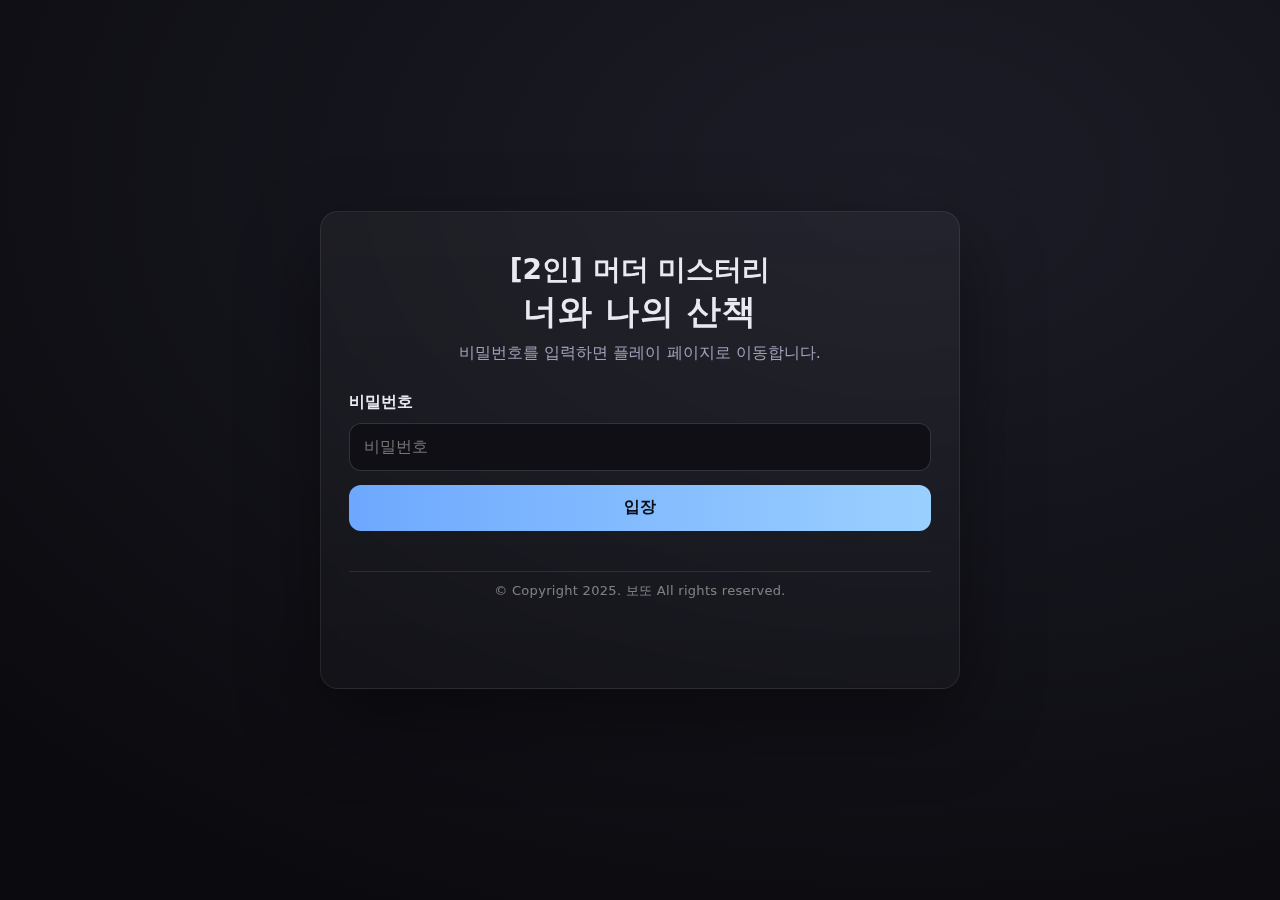
<file: index.html>
<!DOCTYPE html>
<html lang="ko">
<head>
<meta charset="UTF-8" />
<meta name="viewport" content="width=device-width, initial-scale=1" />
<title>너와 나의 산책 — 입장</title>
<link rel="stylesheet" href="style.css" />
</head>
<body>
<main class="container">
<div class="card">
<h1 class="title">[2인] 머더 미스터리<br><span class="em">너와 나의 산책</span></h1>
<p class="desc">비밀번호를 입력하면 플레이 페이지로 이동합니다.</p>
<form id="gate-form" autocomplete="off">
<label for="pw" class="label">비밀번호</label>
<input id="pw" name="pw" type="password" inputmode="text" placeholder="비밀번호" required aria-label="비밀번호" />
<button type="submit" class="btn">입장</button>
<hr class="custom-hr">
<section>
    <p class="made"> &copy; Copyright 2025. 보또 All rights reserved. </p>
</section>

<p id="msg" class="msg" role="alert" aria-live="assertive"></p>
</form>
</div>
</main>

<script type="module" src="gate.js"></script>
</body>
</html>
</file>
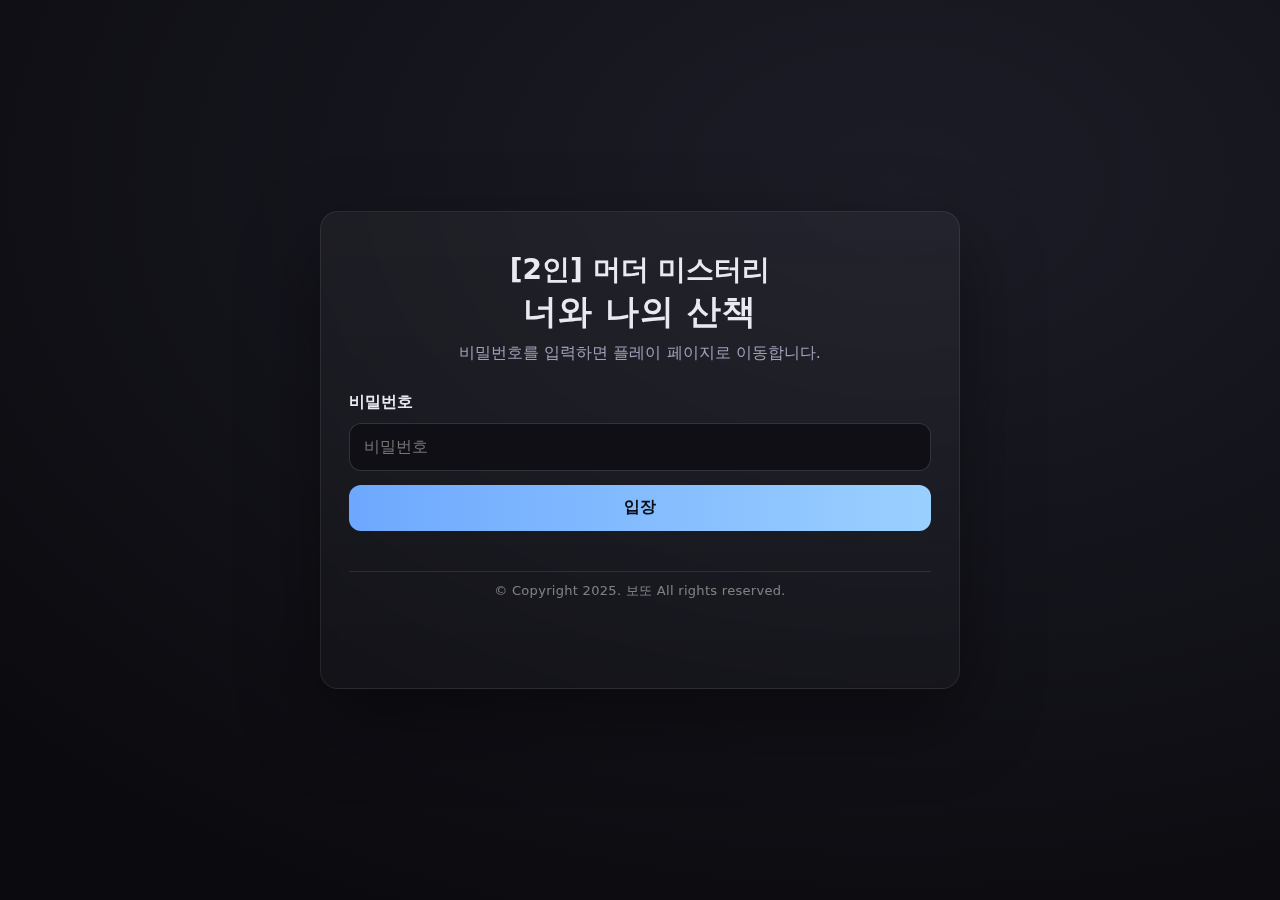
<file: page2.html>
<!-- page2.html -->
<!DOCTYPE html>
<html lang="ko">
<head>
<meta charset="UTF-8" />
<meta name="viewport" content="width=device-width, initial-scale=1" />
<title>너와 나의 산책 — 진행 순서</title>
<link rel="stylesheet" href="style.css?v=10" />
</head>
<body>
<main class="container">
  <div class="card">
    <p class="desc">BODDO SNACK MYSTERY</p>
    <br>
    <h1 class="title"><span class="em yellow">진행 순서</span></h1>

    <div class="section">
      <ol>
        <li>
          <h3><strong>배경 및 규칙 확인</strong></h3>
          <p>플레이어들은 &lt;사건의 배경&gt;, &lt;기본 규칙&gt;, &lt;진행 순서&gt;를 확인해 주세요.</p>
        </li>

        <li>
          <h3><strong>담당 캐릭터 선택</strong></h3>
          <p>캐릭터 설명을 확인한 후, 플레이할 캐릭터를 상의하여 결정해 주세요.<br />
             플레이 가능한 역할은 <span class="yellow">【우즈】, 【띠띠】</span>입니다.</p>
          <p>진행 순서 확인 후, 하단의 [다음]을 눌러 플레이 [캐릭터 설명]페이지에서 진행합니다.</p>
        </li>

        <li>
          <h3><strong>1차 대본 읽기</strong></h3>
          <p>지시에 따라 1차 대본 읽기를 진행해 주세요.</p>
        </li>

        <li>
          <h3><strong>기본 설정서 확인 <span class="yellow">【10분】</span></strong></h3>
          <p>플레이어들은 「자신의 설정서」를 숙지해 주세요.</p>
        </li>

        <li>
          <h3><strong>2차 대본 읽기</strong></h3>
          <p>지시에 따라 2차 대본 읽기를 진행해 주세요.</p>
        </li>

        <li>
          <h3><strong>1차 조사 및 논의 <span class="yellow">【30분】</span></strong></h3>
          <p>플레이어들은 자신이 조사 가능한 내용을 확인한 후
          <br>자유롭게 대화를 나눠 주세요. (거짓말 가능합니다.)</p>
        </li>

        <li>
          <h3><strong>추가 자료 확인 <span class="yellow">【10분】</span></strong></h3>
          <p>플레이어들은 「추가 자료」를 숙지해 주세요.</p>
        </li>

        <li>
          <h3><strong>2차 조사 및 논의 <span class="yellow">【30분】</span></strong></h3>
          <p>플레이어들은 자신이 조사 가능한 내용을 확인한 후
          <br>자유롭게 대화를 나눠 주세요. (거짓말 가능합니다.)</p>
        </li>

        <li>
          <h3><strong>투표 및 엔딩 확인</strong></h3>
          <p>헤일리를 살해한 범인이라고 생각되는 인물에게 투표해 주세요.<br />
             후보: 【우즈】, 【띠띠】, 【제이슨】, 【톰】, 【마크】, 【레오】, 【루카스】<br />
             투표 결과에 따른 엔딩을 확인합니다.</p>
        </li>
      </ol>

      <hr class="divider" />

      <!-- 내비게이션: a태그로 안전 이동 -->
      <div class="nav-buttons">
        <a class="nav-btn prev" href="walk.html">이전(배경·규칙)</a>
        <a class="nav-btn" href="page3.html">다음(캐릭터 설명)</a>
      </div>
    </div>

    <hr class="custom-hr" />
    <section>
      <p class="made">© Copyright 2025. 보또 All rights reserved.</p>
    </section>
  </div>
</main>

<script type="module">
import { guard, logout } from "./gate.js";
guard();
document.querySelector('#logout')?.addEventListener('click', (e) => {
  e.preventDefault();
  logout();
});
</script>
</body>
</html>
</file>
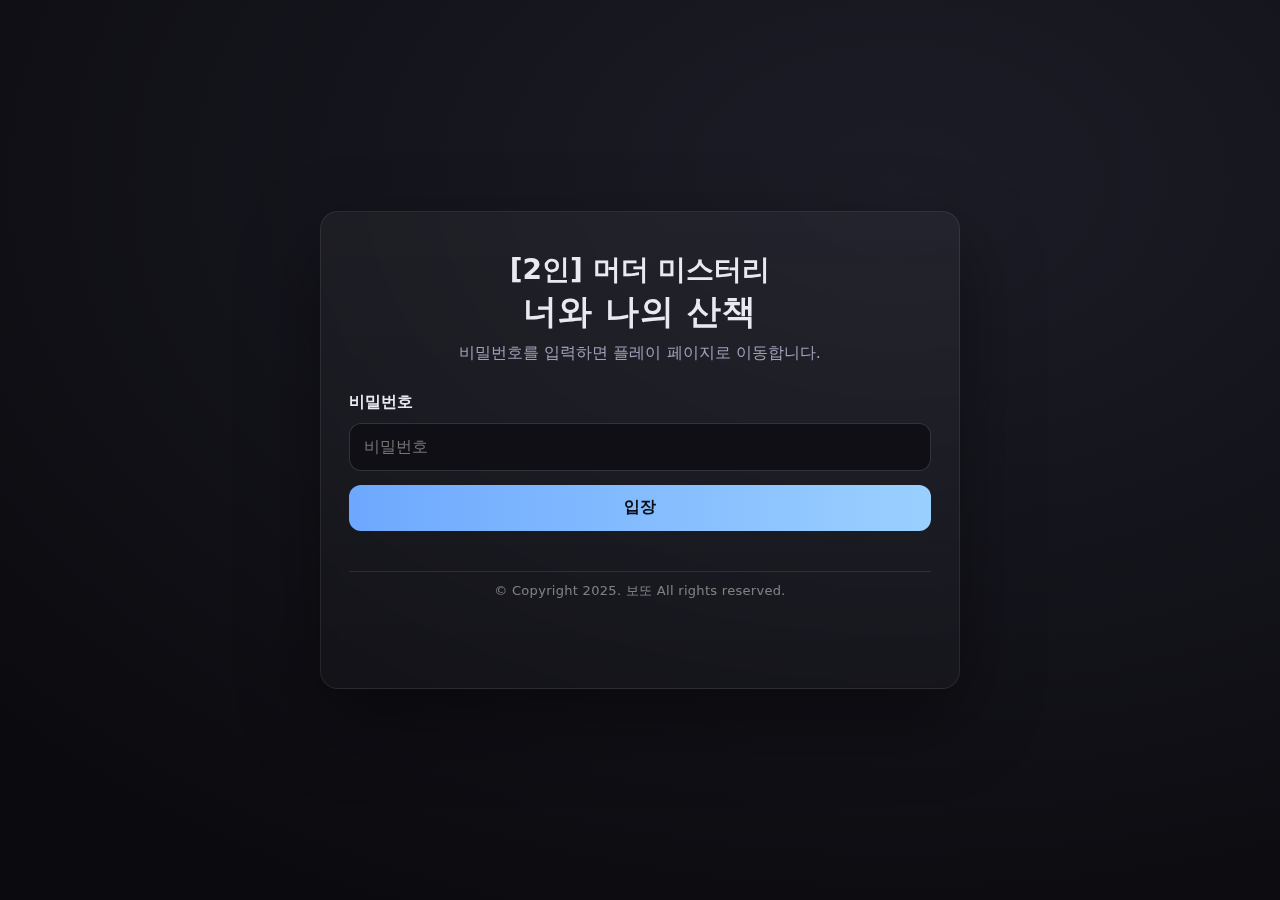
<file: page2.html .html>
<!-- page2.html -->
<!DOCTYPE html>
<html lang="ko">
<head>
<meta charset="UTF-8" />
<meta name="viewport" content="width=device-width, initial-scale=1" />
<title>너와 나의 산책 — 진행 순서</title>
<link rel="stylesheet" href="style.css" />
</head>
<body>
<main class="container">
  <div class="card">
    <div class="toolbar">
      <a class="link" href="#" id="logout">나가기</a>
    </div>

    <h1 class="title"><span class="em yellow">진행 순서</span></h1>

    <div class="section">
      <ol>
        <li><strong>배경 및 규칙 확인</strong></li>
        <P>플레이어들은 <사건의 배경>, <기본 규칙>, <진행 순서>를 확인해 주세요.</p>
            <br>
        <li><strong>담당 캐릭터 선택</strong></li>
        <P>캐릭터 설명을 확인한 후, 플레이 할 캐릭터를 상의하여 결정해 주세요.<br>
           플레이 가능한 역할은 「우즈」, 「띠띠」입니다.</P>
        <p>진행 순서 확인 후, 하단의 [다음]을 눌러 [다음 페이지]에서 진행합니다.</p>
           <br>
        <li><strong>1차 대본 읽기</strong></li>
        <p> 지시에 따라 1차 대본 읽기를 진행해 주세요.</p>
            <br>
        <li><strong>기본 설정서 확인 【10분】</strong></li>
        <p> 플레이어들은 「자신의 설정서」를 숙지해 주세요.</p>
            <br>
        <li><strong>2차 대본 읽기</strong></li>
        <p> 지시에 따라 2차 대본 읽기를 진행해 주세요.</p>
            <br>
        <li><strong>1차 조사 및 논의 【20분】</strong></li>
        <p> 플레이어들은 자신이 조사 가능한 내용을 확인한 후<br>
            자유롭게 대화를 나눠주세요. (거짓말 가능합니다.)</p>
            <br>
        <li><strong>3차 대본 읽기</strong></li>
        <p> 지시에 따라 3차 대본 읽기를 진행해 주세요.</p>
            <br>
        <li><strong>추가 자료 확인 【10분】</strong></li>
        <p> 플레이어들은 「추가 자료」를 숙지해 주세요.</p>
            <br>
        <li><strong>2차 조사 및 논의 【20분】</strong></li>
        <p> 플레이어들은 자신이 조사 가능한 내용을 확인한 후<br>
            자유롭게 대화를 나눠주세요. (거짓말 가능합니다.)</p>
            <br>
        <li><strong>투표 및 엔딩 확인</strong></li>
        <p> 헤일리를 살해한 범인이라고 생각되는 인물에게 투표해주세요.<br>
            후보는 【우즈】, 【띠띠】, 【제이슨】, 【톰】, 【마크】, 【레오】, 【루카스】입니다.<br>
            투표 결과에 따른 엔딩을 확인합니다.</p>
      </ol>

      <hr class="divider" />

      <!-- 내비게이션 -->
      <div class="nav-buttons">
        <button class="nav-btn prev" id="prev">이전(배경·규칙)</button>
        <button class="nav-btn" id="next">다음(캐릭터 설명)</button>
      </div>
    </div>

    <hr class="custom-hr" />
    <section>
      <p class="made">© Copyright 2025. 보또 All rights reserved.</p>
    </section>
  </div>
</main>

<script type="module">
import { guard, logout } from "./gate.js";
guard();

document.querySelector('#logout')?.addEventListener('click', (e) => {
  e.preventDefault();
  logout();
});

document.querySelector('#prev')?.addEventListener('click', () => {
  location.href = "walk.html";
});

document.querySelector('#next')?.addEventListener('click', () => {
  location.href = "page3.html"; // 다음 페이지 이름은 원하는 대로
});
</script>
</body>
</html>
</file>
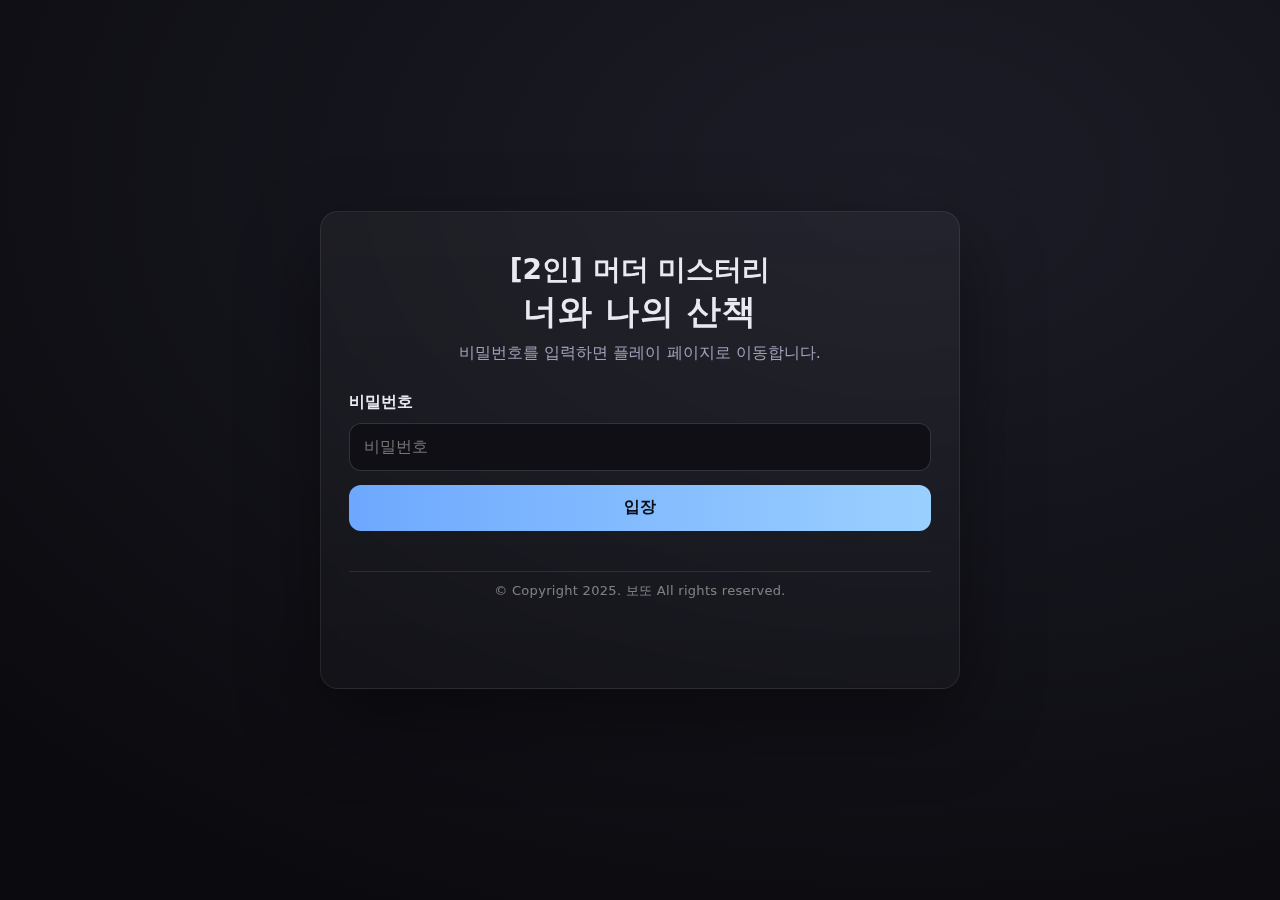
<file: page3.html>
<!-- page3.html -->
<!DOCTYPE html>
<html lang="ko">
<head>
<meta charset="UTF-8" />
<meta name="viewport" content="width=device-width, initial-scale=1" />
<title>너와 나의 산책 — 캐릭터 설명</title>
<link rel="stylesheet" href="style.css?v=11" />
</head>
<body>
<main class="container">
  <div class="card">
    <p class="desc">BODDO SNAK MYSTERY</p>
    <br>
    <h1 class="title"><span class="em yellow">캐릭터 설명</span></h1>
    <br>
    <div class="section">
      <h3><strong>담당 캐릭터 선택</strong></h3>
      <p>
      각 플레이어는 <span class="yellow">【우즈】, 【띠띠】</span> 중에 플레이할 캐릭터를 선택해 주세요.
      </p>

      <hr class="divider" />

      <!-- 0. 헤일리 -->
      <h3><strong>0. 헤일리 (28세)</strong></h3>
      <p>살해당한 피해자.
        <br>우즈의 아내이자, 갓 태어난 띠띠를 14년간 키워온 인물.
        <br>최근 떠오르는 모델. 성별은 여성.</p>

      <!-- 1. 우즈 -->
      <h3><strong><span class="yellow">1. 우즈 (31세)</span></strong></h3>
      <p>헤일리의 남편.
         <br>5년 연애 끝에 헤일리와 결혼했고, 띠띠와 함께 산 지 3년째인 인물.
         <br>실력 있는 사진작가. 성별은 남성</p>
         <p>*본 작품에서 우즈와 띠띠는 대화가 가능해진다는 설정입니다.</p>
      <a class="nav-btn" href="woods.html">우즈 캐릭터 선택</a>
      
      <br>

      <!-- 2. 띠띠 -->
      <h3><strong><span class="yellow">2. 띠띠 (14세)</span></strong></h3>
      <p>골든 리트리버.
        <br>태어나자마자 헤일리에게 입양된 골든 리트리버.
        <br>한때 천재견으로 불렸으나 지금은 쇠약해진 노견. 성별은 수컷.</p>
        <p>*본 작품에서 띠띠와 우즈는 대화가 가능해진다는 설정입니다.</p>
      <a class="nav-btn" href="ttiti.html">띠띠 캐릭터 선택</a>

      <hr class="divider" />

      <!-- 3~7 NPC -->
      <h3><strong>3. 제이슨 (28세) <span class="yellow">*NPC</span></strong></h3>
      <p>헤일리의 고교 동창.
        <br>헤일리가 우즈와 사귀기 전 마지막 연인으로 알려진 인물.
        <br>성격 좋은 프리랜서. 성별은 남성.</p>

      <h3><strong>4. 톰 (31세) <span class="yellow">*NPC</span></strong></h3>
      <p>헤일리의 친오빠.
        <br>시골 마을 인근 소규모 병원에서 근무하는 인물.
        <br>까칠한 외과의사. 성별은 남성.</p>

      <h3><strong>5. 마크 (33세) <span class="yellow">*NPC</span></strong></h3>
      <p>우즈의 직장 동료.
        <br>우즈의 대학 선배로, 8년 전 우즈를 이 마을로 스카우트한 인물.
        <br>평범한 사진작가. 성별은 남성.</p>

      <h3><strong>6. 레오 (35세) <span class="yellow">*NPC</span></strong></h3>
      <p>우즈의 고객.
        <br>헤일리와 우즈가 사는 마을에 최근 이사 온 인물.
        <br>야심 찬 부동산 업자. 성별은 남성.</p>

      <h3><strong>7. 루카스 (37세) <span class="yellow">*NPC</span></strong></h3>
      <p>띠띠의 주치의.
        <br>띠띠가 입양된 순간부터 건강을 돌봐온 인물.
        <br>친절한 수의사. 성별은 남성.</p>

      <hr class="divider" />

      <!-- 이전 버튼만 -->
      <div class="nav-buttons">
        <a class="nav-btn prev" href="page2.html">이전(진행 순서)</a>
      </div>
    </div>

    <hr class="custom-hr" />
    <section>
      <p class="made">© Copyright 2025. 보또 All rights reserved.</p>
    </section>
  </div>
</main>

<script type="module">
  import { guard, logout } from "./gate.js";
  guard();

  // 우즈 캐릭터 선택 확인
  const woodsBtn = document.querySelector('a.nav-btn[href="woods.html"]');
  woodsBtn?.addEventListener('click', (e) => {
    e.preventDefault();
    const ok = confirm("우즈 담당 플레이어가 맞습니까?");
    if (ok) window.location.href = "woods.html";
  });

  // 띠띠 캐릭터 선택 확인
  const ttitiBtn = document.querySelector('a.nav-btn[href="ttiti.html"]');
  ttitiBtn?.addEventListener('click', (e) => {
    e.preventDefault();
    const ok = confirm("띠띠 담당 플레이어가 맞습니까?");
    if (ok) window.location.href = "ttiti.html";
  });

  document.querySelector('#logout')?.addEventListener('click', (e) => {
    e.preventDefault();
    logout();
  });
</script>

</body>
</html>
</file>
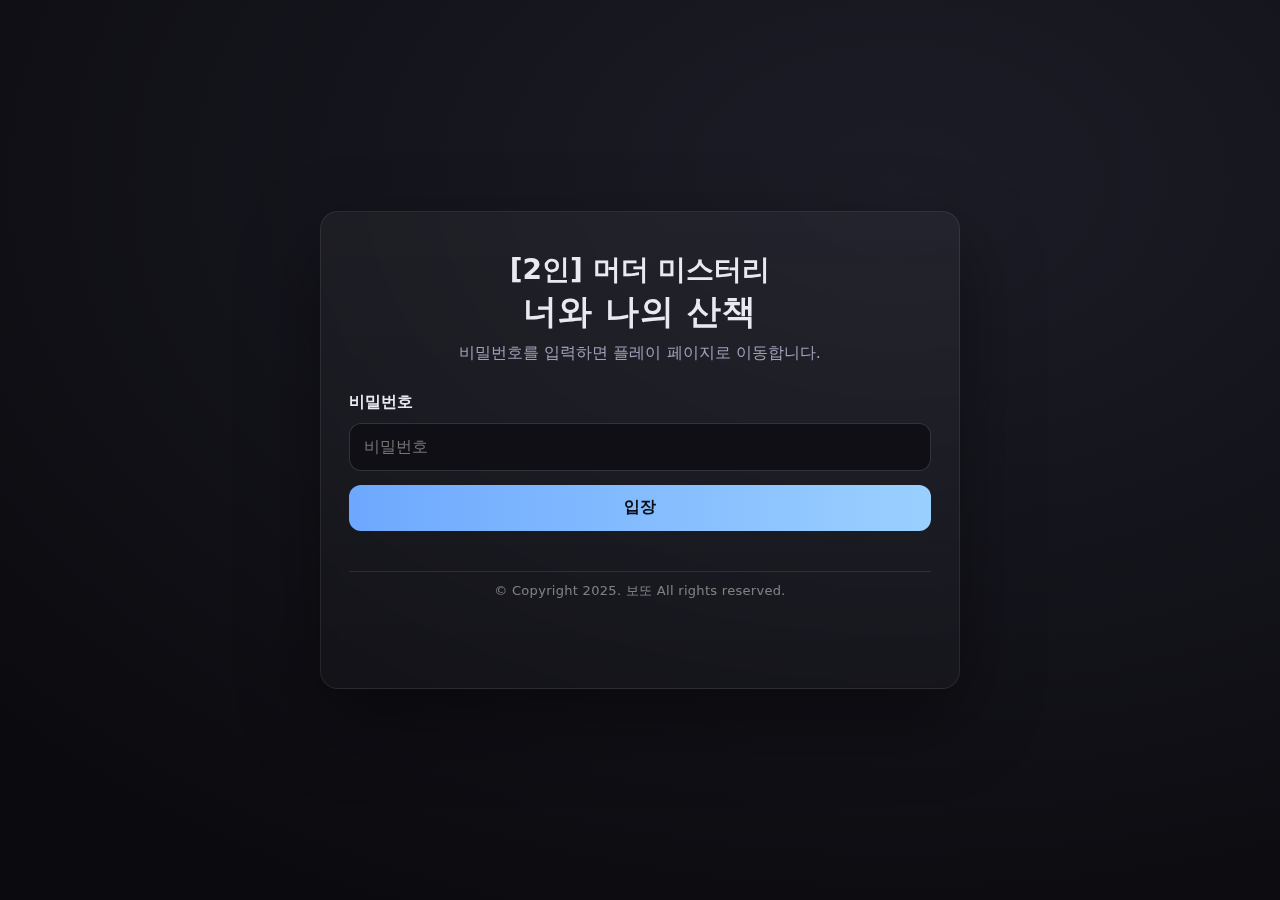
<file: ttiti.html>
<!DOCTYPE html>
<html lang="ko">
<head>
<meta charset="UTF-8" />
<meta name="viewport" content="width=device-width, initial-scale=1" />
<title>너와 나의 산책 — 띠띠 페이지</title>
<link rel="stylesheet" href="style.css?v=14" />

<style>
  /* 안내 문구 */
  .note {
    padding: 12px 14px;
    border: 1px dashed rgba(255,255,255,0.18);
    border-radius: 10px;
    background: rgba(255,255,255,0.03);
    color: var(--muted);
    line-height: 1.65;
    margin-bottom: 16px;
  }
  
  /* 아코디언 */
  .acc { border-top: 1px solid rgba(255,255,255,0.12); }
  .acc:last-of-type { border-bottom: 1px solid rgba(255,255,255,0.12); }
  .acc summary {
    list-style: none; cursor: pointer;
    padding: 14px 28px 14px 0; margin: 0;
    font-weight: 700; font-size: 16px; position: relative;
  }
  .acc summary::-webkit-details-marker { display: none; }
  /* 화살표: 닫힘=아래(▾), 열림=위(▴) */
  .acc summary::after {
    content: '▾';
    position: absolute; right: 0; top: 50%;
    transform: translateY(-50%); transition: opacity .2s ease; opacity: .9;
  }
  .acc[open] summary::after { content: '▴'; }
  .acc .acc-body { padding: 8px 0 16px; color: var(--muted); line-height: 1.75; }
  .acc .acc-body .acc-guide summary::after {
    content: '▾';
    position: absolute; right: 14px; top: 50%;
    transform: translateY(-50%); transition: opacity .2s ease; opacity: .9;
  }
  .acc .acc-body .acc-guide[open] summary::after { content: '▴'; }
  
  .acc summary .label { font-weight: 800; }
  
  .acc .char-acc summary::after {
    content: '▾';
    position: absolute; right: 0; top: 50%;
    transform: translateY(-50%); transition: opacity .2s ease; opacity: .9;
  }
  .acc .char-acc[open] summary::after { content: '▴'; }
  
  /* ─────────────────────────────
     대본 레이아웃: 말하는 사람 / 대사
     ───────────────────────────── */
  .section .script {
    display: grid;
    grid-template-columns: 120px 1fr;   /* 왼쪽 고정, 오른쪽 가변 */
    column-gap: 12px;
    row-gap: 10px;
    align-items: start;
    margin: 14px 0 6px;
  }
  
  /* 각 대사 줄 */
  .script .line {
    display: contents; /* 자식만 그리드에 올리고 부모는 흐름만 */
  }
  
  /* 왼쪽: 스피커(고정폭, 우측 정렬) */
  .script .speaker {
    grid-column: 1 / 2;
    justify-self: end;
    text-align: right;
    font-weight: 800;
    color: #fff;
    letter-spacing: 0.2px;
    line-height: 1.75;
    padding-top: 2px;                /* 첫줄 높이 맞춤 */
  }
  
  /* 오른쪽: 대사(가변폭) */
  .script .utterance {
    grid-column: 2 / -1;
    line-height: 1.75;
    color: #fff;
    white-space: pre-wrap;           /* 줄바꿈/띄어쓰기 유지 */
    word-break: keep-all;
    padding: 8px 12px;
    border-left: 2px solid rgba(255,255,255,0.15);
    background: rgba(255,255,255,0.04);
    border-radius: 8px;
  }
  
  /* 내레이션/지문: 두 칸 전체 사용 */
  .script .narration {
    grid-column: 1 / -1;
    line-height: 1.8;
    color: rgba(255,255,255,0.92);
    background: rgba(255,255,255,0.03);
    border: 1px dashed rgba(255,255,255,0.12);
    border-radius: 8px;
    padding: 10px 12px;
  }
  .script .scene-divider {
    grid-column: 1 / -1;
    text-align: center;
    opacity: .7;
    letter-spacing: 2px;
    margin: 4px 0;
  }
  
  /* 강조용 색 (원하면 스피커에 클래스 추가해서 사용) */
  .red{color:rgb(220,50,60)} .orange{color:rgb(220,140,80)}
  .yellow{color:rgb(230,190,90)} .green{color:rgb(100,160,100)}
  .blue{color:rgb(90,150,220)} .purple{color:rgb(160,100,190)}
  .pink{color:rgb(220,140,190)}
  
  /* 모바일: 세로 스택 + 시작점 유지 */
  @media (max-width: 680px) {
    .section .script { grid-template-columns: 1fr; row-gap: 6px; }
    .script .speaker {
      justify-self: start; text-align: left;
      padding: 2px 0 0; opacity: .9;
    }
    .script .utterance { border-left: 0; }
  }
  
  /* 내비 버튼 */
  .nav-buttons {
    display:flex; justify-content:space-between; gap:12px; margin-top:16px;
  }
  .nav-btn {
    display:inline-block; padding:10px 14px; border-radius:10px;
    background:rgba(255,255,255,0.06); color:#fff; text-decoration:none;
    border:1px solid rgba(255,255,255,0.12);
  }
  .nav-btn:hover { background:rgba(255,255,255,0.1); }
  
  /* 안쪽 [참고] 캐릭터 설명 아코디언도 같은 화살표 사용 */
  .acc .acc-sub summary::after {
    content: '▾';
    position: absolute;
    right: 0;
    top: 50%;
    transform: translateY(-50%);
    transition: opacity .2s ease;
    opacity: .9;
  }
  
  .acc .acc-sub[open] summary::after {
    content: '▴';
  }
  
  /* ─────────────────────────────
     히든 조사 조건 영역
     ───────────────────────────── */
  
  /* 히든 조사: 입력줄 박스 */
  .hidden-row {
    display: flex;
    align-items: center;
    gap: 10px;
    margin: 16px 0 12px;
    justify-content: center;   /* 입력칸 + 능력 라벨 둘 다 가운데 정렬 */
  }
  
  /* 능력 label */
  .hidden-label-inline {
    color: #fff;
    font-size: 15px;
    font-weight: 700;
    letter-spacing: 0.5px;
  }
  
  /* 입력칸 자체 디자인 */
  .hidden-input {
    width: 90px;
    padding: 8px 10px;
  
    border-radius: 10px;
    border: 1px solid rgba(255,255,255,0.25);
  
    background: rgba(255,255,255,0.9);   /* 밝은 흰색 배경 */
    color: #000;                         /* 글자는 검정 */
  
    font-size: 15px;
    font-weight: 600;
    text-align: center;
  
    outline: none;
    transition: all .2s ease;
  }
  
  /* placeholder를 더 예쁜 회색으로 */
  .hidden-input::placeholder {
    color: rgba(0,0,0,0.45);   /* ㅁ 색 */
    font-weight: 500;
  }
  
  /* 포커스 시 빛나는 효과 */
  .hidden-input:focus {
    background: rgba(255,255,255,1);
    border-color: rgba(255,255,255,0.8);
    box-shadow: 0 0 6px rgba(255,255,255,0.5);
  }
  
  /* 히든 조사 시작 버튼 */
  .hidden-btn {
    margin: 12px auto 4px;
    display: block;
    width: 170px;
    padding: 10px 0;
  
    border-radius: 12px;
    border: 1px solid rgba(255,255,255,0.25);
  
    background: rgba(255,255,255,0.9);
    color: #000;
  
    font-weight: 800;
    font-size: 15px;
    text-align: center;
    cursor: pointer;
  
    transition: all .25s ease;
  }
  
  /* 호버 */
  .hidden-btn:hover:not(:disabled) {
    background: #ffffff;
    box-shadow: 0 0 8px rgba(255,255,255,0.6);
  }
  
  /* 비활성화 */
  .hidden-btn:disabled {
    opacity: 0.4;
    cursor: not-allowed;
    background: rgba(255,255,255,0.4);
    color: rgba(0,0,0,0.45);
  }
  
  /* 설명 문구 */
  .hidden-msg {
    text-align: center;
    font-size: 13px;
    color: var(--muted);
    margin-top: 6px;
  }
  
  .hidden-investigation {
    display: none;
  }
  
  /* ─────────────────────────────
     2차 조사 · 논의 안의 [지시] 탭 스타일
     ───────────────────────────── */
     .acc-guide {
    margin-top: 14px;
    border-radius: 12px;
    border: 1px solid rgba(255,255,255,0.22);
    background: linear-gradient(
      135deg,
      rgba(110,168,254,0.25),
      rgba(11,11,15,0.95)
    );
  }
  
  /* 지시 summary 쪽(탭 헤더 느낌) */
  .acc-guide summary {
    padding: 10px 40px 10px 14px;
    font-size: 15px;
    position: relative;
  }
  
  /* 지시 텍스트 색 조금 더 선명하게 */
  .acc-guide summary .white {
    font-weight: 800;
    color: #ffffff;
  }
  
  /* 지시 내용 박스 */
  .acc-guide .acc-body {
    padding: 10px 14px 14px;
    line-height: 1.8;
    color: #e9e9f1;
    background: rgba(3, 8, 20, 0.9);
    border-radius: 0 0 12px 12px;
  }
  
  /* 지시 탭의 화살표 위치만 살짝 안쪽으로 */
  .acc-guide summary::after {
    right: 14px;
  }
  
  </style>  
</head>
<body>
<main class="container">
  <div class="card">
    <p class="desc">BODDO SNACK MYSTERY</p>
    <br>
    <h1 class="title"><span class="em yellow">띠띠</span></h1>
    <br>

    <div class="section">
      <div class="note">
        <p><span class="yellow">「1차 대본 읽기」</span>를 확인하세요.<br>
          <span class="yellow">※ 지시에 따라 순차적으로 진행합니다.</span></p>
      </div>
      <br>

      <details class="acc">
        <summary><span class="label">1차 대본 읽기</span></summary>
        <div class="acc-body">
          <p>준비되었다면 「1차 대본 읽기」를 진행해 주세요.</p>
          <p>자신이 담당하는 캐릭터의 대사는 해당 플레이어가 읽습니다. 【마크】, 【레오】, 【루카스】, 【경찰】은 【우즈】 담당 플레이어가, <span class="yellow">【제이슨】, 【톰】, 【마을 주민】, 【지문】은 【띠띠】 담당 플레이어</span>가 읽어 주세요.</p>

        <!-- ↓↓↓ 1차 대본 넣기 (단일 박스 + 좌/우 정렬 고정) ↓↓↓ -->
        <section class="script-box" aria-label="1차 대본">
        <style>
        /* 스크립트 박스 전체 */
        .script-box{
        margin-top:12px;
        padding:16px 18px;
        border:1px solid rgba(255,255,255,0.12);
        border-radius:12px;
        background:rgba(255,255,255,0.03);
        color:var(--muted);
        }
        /* 2열 그리드: 왼쪽 이름 칼럼 고정, 오른쪽 대사 가변 */
        .script-grid{
        display:grid;
        grid-template-columns: 110px 1fr; /* ← 이름 폭 고정 (필요시 120~140px로 조절) */
        column-gap:14px;
        row-gap:14px;
        line-height:1.7;
        font-size:15px;
        }
        /* 한 줄(이름+대사) */
        .line .name{
        font-weight:800;
        text-align:right;            /* 이름을 오른쪽 정렬 → 시선이 대사 시작점으로 깔끔하게 */
        color: rgb(255, 255, 255);
        white-space:nowrap;
        }
        .line .said{
        color: rgb(254, 186, 13); 
        white-space:pre-wrap;        /* 줄바꿈/띄어쓰기 보존 */
        word-break:keep-all;
        padding: 6px 12px;
        }
        .narration{
        grid-column: 1 / -1;
        font-style: normal;     /* 기울임 제거 */
        color: rgb(254, 186, 13);
        line-height: 1.78;
        padding: 0;             /* 여백 제거 */
        margin: 4px 0 8px;      /* 위아래만 살짝 간격 */
        border: none;           /* 모든 테두리 제거 */
        background: none;       /* 배경 제거 */
        }

        .scene-divider{
        grid-column:1 / -1;
        text-align:center;
        opacity:.7;
        letter-spacing:.2em;
        margin:6px 0;
        }
        /* 강조(선택 사항) */
        .speaker-mark   { color: rgb(255, 255, 255); }
        .speaker-jason  { color: rgb(254, 186, 13); }
        .speaker-tom    { color: rgb(254, 186, 13); }
        .speaker-lucas  { color: rgb(255, 255, 255); }
        .speaker-leo    { color: rgb(255, 255, 255); }
        .speaker-police { color: rgb(255, 255, 255); }
        .speaker-woods  { color: rgb(255, 255, 255); }
        .speaker-ttiti  { color: rgb(254, 186, 13); }
        .speaker-people { color: rgb(254, 186, 13); }

        /* 모바일 대응: 너무 좁을 땐 이름줄 위로 올려 1열로 안전하게 */
        @media (max-width: 480px){
        .script-grid{ grid-template-columns: 1fr; }
        .line .name{ text-align:left; margin-top:8px; }
        }
        </style>

      <div class="script-grid">
      <!-- 지문 예시 -->
      <div class="narration">
      주민이 100명도 채 되지 않는 작은 시골 마을, 리틀 레보(Little Rebow).
      이곳에서 태어난 헤일리는 3년 전 우즈와 결혼했고, 두 사람은 천재견 띠띠와 함께하는 일상을 SNS에 올리며 인기를 얻었다.
      최근에는 헤일리를 모델로 기용하는 회사까지 생겼다. 높아진 인기에 헤일리-우즈 부부는 기회를 잡기 위해 도시로 이사하기로 했다.
      </div>

      <div class="scene-divider">＊＊＊＊＊＊＊＊＊＊＊＊＊</div>
      <div class="narration">어느 한 술집.</div>

      <!-- 대사 라인들: 이름(왼쪽 고정) / 대사(오른쪽 동일 시작점) -->
      <div class="line name speaker-mark">마크</div>
      <div class="line said">
      우즈 그 녀석한테 참 서운하네요. 누구 덕에 사진으로 먹고사는지 잊은 것 같아요.
      8년 전엔 실력도 별로였는데 제가 다 가르쳐줬더니, 유명해지자마자 바로 떠나네요.
      </div>

      <div class="line name speaker-jason">제이슨</div>
      <div class="line said">
      우즈가 별 볼 일 없다고요? 그런데 왜 나를 떠난 거야! 헤일리…… 오, 나의 헤일리……
      내 마음에는 아직 그녀가 있다고요. 멀리서 보는 것만으로도 괜찮았는데…… 도시로 가면 나는 어떡하라고……
      </div>

      <div class="line name speaker-tom">톰</div>
      <div class="line said">
      제이슨, 평소엔 멀쩡하면서 술만 마시면 왜 개가 되는 거야.
      </div>

      <div class="line name speaker-lucas">루카스</div>
      <div class="line said">
      개를 제이슨 씨랑 비교하진 말아주세요. 우리 애들은 귀엽다고요.
      무튼, 헤일리가 떠나면 띠띠도 함께 가겠죠. 많이 보고 싶을 거예요.
      </div>

      <div class="line name speaker-jason">제이슨</div>
      <div class="line said">
      띠띠…… 오, 나의 띠띠도 보고 싶어…… 그래!!! 헤일리 집에 찾아가서 띠띠라도 봐야겠어!
      </div>

      <div class="line name speaker-leo">레오</div>
      <div class="line said">
      집 이야기 나온 김에 말인데요. 헤일리 씨네 집은 떠돌이 동물들을 위한 쉼터로 개조한다고 하더군요.
      위치가 좋아서 저한테 팔아주면 좋겠는데…… 톰 씨, 중개 좀 도와주시죠.
      </div>

      <div class="line name speaker-tom">톰</div>
      <div class="line said">
       헤일리가 고집이 세서 제 말은 잘 안 듣습니다. 안 그래도 집을 부수고 새로 짓는다고 해서
      ‘굳이 그래야 하냐’고 말다툼까지 했고요. 부모님과 함께한 추억이 있는 집인데……
      </div>

      <div class="line name speaker-mark">마크</div>
      <div class="line said">
      우즈 그 녀석한테 말해보는 건 어떻습니까? 그 놈은 귀가 얇으니까,
      먼저 구슬려서 헤일리를 설득하게 하면 되지 않겠어요?
      </div>

      <div class="line name speaker-jason">제이슨</div>
      <div class="line said">
      마크 씨는 헤일리를 몰라서 하는 소리네요. 마이 엔젤 헤일리는요,
      한번 결정하면 절대 생각을 안 바꿔요. 그리고.... 그게 바로 헤일리의 매력이죠!
      </div>

      <div class="line name speaker-tom">톰</div>
      <div class="line said">
      맞습니다. 헤일리만 없으면 우즈는 제 말을 잘 따르는 편인데…… 지금은 어림도 없죠.
      </div>

      <div class="line name speaker-lucas">루카스</div>
      <div class="line said">
      남매 사이가 좋은 줄로만 알았는데 이런 갈등도 있었군요. 애니멀 쉼터라…… 좋은 취지네요.
      제가 뭔가 도울 수 있는 일이 있으면 좋겠는데. 어쨌든 결정권은 헤일리 씨 손에 달린 셈이군요.
      </div>

      <div class="line name speaker-leo">레오</div>
      <div class="line said">
      집까지 허문다니…… 그 땅을 구매할 수만 있다면 가치가 더 높겠군요.
      혹시 부부는 언제 떠납니까? 우즈 씨한테 의뢰를 하나 더 맡기고 싶어서요.
      </div>

      <div class="line name speaker-mark">마크</div>
      <div class="line said">
      2주 뒤랍니다. 도시에 먼저 가서 건설 업자를 알아보고, 다시 몇 번 내려와서 쉼터 공사를 진행한다더군요.
      우즈는 바쁠 텐데……. 그 의뢰는 여유로운 저한테 맡기시는 건 어떻습니까?
      </div>

      <div class="line name speaker-leo">레오</div>
      <div class="line said">흠…… 아, 참! 1주 뒤 저희 집에서 부동산 설명회 겸 마을 주민 모두를 초대해 파티를 열 예정입니다. 그날 다시 얘기하죠.</div>

      <div class="scene-divider">＊＊＊＊＊＊＊＊＊＊＊＊＊</div>
      <div class="narration">1주 뒤. 레오의 집 앞. 파티 중.</div>

      <div class="line name speaker-ttiti">띠띠</div>
      <div class="line said">왈! 왈! 왈!</div>

      <div class="line name speaker-people">주민1</div>
      <div class="line said">띠띠? 너 얼굴에 피가……? 무슨 일이야!?</div>

      <div class="narration">띠띠는 주민들을 헤일리의 집 쪽으로 이끄듯 달려갔다.</div>

      <div class="scene-divider">＊＊＊＊＊＊＊＊＊＊＊＊＊</div>
      <div class="narration">헤일리의 집.</div>
      <div class="narration">
      집안은 가구가 엉망이었고, 유리 조각이 여기저기 흩어져 있었다.
      거실 한가운데에는 피를 흘린 채 쓰러진 헤일리와 우즈가 있었다.
      </div>

      <div class="line name speaker-people">주민2</div>
      <div class="line said">강도가 든 것 같습니다. 두 사람을 빨리 병원에 보내야 해요!</div>

      <div class="narration">잠시 후, 경찰이 도착하여 현장을 살핀 뒤 입을 열었다.</div>

      <div class="line name speaker-police">경찰</div>
      <div class="line said">
      오늘 마을을 나간 사람은 없고, 들어온 사람은 우즈 씨뿐이었습니다. 현재 마을에는 외부인이 없습니다.
      즉, 강도는 마을 주민 중 한 명입니다.
      </div>

      <div class="line name speaker-people">주민3</div>
      <div class="line said">헤일리는 30분 전까지 라이브 방송을 했어요. 그 시간에 파티장에서 자리를 비웠던 사람들이 수상합니다.</div>

      <div class="narration">
      경찰은 CCTV와 주민 증언을 토대로 제이슨, 톰, 마크, 레오, 루카스를 용의자로 지목했다.
      그리고 조사 중, 헤일리의 사망 소식이 전해졌다. 증거 인멸이 우려되어, 5명은 48시간 동안 경찰서에서 조사를 받게 되었다.
      </div>
      </div>
      </section>
      <!-- ↑↑↑ 1차 대본 넣기 ↑↑↑ -->
        <br>
          <p><span class="yellow">「1차 대본 읽기」가 끝났다면 「기본 설정서 확인」을 진행하세요.</span></p>
        </div>
      </details>

      <details class="acc">
        <summary><span class="label">기본 설정서 확인</span></summary>
        <div class="acc-body">
          마이크를 음소거한 상태에서 <span class="yellow">【15분】</span> 동안 「기본 설정서:띠띠 Story」를 숙지해 주세요.
         <br>
         <br>
          <div class="panel">
            <strong class="white">띠띠의 이야기</strong>
            <p>나는 【헤일리】를 해칠 생각은 단 한 번도 해본 적이 없다. 나는 【헤일리】를 정말 정말 좋아하니까! 왈!</p>
            <p>내가 눈을 뜨고 세상을 기억하기 시작한 순간부터 【헤일리】는 언제나 내 곁에 있었다. 물론 【톰】도 함께 있었지만, 언제나 나를 안아주고 쓰다듬어 준 건 【헤일리】였다. 나를 쓰다듬는 【헤일리】의 손길이 좋았다. 나를 바라보며 웃는 【헤일리】의 표정이 좋았다. 내 이름을 따뜻하게 불러주는 【헤일리】의 목소리가 정말 좋았다. 왈!</p>
            <p>그러고 보니, 어렴풋이 기억나는 사람이 한 명 더 있다. 우리 가족은 아니었던 것 같은데, 나를 이뻐해주던 사람. 자신을 아빠라고 부르라던 사람이었는데... 한두 달밖에 보지 못해서 기억이 가물가물하다.</p>
            <p>【헤일리】, 【톰】과 함께하는 시간은 행복했다. 아침이 되면 【헤일리】가 나를 안으러 왔고, 맛있는 밥을 줬다. 왈! 밥을 먹고 나면 【헤일리】와 【톰】은 밖으로 나갔지만, 【헤일리】의 부모님이 나와 놀아줬다. 나는 【헤일리】의 엄마를 졸졸 따라다니며 집안일을 도왔다. 그러면 엄마는 내 머리를 쓰다듬고 내 볼에 뽀뽀를 해줬다. 왈!</p>
            <p>저녁이 되면 【헤일리】와 【톰】이 집으로 돌아왔다. 우리는 함께 저녁을 먹고 공원으로 산책을 나갔다. 내가 제일 좋아하는 시간! 공놀이를 하고 공원을 신나게 한 바퀴 뛰어다니고, 집에 돌아와 따뜻한 물에 씻고 나면(사실 씻는 건 싫다. 왈!) 【헤일리】는 내 발바닥에 자기 얼굴을 비비며 좋아했다. 나는 그런 【헤일리】가 정말 정말 좋았다.</p>
            <p>시간이 흐를수록 나보다 훨씬 컸던 【헤일리】가 나와 비슷한 크기가 되어갔다. 이제는 예전처럼 【헤일리】 품에 파고들 수 없게 되었다. 대신 【헤일리】가 내 품에 파고들었다. 잘 알아들을 수는 없었지만, 그날그날 즐거웠던 일과 슬펐던 일을 조잘대는 【헤일리】의 목소리가 좋았다. 그렇게 계속 듣다 보니, 어느새 나는 【헤일리】와 【톰】이 말하는 언어를 이해할 수 있게 되었다. 하지만 【헤일리】와 【톰】은 내 말을 이해하지 못하는 것 같았다. 그래도 괜찮았다. 【헤일리】의 표정을 보며 눈이 휠 만큼 웃으면 나도 기쁘게 짖었고, 눈이 축 쳐져 있으면 【헤일리】 곁으로 다가가 몸을 붙였다. 그러면 【헤일리】는 말없이 나를 꼭 안아줬다. 왈!</p>
            <p>내가 4살이 되던 해, 【헤일리】와 【톰】이 많이 울었다. 【헤일리】의 부모님이 더 이상 이 집에 오지 않게 된 것과 관련이 있는 것 같았다. 침울해진 【헤일리】 곁을 나는 지켰다. 【헤일리】가 슬퍼하는 모습을 보는 게 너무 괴로웠다. 그리고 얼마 지나지 않아 【톰】도 직장 문제로 이 집을 떠났다.</p>
            <p>내가 6살이 되던 해, 여느 때처럼 【헤일리】와 공원에서 놀 때 【우즈】가 나타났다. 【우즈】는 우리를 바라보며 사진을 찍어줬다. 그 후로도 【우즈】는 종종 우리 앞에 나타났고, 【헤일리】처럼 나를 귀여워해줬다. 나는 그런 【우즈】도 좋았다. 왈! 【우즈】는 언제나 【헤일리】를 바라봤다. 내가 【헤일리】를 좋아하는 마음만큼 【우즈】도 【헤일리】를 좋아하는 것 같았다.</p>
            <p>내가 11살이 되던 해, 【우즈】가 【헤일리】의 집에 함께 살기 시작했다. 【헤일리】는 내게 【우즈】와 결혼해서 우리 가족이 한 명 더 늘었다며 좋아했다. 【헤일리】와 【우즈】와 함께하는 시간은 무척 행복했다. 여전히 즐거운 산책을 다녀왔고(이제는 산책이 조금 버겁지만 왈...), 【우즈】는 우리의 사진과 영상을 찍어줬다. 왈!</p>
            <p>그리고 14살이 된 지금, 나는 몸이 많이 아프다. 예전과 달리 앞도 잘 안 보이고 걷는 것도 힘들다. 이제는 큰 소리를 내는 것도 아프다. 태어났을 때부터 나를 돌봐준 【루카스 씨】는 내가 백내장과 암에 걸렸다고 말했다. 그 말이 잘 이해되지는 않았지만, 이제 【헤일리】를 볼 날이 얼마 남지 않았다는 건 알 수 있었다. 나를 바라보는 【헤일리】가 슬퍼 보였다. 그래서 나도 슬펐다.</p>
            <p>그 말을 들은 지 얼마 지나지 않아 【헤일리】는 바빠 보였다. 집 안에는 박스들이 늘어났고, 우리는 도시로 이사 갈 거라고 했다. 이곳은 【헤일리】가 나를 기념하며 다른 친구들이 머물 수 있는 '애니멀 쉼터'로 새로 지을 거라고 했다. 【헤일리】는 내게 도시에 가면 새로운 가족이 한 명 더 생길 거라며 자신의 배를 쓰다듬었다. 조카를 볼 때까지 건강해 달라고 했다. 웃고 있었지만 슬퍼 보이는 【헤일리】가 내 품에 안겼다.</p>
            <p>그리고 오늘, 내 방에 있는데 갑자기 불이 꺼졌다. 이윽고 1층 거실에서 【헤일리】의 큰 소리가 들렸다. 놀란 나는 뛰쳐나갔다. 거실에는 두 명의 그림자가 보였다. 잘 보이지 않아 냄새를 맡으니 【헤일리】와 【우즈?】의 냄새가 뒤섞여 났다. 【헤일리】가 【우즈】는 내일 온다고 했는데, 벌써 온 걸까?</p>
            <p>"그때 【헤일리】가 【우즈?】에게 공격당하는 것처럼 보였다. 나는 【헤일리】를 구하려고 달려들었다. 하지만 거리 조절에 실패해서 【헤일리】가 내 몸에 부딪혔고, '쾅' 하는 소리와 함께 쓰러졌다. 당황한 나는 【헤일리】의 상태를 살피려다가 【우즈?】에게 덤벼들었다. 하지만 【우즈?】에게 가격당하고 잠깐 의식을 잃었다.</p>
            <p>정신을 차렸을 때, 【헤일리】와 【우즈】가 피를 흘리며 쓰러져 있었다. 나는 【헤일리】와 【우즈】의 상처를 핥으며 깨어나길 바랐지만 둘 다 일어나지 않았다. 도움을 청하기 위해 다른 사람들의 소리가 들리는 파티장으로 달려갔다. 있는 힘껏 짖었다. 왈! 왈! 제발 【헤일리】를 살려줘. 그리고 나를 따라온 사람들을 【헤일리】의 집으로 데려갔다.</p>
            <p>【헤일리】와 【우즈】는 병원으로 옮겨졌고, 나는 얼굴에 묻은 피만 닦인 채 임시 보호소로 보내졌다.</p>
          </div>  
           <br>
          <div class="subpanel">
            <strong class="white">오늘의 이야기: 띠띠</strong>
            <p>임시 보호소에 온 지 두 밤이 지났다. 직원들이 내 곁에 와서 불쌍하다며 머리를 쓰다듬어줬다. 그 손길에 【헤일리】가 생각나서 눈물이 났다. 왈... 지금은 밥을 먹고 싶지 않았다. 먹이 그릇을 밀어둔 채, 나는 엎드려 낑낑거리기만 했다.</p>
            <p>【헤일리】... 그렇게 【헤일리】를 걱정하던 중, 내 귀에 사람들이 【헤일리】가 죽었다고 말하는 게 들렸다. 탁자 모서리에 머리가 찧혀 죽었다는 말이. 설마. 나 때문인 건가? 아니야. 아닐 거야. 【우즈?】가 우리를 공격했잖아. 내가 아닐 거야.</p>
            <P>하지만 【우즈】가 【헤일리】를 죽일리는 없잖아... 다시 생각해보니 의식을 잃고 다시 깨어나서 발견한 【우즈】는 처음에 봤던 【우즈?】와는 냄새가 달랐다. 【우즈?】에게서는 내가 싫어하는 냄새가 났었다.</P>
            <p>지금와서 이런 생각을 해봤자 무슨 소용이지. 【헤일리】. 미안해. 내가 널 지키지 못했어. 미안해.</p>
            <p>"【띠띠】, 밥은 먹어야지. 【헤일리】가 슬퍼할 거야."</p>
            <p>"뭐야, 【띠띠】 아직도 밥 안 먹었어? 어제부터 아무것도 안 먹은 거 아니야?"</p>
            <p>"이제 걱정되네... 듣자하니 【헤일리】 사건 수사가 제대로 안 이뤄진다며?"</p>
            <p>"맞아. 윗선에서 손을 쓴 것 같다는데? 3시간 후면 모두 풀려난다잖아."</p>
            <p>"근데 말이 안 되긴 해. 그 5명이 뭐가 부족해서 강도 살인을 저질러?"</p>
            <p>"맞아. 죽은 것도 1명이 아니라 2명이라며...?"</p>
            <p>"에휴... 연쇄 강도 사건으로 안 번지면 좋을 텐데."</p>
            <p>"우리끼리 얘긴데, 강도 살인범이라면 【마크 씨】 정도? 아니면 【제이슨】이려나?"</p>
            <p>"【제이슨】은 프리랜서라지만, 아무도 무슨 일 하는지 모르지? 근데 신기하게 돈은 많고. 수상하긴 해."</p>
            <p>"【마크 씨】도 최근 들어 【우즈】를 많이 질투했지. 본인도 【띠띠】만 있으면 유명해질 거라면서."</p>
            <p>"다른 사람들이야 돈이 많으니까 강도 살인을 저지를 일은 없을 것 같고."</p>
            <p>"【띠띠】, 너는 뭐 아는 거 없어? 너가 억울하게 죽은 【헤일리】를 도와주면 좋을 텐데."</p>
            <p>"냅둬, 지금은 밥이라도 먹으면 다행이지. 안락사 얘기까지 나오잖아."</p>
            <p>이들은 내가 말을 이해 못한다고 생각했지만, 나는 다 알아들었다. 끼잉... 직원들의 대화를 들으며 상황을 정리했다.</p>
              <li>【헤일리】는 살해당했다.</li>
              <li>강도 살인 사건의 피해자는 총 2명이다.</li>
              <li>윗선의 방해로 수사가 제대로 이뤄지지 않고 있다.</li>
              <li>용의자들은 3시간 뒤 풀려난다.</li>
              <li>나는 안락사 위험에 처해있다.</li>
            <p>"일단 밀린 일이나 하자. 우리는 지금 【띠띠】만 돌봐야 하는 건 아니잖아."</p>
            <p>직원들이 멀어졌다. 나는 엎드린 채 그들의 말을 곱씹었다. 강도 살인으로 【헤일리】가 죽었다. 그리고 2명이 죽었다는 건 【헤일리】와 【아기】를 말하는 게 분명했다. 끼잉... 【헤일리】는 임신 중이었다. 하지만 【우즈】는 이 사실을 모른다. 이사 가서 놀래켜 줄 거라며 내게만 속삭이던 【헤일리】가 생각난다. 이 사실을 【우즈】가 알게 되면 무너지지 않을까... 끼잉...</p>
            <p>'【우즈】, 미안해. 【헤일리】를 내가 지키지 못했어. 미안해. 왈...'</p>
            <p>【헤일리】에 대한 그리움과 미안함으로 한참을 엎드려 울고 있을 때, 누군가 나를 부르는 소리가 들렸다. 너무나도 익숙한 목소리. 【우즈】였다. 왈!</p>
          </div>
            <br>
          <div class="subpanel">
            <strong class="white">공통 정보</strong><br><br>
            <strong><span class="white">세계관</span></strong>
            <p>이곳은 외국의 한 지역으로, 모두 만 나이를 사용한다. 만 6세에 초등학교에 입학하며, 만 14세에 고등학교, 만 18세에 대학교에 입학한다. 남성의 군 복무 의무는 없다. (인물의 나이에 의구심을 가질 필요는 없다.)</p>
            <strong><span class="white">리틀 레보</span></strong>
            <p>주민이 100명도 되지 않는 작은 시골 마을이다. 주민들은 서로의 얼굴을 알고 있으며, 각자의 사정도 잘 알고 있다. 【톰, 헤일리, 마크】는 리틀 레보의 토박이이며, 【제이슨】은 18년 전, 【루카스】는 14년 전, 【레오】는 최근에 리틀 레보로 이사 왔다.</p>
            <strong><span class="white">헤일리와 톰의 부모님</span></strong>
            <p>10년 전 교통사고로 세상을 떠났다. 현재 【헤일리】가 살고 있는 집은 부모님과 함께 살던 곳으로, 집은 【헤일리】에게, (다른 지역의) 토지는 【톰】에게 상속되었다.</p>
            <strong><span class="white">헤일리의 집</span></strong> 
            <p>14년 전 【헤일리와 톰의 부모님】이 직접 지은 집으로, 리틀 레보의 중심 지역에 위치한 2층 주택이다. 마당에는 【띠띠】의 집이 있으며, 2층에는 【띠띠】가 실내에서 쓰는 방이 있다.</p>
            <strong><span class="white">헤일리와 우즈의 SNS</span></strong>
            <p>별스타그램 계정명은 'Hey! DDIDi'이다. 【헤일리】와 【띠띠】의 일상을 담은 사진과 영상을 올린다. 특히 【띠띠】가 코로 폴라로이드 카메라를 이용해 【헤일리】를 촬영하는 모습이 큰 화제가 되었으며, 이를 계기로 【우즈】는 사진작가로 유명해졌다.</p>
          </div>
          <br>
          <div class="subpanel">
            <strong class="white">띠띠의 목표(발설 금지)</strong>
            <li>헤일리를 살해한 인물을 찾아낸다. (4점)</li>
            <li>헤일리를 살해한 인물의 동기를 찾아낸다. (2점)</li>
            <li>띠띠를 공격한 인물을 찾아낸다. (2점)</li>
            <li>띠띠에게 자신이 아빠라고 하던 인물을 찾아낸다. (2점)</li>
            <li>우즈와 함께 슬픔을 이겨낸다. (2점)</li>
            <p><strong class="white">우즈와 적극적으로 대화를 나누어, 우즈가 홀로 슬퍼하지 않도록 해주세요.</strong></p>
          </div>
          <br>
          <div class="subpanel">
            <strong class="white">행동 지침</strong>
            <li>우즈는 감각이 좋은 사람입니다. 우즈의 경험에 귀를 기울입시다.</li>
            <li>우즈는 동물인 당신보다 활동이 자유롭습니다. 우즈를 적극 활용하여 이 사건을 해결합시다.
          </div>
          <br>
          <div class="subpanel">
            <details class="acc acc-sub">
              <summary>
                <span class="label white">[참고]캐릭터 설명</span>
              </summary>
              <div class="acc-body">
                <strong><span class="white">헤일리 (28세/여성): 살해당한 피해자</span></strong>
                <p>우즈의 아내. 최근 떠오르는 모델. 띠띠를 14년간 키워왔으며, 3년 전 우즈와 결혼한 인물.</p> 
                <strong><span class="white">우즈 (31세/남성)</span></strong>
                <p>헤일리의 남편. 실력 있는 사진작가. 5년 연애 끝에 헤일리와 결혼했고, 띠띠와 함께 산 지 3년째인 인물.</p> 
                <strong><span class="white">띠띠 (14세/수컷)</span></strong>
                <p>골든 리트리버. 천재견 출신의 노견. 태어나자마자 헤일리에게 입양된 골든 리트리버.</p>       
                <strong><span class="white">제이슨 (28세/남성)</span></strong>
                <p>헤일리의 고교 동창. 열정적인 프리랜서. 헤일리가 우즈와 사귀기 전 마지막으로 연애한 인물.</p>      
                <strong><span class="white">톰 (31세/남성)</span></strong>
                <p>헤일리의 친오빠. 까칠한 외과의사. 시골 마을 인근 소규모 병원에서 근무하는 인물.</p>   
                <strong><span class="white">마크 (33세/남성)</span></strong>
                <p>우즈의 직장 동료. 침울한 사진작가. 8년 전 우즈를 이 마을로 스카우트한 인물.</p>     
                <strong><span class="white">레오 (35세/남성)</span></strong>
                <p>우즈의 고객. 야심찬 부동산 업자. 헤일리와 우즈가 사는 마을에 최근 이사 온 인물.</p>    
                <strong><span class="white">루카스 (37세/남성)</span></strong>
                <p>띠띠의 주치의. 친절한 수의사. 띠띠가 입양된 순간부터 건강을 돌봐온 인물.</p>
              </div>
            </details>
          </div>
          <br>
          <p><span class="yellow">「기본 설정서 확인」이 끝났다면 「2차 대본 읽기」를 진행하세요.</span></p>
        </div>
      </details>

      <details class="acc">
        <summary><span class="label">2차 대본 읽기</span></summary>
        <div class="acc-body">
          【띠띠】와 【우즈】는 마이크를 켜주세요.<br>
          준비되었다면 「2차 대본 읽기」를 진행한 후, 「조사 규칙」을 확인해주세요. 자신이 담당하는 캐릭터의 대사는 해당 플레이어가 읽습니다. <span class="yellow">【지문】은 【띠띠】 담당 플레이어</span>가 읽어 주세요.<br>

          <!-- ↓↓↓ 2차 대본 넣기 (단일 박스 + 좌/우 정렬 고정) ↓↓↓ -->
        <section class="script-box" aria-label="1차 대본">
          <style>
          /* 스크립트 박스 전체 */
          .script-box{
          margin-top:12px;
          padding:16px 18px;
          border:1px solid rgba(255,255,255,0.12);
          border-radius:12px;
          background:rgba(255,255,255,0.03);
          color:var(--muted);
          }
          /* 2열 그리드: 왼쪽 이름 칼럼 고정, 오른쪽 대사 가변 */
          .script-grid{
          display:grid;
          grid-template-columns: 110px 1fr; /* ← 이름 폭 고정 (필요시 120~140px로 조절) */
          column-gap:14px;
          row-gap:14px;
          line-height:1.7;
          font-size:15px;
          }
          /* 한 줄(이름+대사) */
          .line .name{
          font-weight:800;
          text-align:right;            /* 이름을 오른쪽 정렬 → 시선이 대사 시작점으로 깔끔하게 */
          color: rgb(255, 255, 255);
          white-space:nowrap;
          }
          .line .said{
          color: rgb(254, 186, 13);
          white-space:pre-wrap;        /* 줄바꿈/띄어쓰기 보존 */
          word-break:keep-all;
          padding: 6px 12px;
          }
          .narration{
          grid-column: 1 / -1;
          font-style: normal;     /* 기울임 제거 */
          color: rgb(254, 186, 13);
          line-height: 1.78;
          padding: 0;             /* 여백 제거 */
          margin: 4px 0 8px;      /* 위아래만 살짝 간격 */
          border: none;           /* 모든 테두리 제거 */
          background: none;       /* 배경 제거 */
          }
  
          .scene-divider{
          grid-column:1 / -1;
          text-align:center;
          opacity:.7;
          letter-spacing:.2em;
          margin:6px 0;
          }
          /* 강조(선택 사항) */
          .speaker-woods  { color: rgb(255, 255, 255); }
          .speaker-ttiti  { color: rgb(254, 186, 13); }
  
          /* 모바일 대응: 너무 좁을 땐 이름줄 위로 올려 1열로 안전하게 */
          @media (max-width: 480px){
          .script-grid{ grid-template-columns: 1fr; }
          .line .name{ text-align:left; margin-top:8px; }
          }
          </style>
  
        <div class="script-grid">
        <!-- 지문 예시 -->
        <div class="narration">임시 보호소.</div>
        <div class="narration">
        낑낑거리며 울던 띠띠는 인기척을 느끼고 천천히 고개를 든다. 나이 들어 흐릿해진 눈이지만, 그 목소리만큼은 단번에 알아챘다.
        </div>
  
        <!-- 대사 라인들: 이름(왼쪽 고정) / 대사(오른쪽 동일 시작점) -->
        <div class="line name speaker-woods">우즈</div>
        <div class="line said">
        띠띠… 나야. 혼자 무서웠지.
        </div>

        <div class="narration">
        띠띠는 벌떡 일어났지만 크게 짖지 않는다. 우즈가 손을 들어 조용히 하라는 신호를 보냈기 때문이다. 띠띠는 숨을 가쁘게 몰아쉬며 작게 울음섞인 소리를 낸다.
        </div>
  
        <div class="line name speaker-ttiti">띠띠</div>
        <div class="line said">
        왈…왈…(우즈야? 괜찮은 거야?)
        </div>
  
        <div class="narration">
        놀라운 일이 벌어졌다. 띠띠의 울음소리가 우즈에게 인간의 말처럼 들리기 시작했다.
        </div>

        <div class="line name speaker-woods">우즈</div>
        <div class="line said">
        띠띠, 지금 네 말… 내가 듣고 있는 거 맞아?
        </div>

        <div class="line name speaker-ttiti">띠띠</div>
        <div class="line said">
        왈… 왈왈. 왈.(우즈… 헤일리가… 헤일리가 죽었어. 나 때문이야. 내가 지키지 못했어.)
        </div>

        <div class="line name speaker-woods">우즈</div>
        <div class="line said">
        아니야, 띠띠. 너 때문이 아니야. 그날 무슨 일이 있었어?
        </div>
        
        <div class="line name speaker-ttiti">띠띠</div>
        <div class="line said">
        왈! 왈왈! 왈…(그날 누가 집에 왔었어! 냄새는 기억해! 하지만 앞이 잘 안 보여서 누군지는…)
        </div>

        <div class="line name speaker-woods">우즈</div>
        <div class="line said">
        띠띠, 우리가 범인을 잡자. 경찰은 지금 힘이 없대. 우리가 헤일리의 억울함을 풀어야 해. 어쩌면 지금 네 목소리가 들리는 것도… 헤일리가 우리에게 부탁하는 걸지도 몰라.
        </div>
        
        <div class="line name speaker-ttiti">띠띠</div>
        <div class="line said">
        왈…(헤일리…)
        </div>

        <div class="line name speaker-woods">우즈</div>
        <div class="line said">
        우선 우리 집으로 가자. 현장을 살펴봐야 해.
        </div>

        <div class="narration">
        우즈와 띠띠는 보호소 직원이 정신 없는 틈을 타 뒷문으로 몰래 빠져나왔다. 둘은 헤일리와 자신들이 살던 곳을 향해 힘차게 달려갔다.
        </div>

        <div class="scene-divider">＊＊＊＊＊＊＊＊＊＊＊＊＊</div>
        <div class="narration">헤일리의 집.</div>

        <div class="narration">
        행복이 넘치던 그들의 집엔 폴리스 라인만 가득했다. 사건 조사를 위해서인지 문은 잠겨져 있지 않았다. 반쯤 열려있던 문 틈으로 띠띠가 먼저 들어갔고, 뒤따라 우즈가 들어갔다.
        
        용맹하게 먼저 들어간 띠띠는 집안에서 강하게 풍겨오는 피냄새에 뒷걸음치며 우즈 뒤로 숨어 흐느꼈다. 그런 띠띠를 달랜 우즈는, 찬찬히 집안 상황을 살폈다. 집안은 가구가 엉망이고 유리 조각이 흩어져 있었다. 우즈는 천천히 헤일리가 쓰러져 있던 자리로 향했다.
        </div>

        <div class="line name speaker-woods">우즈</div>
        <div class="line said">
        띠띠, 여기 탁자에 묻은 피… 이거 헤일리 거일까?
        </div>

        <div class="line name speaker-ttiti">띠띠</div>
        <div class="line said">
        킁킁… 왈.(피냄새가 확실해… 헤일리 피도 맞는 것 같아.)
        </div>

        <div class="narration">
        생각보다 처참한 집안의 모습에 우즈는 자신이 무엇을 할 수 있을지 자신감이 사라지고 있던 참, 바닥에 떨어진 폴라로이드 카메라를 발견한다.
        </div>

        <div class="line name speaker-woods">우즈</div>
        <div class="line said">
        바로 이거야! 띠띠, 기억나? 네가 이걸로 우리 사진 찍어줬잖아. 네가 용의자들 집에 몰래 들어가서 증거를 찍어오는 거야! 넌 멍뭉이(개)니까 사람들이 의심하지 않을 거야.
        </div>

        <div class="line name speaker-ttiti">띠띠</div>
        <div class="line said">
        왈…? 왈…(내가 할 수 있을까? 지금은 앞도 잘 안 보이는데…)
        </div>

        <div class="line name speaker-woods">우즈</div>
        <div class="line said">
        괜찮아. 넌 냄새를 잘 맡잖아. 수상한 냄새가 나는 곳을 찾으면, 그쪽으로 카메라를 향하게 하고 이 버튼을 예전처럼 코로 누르는 거야. 네가 찍어온 사진 속 작은 거라도 단서가 될 거야. 경찰은 영장이 없어서 못 들어간대. 지금 믿을 수 있는 건 너뿐이야.
        </div>

        <div class="line name speaker-ttiti">띠띠</div>
        <div class="line said">
        왈! 왈!(해볼게! 헤일리를 위해서!)
        </div>

        <div class="line name speaker-woods">우즈</div>
        <div class="line said">
        좋아! 나는 마을을 돌며 사람들 이야기를 들어볼게. 헤일리가 왜 죽었는지, 누가 왜 조작하려는지를 알아볼게. 각자 조사하고 여기서 다시 만나자.
        </div>

        <div class="line name speaker-ttiti">띠띠</div>
        <div class="line said">
        왈, 왈!(조심해, 우즈.)
        </div>

        <div class="narration">
        띠띠는 폴라로이드 카메라를 목에 걸고 밖으로 나섰다. 우즈도 뒤따라 나가며 사람들 속으로 향했다.
        </div>

        </div>
        </section>
        <!-- ↑↑↑ 2차 대본 넣기 ↑↑↑ -->

          <p><span class="yellow">조사 규칙</span><br>
          「조사 및 논의」 시간은 <span class="yellow">【20분】</span>입니다. 이 시간 동안 [각자의 조사 내용]을 확인할 수 있습니다.</p>

          <p><span class="white">논의 방법</span><br>
          단서(각자의 조사 내용)를 먼저 충분히 읽고 정리한 뒤 공유해도 되고, 바로 서로에게 말해가며 확인해도 됩니다. 어떤 방식으로 진행하든, ‘단서 확인 → 서로 정보 공유 → 논의’까지의 전체 과정이 【20분】 안에 끝나야 합니다. 【20분】이 지나면 바로 「조사 및 논의」를 종료합니다.</p>

          <span class="white">논의 중 [조건]을 충족하면 「히든 조사」가 가능합니다.</span>
          <p>[조건]은 플레이하면서 자연스럽게 알 수 있도록 설정되어 있으니, 히든 조사 [조건]에 너무 얽매이지 않으셔도 됩니다.</p>

          <p><span class="yellow">「2차 대본 읽기」와 「조사 규칙」 확인이 끝났다면 「1차 조사 및 논의」를 진행하세요.</span></p>
        </div>
      </details>

      <details class="acc">
        <summary><span class="label">1차 조사 및 논의</span></summary>
        <div class="acc-body">
          <span class="yellow">【20분】</span> 동안 각자의 이야기와 조사 내용을 토대로 자유롭게 이야기를 나눠주세요.

          <div class="subpanel">
            <strong class="yellow">각자의 조사 내용: 띠띠</strong>
            <br>
          
            <div class="char-accordion">
              <!-- 용의자의 집 1 -->
              <details class="char-acc">
                <summary>
                  <span class="white">제이슨의 집</span>
                </summary>
                <div class="char-body">
                  <ul>
                    <li>술병이 많았고, 내가 싫어하는 냄새가 짙게 났다.</li>
                    <li>【헤일리】가 쓰던 물건 몇 개를 집 안에서 발견했다.</li>
                    <li>탁자 위 수첩을 킁킁거리다 코로 콕 눌러 사진을 남겼다.</li>
                    <li>→ “<span class="yellow">【준】</span>, 괴물이 되어가던 너를 잊고 웃는 내가 괴물일까.</li>
                    <li>너가 그립지만… 한편으로는 원망스러웠어.</li>
                    <li>너만 아니었어도 나와 【헤일리】는 행복했을 텐데.”</li>
                  </ul>
                </div>
              </details>
          
              <!-- 용의자의 집 2 -->
              <details class="char-acc">
                <summary>
                  <span class="white">톰의 집</span>
                </summary>
                <div class="char-body">
                  <ul>
                    <li>집은 깔끔했고, 【톰】의 익숙한 냄새가 은은하게 배어 있었다.</li>
                    <li>빨래통 안 의사 가운에서는 내가 싫어하는 냄새가 났다.</li>
                    <li>탁자 위 종이를 킁킁거리다 코로 콕 눌러 사진을 남겼다.</li>
                    <li>→ <span class="yellow">토지 거래 증명서</span> (3일 전 수신)</li>
                    <li>내용: 10년 전 구매한 토지 거래 내용</li>
                    <li>거래자: 【톰 & 헤일리의 부모님】</li>
                    <li>중개자: 【레오 컴퍼니】</li>
                    <li>특이사항: 자녀에게 선물할 목적으로 구매한 투자용 토지</li>
                    <li>토지 가치: 없음 — 거래 다음 날 그린벨트 지정 지역으로 발표됨</li>
                    <li>그 옆에는 【헤일리】 집 토지 가치 평가서가 놓여 있었다.</li>
                    <li>토지 가치: 매우 높음 — 리틀 레보 중심 지역</li>
                  </ul>
                </div>
              </details>
          
              <!-- 용의자의 집 3 -->
              <details class="char-acc">
                <summary>
                  <span class="white">마크의 집</span>
                </summary>
                <div class="char-body">
                  <ul>
                    <li>술병이 많았고, 내가 싫어하는 냄새가 심하게 났다.</li>
                    <li>【우즈】가 찍어줬던 【헤일리】와 내 사진이 보였다.</li>
                    <li>탁자 위 종이를 킁킁거리다 코로 콕 눌러 사진을 남겼다.</li>
                    <li>→ “【우즈】 녀석… 내가 <span class="yellow">그 사고</span>만 아니었어도 안 데려왔는데.</li>
                    <li>별볼일 없던 게 기고만장하긴.</li>
                    <li>내가 빛만 제대로 볼 수 있다면… 그런 녀석 따윈 금방 제칠 텐데.”</li>
                  </ul>
                </div>
              </details>
          
              <!-- 용의자의 집 4 -->
              <details class="char-acc">
                <summary>
                  <span class="white">레오의 별채</span>
                </summary>
                <div class="char-body">
                  <ul>
                    <li>고급 술병이 많았고, 여러 향이 뒤섞여 있었다.</li>
                    <li>욕실 앞 벗어둔 옷에서는 내가 싫어하는 냄새가 났다.</li>
                    <li>탁자 위 종이를 킁킁거리다 코로 콕 눌러 사진을 남겼다.</li>
                    <li>→일주일 전 수신된 편지</li>
                    <li>“사장님, 최대한 빨리 계약하고 떠야 합니다.</li>
                    <li> 일대가 개발될 예정이 없다는 걸 주민들이 눈치채기 전에 투자금을 받아내야 합니다.</li>
                    <li><span class="yellow">【우즈】가 찍어온 사진</span>들을 이용해서 다른 곳 투자 유치도 그의 이름으로 진행 중입니다.</li>
                    <li>책임은 전부 【헤일리】-【우즈】 부부에게 뒤집어씌우면 됩니다."</li>
                    <li>그 옆에는 <span class="yellow">【헤일리】 집 토지 가치 평가서</span>가 있었다.</li>
                    <li>→ 토지 가치 평가서</li>
                    <li>토지 가치: 매우 높음 — 리틀 레보 중심 지역</li>
                  </ul>
                </div>
              </details>
          
              <!-- 용의자의 집 5 -->
              <details class="char-acc">
                <summary>
                  <span class="white">루카스의 집</span>
                </summary>
                <div class="char-body">
                  <ul>
                    <li>깔끔하게 정리된 집이었고, 【루카스】의 따뜻한 냄새가 났다.</li>
                    <li>빨래통 안 의사 가운에서는 내가 싫어하는 냄새가 났다.</li>
                    <li>탁자 위 종이를 킁킁거리다 코로 콕 눌러 사진을 남겼다.</li>
                    <li>→ “<span class="yellow">애니멀 쉼터</span>라… 집을 전부 허물고 새로 짓는다니. 【톰 씨】는 반대한다던데…</li>
                    <li>내가 집을 사서 동물들을 위해 쓰겠다고 하면 【헤일리】가 내게 집을 넘기지 않을까?”</li>
                    <li>그 옆에는 <span class="yellow">【헤일리】 집 설계도와 토지 가치 평가서</span>가 놓여 있었다.</li>
                    <li>→ 설계도</li>
                    <li>특이사항: 【톰 & 헤일리의 부모님】이 직접 건설한 집</li>
                    <li>공사계획: 애니멀 쉼터 공사 시 기존 건물 철거 후 지반부터 재공사 예정</li>
                    <li>→ 토지 가치 평가서</li>
                    <li>토지 가치: 매우 높음 — 리틀 레보 중심 지역</li>
                  </ul>
                </div>
              </details>
          
            </div>
          </div>

          <div class="subpanel hidden-condition">
            <strong class="yellow">히든 조사</strong>
            <p><span class="yellow">[조건]</span><span class="white">을 충족하면 「히든 조사」가 가능합니다.</span></p>
          
            <!-- 윗줄: [ E ] 능력 -->
            <div class="hidden-row">
              <input
              id="ttiti-ability"
              class="hidden-input"
              type="text"
              inputmode="text"
              autocomplete="off"
              placeholder="ㅁ"
            />            
              <span class="hidden-label-inline">능력</span>
            </div>
            
            <button
              type="button"
              id="ttiti-hidden-start"
              class="hidden-btn"
              disabled
            >
              히든 조사 시작
            </button>
            
            <p id="ttiti-hidden-msg" class="hidden-msg">
              올바른 값을 입력하면 「히든 조사 시작」 버튼이 활성화됩니다.
            </p>                     
          
            <!-- 히든 조사 전체 (처음엔 숨김) -->
            <div
            id="hidden-sections"
            class="hidden-investigation"
            aria-hidden="true"
            >

            <!-- 히든 조사 1 -->
            <details class="acc">
            <summary><span class="white">떠도는 영혼1의 증언</span></summary>
            <div class="acc-body">
            <li>"너는 【헤일리】가 키우던 아이구나. 소식 들었다. 【헤일리】가 변을 당했다며."</li>
            <li>"애석하게도 그날 일은 다른 영혼들도 제대로 목격하지 못했다더라."</li>
            <li>"그래도 경찰서에 구금된 5명을 모두 【헤일리】 집 근처에서 본 건 확실한 것 같다더라."</li>
            <li>"신기하게도 【제이슨】 빼고는 모두 평소 【우즈】가 입었던 옷을 입고 있었다고 하더라."</li>
            <li>"이게 도움이 될지는 모르겠구나."</li>
            </div>
            </details>
            
            <!-- 히든 조사 2 -->
            <details class="acc">
            <summary><span class="white">떠도는 영혼2의 증언</span></summary>
            <div class="acc-body">
            <li>"우리 <span class="yellow">영혼들은 죽은 뒤 3일 안에 승천</span>해야 한단다."</li>
            <li>"승천하지 않고 이곳에 강한 미련을 품으면 악령이 되지. 그러면 자기가 누군지도 모른 채 미련만 되뇌이며 영원히 고통받는 거야."</li>
            <li>"그래서 과거의 진실은 영혼들도 알지 못해."</li>
            <li>"아, 저기 <span class="yellow">공원 뒤 호수에 악령이 된 아이</span>가 있는 것 같더라. 가까이 가면 위험하니 조심해."</li>
            <li>"다행히 악령이든 영혼이든 살아있는 자나 죽은 자에게 빙의는 못한단다. 직접 해를 입히지는 못하지만 정신 건강에는 안 좋으니 말이야."</li>
            </div>
            </details>

            <!-- 히든 조사 3 -->
            <details class="acc">
              <summary><span class="white">떠도는 영혼3의 증언</span></summary>
            <div class="acc-body">
            <li>"누가 날 밀었어. 바위에 머리가 찧혔는데. 히히힣. 너무 아팠어... 근데 치료해준다고? 결국 난 죽었잖아! 히히힣. 어이없네. 네가 누군지만 알면 저주해줄 텐데. 이깟 붕대로 내 마음이 풀릴 줄 알았어? 히히힣."</li>
            <li>"<span class="yellow">하… 추워. 어두워. 답답해. 누가 날 꺼내 줘.</span> 내 몸은 어디 있지? 마지막 기억은 여기 호수였는데... 영혼이 돼서 여기 왔어. 근데 내 몸은 없네? 어디 간 거야? 물속은 아니야. 흙 냄새가 나거든... 누구한테 도와달라고 하지. 히히힣"</li>  
            <li>"히히히힣. <span class="yellow">약한 건 죄야.</span> 히히힣. 아빠가 그랬거든. 형도 미워. 복수할 거야. 나를 죽인 그놈도. 약한 걸 괴롭히는 게 뭐가 나빠? 내가 뭘 잘못했는데. 당연한 이치잖아. 히히히힣."</li>  
            <li>"근데... 내가 누구지. 누구였더라. 기억이... 다들 미워. 밉다는 생각만 나. 넌 뭐야? 약해 보이는구나... 이리 와 봐. 히히히. 나랑 놀자! 히히히힣. 안 아프다니까. 이리 와 보라고!!!"</li>
            </div>
            </details>

            <!-- 히든 조사 4 -->
            <details class="acc">
              <summary><span class="white">떠도는 영혼4의 증언</span></summary>
            <div class="acc-body">
            <li>"【띠띠】 이리 오거라. 악령과 너무 가까이 있으면 안 돼."</li>
            <li>"<span class="yellow">상대를 잘 아는 악령이라면 강한 원념으로 저주를 내릴 수도 있어.</span> 다치게는 못하더라도 그 자가 잘하던 걸 못하게 만들거나 운을 나쁘게 만든다지."</li>
            <li>"죽고 나서 보니 <span class="yellow">【마크 씨】</span>는 누군가에게 큰 저주를 받은 모양이야. 그에게선 불운의 기운이 가득해."</li>
            <li>"<span class="yellow">【톰 씨】와 【루카스 씨】</span>는 많은 축복이 따르는 것 같더라. 【톰 씨】는 생전에 사람들을 많이 도와서 인간의 축복을, 【루카스 씨】는 동물들의 축복을 받았단다."</li>
            <li>"아차, 동물하니까 말이다. <span class="yellow">【레오 씨】</span>는 개를 무서워하는 것 같더구나. 개가 서있으면 빙- 돌아가더라고. 부디 이 이야기가 도움이 되었길 바란다."</li>
            </div>
            </details>

            <!-- 히든 조사 5 -->
            <details class="acc">
              <summary><span class="white">떠도는 영혼5의 증언</span></summary>
            <div class="acc-body">
              <li>"내가 너한테 도움이 되어야 할 텐데. 그날 파티 소리에 이끌려 가봤지."</li>
              <li>"내 기억에 <span class="yellow">【톰】-【레오】-【루카스】-【제이슨】-【마크】 순서</span>대로 파티장을 나갔어."</li>
              <li>"그들이 어디 가는지 궁금해서 따라가보니 【헤일리】 집 쪽을 향했었지."</li>
              <li>"다들 표정이 좋지는 않았어. 특히 <span class="yellow">【톰】, 【레오】, 【루카스】</span>가 멀리서 【헤일리】의 집을 한참 바라보더라고."</li>
              <li>"【톰】은 집 전체를 훑어보고, 【레오】는 집 위치를 살피다가 놀라서 나갔고, 【루카스】는 집을 훑다가 바닥을 한참 바라봤지."</li>
              <li>"애석하게도 저 5명 중 한 명만 그 집에 들어간 건 확실한데, 그게 누구인지 기억이 안 나."</li>
            </div>
            </details>
            </div>

          <p><span class="yellow">「1차 조사 및 논의」가 끝났다면 「추가 자료 확인」을 진행하세요.</span></p>
        </div>
      </details>

      <details class="acc">
        <summary><span class="label">추가 자료 확인</span></summary>
        <div class="acc-body">
          마이크를 음소거한 상태에서 <span class="yellow">【10분】</span> 동안 「추가 자료:띠띠 Story+(서사+)」를 숙지해 주세요.
          <div class="subpanel">
            <strong class="white">오늘의 이야기+: 띠띠</strong>
            <p>【우즈】와 조사 내용을 나눴지만, 여전히 범인을 특정할 수는 없었다. 나는 불안한 마음에 낑낑거렸다. 끼잉…. 【우즈】는 심각한 표정으로 말했다.</p>
            <p>“【띠띠】, 난 경찰서에 가볼게. 용의자들이 거기 있다고 했잖아. 뭐라도 얻어낼 수 있을지도 몰라.”</p>
            <p>“왈왈?” (괜찮아? 위험한 거 아냐?)</p>
            <p>“시간이 없어. 지금은 움직여야 해.”</p>
            <p>나는 잠시 고민하다 고개를 끄덕였다.</p>
            <p>“왈왈왈.” (그럼 난 마을을 한 번 더 둘러볼게. 단서가 있을지도 몰라. 경찰서 옆 건물에서 만나자.)</p>
            <p>“그래. 거기서 보자.”</p>
            <p>＊＊＊＊＊＊＊＊＊＊＊＊＊</p>
            <p>나는 마을을 둘러보며 그리운 【헤일리】의 냄새가 남아있는 곳을 찾아다녔다. 그런데 오늘 【우즈】에게서는 【우즈】의 냄새가 나지 않았다. 게다가 【우즈】의 모습이 평소보다 더 흐릿하게 보였다. 내 몸이 버틸 날이 얼마 안 남은 걸까? 지금도 내 체력에 비해 많이 무리하고 있는 거지만, 【헤일리】를 위해 포기할 수는 없다.</p>
            <p>마을에 남아있는 【헤일리】의 냄새를 쫓다 보니, 우리가 산책을 즐겨 가던 공원에 도착했다. 그때였다. 왈! 너무나도 그리운 목소리가 들렸다. 【헤일리】였다.</p>
            <p>“【띠띠】.”</p>
            <p>“왈…?” (【헤일리】…?)</p>
            <p>“응. 나야, 【띠띠】. 너라면 여기 올 줄 알았어. 집은 풍경이 좋지 않아서, 여기서 너를 기다렸어.”</p>
            <p>“왈? 왈왈!” (진짜 【헤일리】야? 나 네가 너무 보고 싶었어. 그리웠어. 그리고 미안해. 혹시 나 때문에 네가 죽은 거야? 그게 계속 마음에 걸렸어!)</p>
            <p>“아니야, 【띠띠】. 너 때문이 아니야. 그날 저녁에 【우즈】의 옷을 입은 사람이 왔었어. 하지만 【우즈】는 아니었어. 그건 분명해.”</p>
            <p>“왈!” (맞아! 냄새가 조금 달랐어!)</p>
            <p>“그래. 마스크를 쓰고 1층이 어두워서 얼굴은 잘 못 봤지만, 【괴한】에게서는 알코올 향이 났었어.”</p>
            <p>“왈왈!” (맞아! 그랬어! 내가 싫어하는 냄새가 났었어! 【우즈】는 절대 술을 안 마시는데 이상하다 생각했어!)</p>
            <p>“내가 【띠띠】와 부딪혀 넘어진 뒤, 【띠띠】가 【괴한】에게 공격당했고, 그 모습에 나도 반격하려 했지만 힘에 밀렸어.”</p>
            <p>【헤일리】는 자신이 죽기 전의 상황을 알려줬다. 【괴한】은 나를 공격한 주제에 내가 다쳤는지 신경 쓰는 것 같았고, 그 틈을 타 【헤일리】가 달려들었다가 【괴한】에게 제압당한 채 다시 거실의 탁자로 밀쳐져 머리를 다쳤다는 것. 【괴한】은 【헤일리】를 향해 다가오며 ‘그러게, 이 집을 넘겼으면 좋았잖아’라는 말을 하며 자신의 머리채를 잡고 몇 번이나 탁자에 찧혔다는 것. 【괴한】의 목소리가 익숙하게 느껴졌다고 【헤일리】가 말했다.</p>
            <p>“끼잉…” (아팠겠다. 미안해. 내가 널 지켰어야 했는데)</p>
            <p>“이제는 괜찮아. 나 꽤 즐거운 삶을 살았거든. 가기 전에 너와 【우즈】가 날 위해 열심히 조사해주는 것도 알고.”</p>
            <p>“왈왈왈!” (우리만 믿어! 우리가 꼭 억울한 너의 죽음을 밝혀줄게!)</p>
            <p>“【띠띠】. 부탁이 있어. 어쩌면 너도 눈치챘을지 모르지만… 내가 죽은 날, 사실 【우즈】도 죽었어. 【괴한】이 나를 다치게 한 후에 이 집에 강도가 든 것처럼 꾸미려 했던 것 같아. 그런데 그때, 【우즈】가 온 거야. 쓰러진 【띠띠】와 나를 살피려고 【우즈】가 다가오는 순간, 【괴한】은 【우즈】의 뒤통수를 가격했고, 쓰러진 【우즈】의 등에 칼을 꽂았어. 【우즈】는 의식을 잃기 직전까지만 기억해서, 자신이 죽은 줄 모르는 것 같아.”</p>
            <p>“왈?!” (【우즈】까지? 그래서 내가 【우즈】랑 대화가 되는 거였어? 어쩐지 오늘 【우즈】는 냄새도 나지 않고 평소보다 모습도 더 흐렸어)</p>
            <p>“응… 미련을 갖고 여기 남게 되면 그는 악령이 될 거야. 【띠띠】, 네가 그를 도와줘. 그가 자신이 죽었다는 걸 깨닫게 도와줘. 하지만 무턱대고 ‘【우즈】, 너는 죽었어’라고 알려주면 충격받을 거야. 놀라지 않고 받아들일 수 있게 네가 힌트를 줘.”</p>
            <p>“왈왈!” (알겠어! 【우즈】를 도울게!)</p>
            <p>“고마워. 만약 【우즈】가 자신이 죽었다는 걸 깨달으면, 그는 ’영능력(0능력)’을 사용할 수 있을 거야. 그걸 이용해도 좋을 것 같아.”</p>
            <p>“왈왈!” (알겠어!)</p>
            <p>“【띠띠】, 너를 혼자 남겨놔서 미안해. 그리고 네게 너무 큰 짐을 맡겨서 미안해. 만약에… 만약에 말이야. 우리를 죽인 범인을 제대로 못 찾아도 괜찮아. 나는 우리가 함께했던 그 추억만으로 정말 만족하거든. 뭐가 되었든, 너와 나, 【우즈】. 우리가 떠나기 전에 여기서 마지막 산책을 하자. 나는 그거면 만족해.”</p>
            <p>“왈왈!” (범인을 잡고, 【우즈】랑 함께 산책하자!)</p>
            <p>나의 말에 【헤일리】는 언제나처럼 따뜻하게 웃으며 고개를 끄덕였다. 【헤일리】는 한 발짝 멀리서 우리를 지켜보겠다고 했다.</p>
            <p>나는 【우즈】가 자신이 죽었다는 걸 인지시킨 뒤, 【우즈】의 능력을 이용해 꼭 범인을 잡고, 【헤일리】와 【우즈】와 함께 마지막 산책을 한 뒤, 이들이 마음 편히 이곳을 떠나게 해야겠다고 마음먹었다.</p>
            <p>나는 곧장 【우즈】와 약속한 장소로 향했다. 남은 시간은 이제 1시간도 되지 않았다. 왈!</p>
          </div>
          <p><span class="yellow">「추가 자료 확인」이 끝났다면 「2차 조사 및 논의」를 진행하세요.</span></p>
        </div>
      </details>
      <details class="acc">
        <summary><span class="label">2차 조사 및 논의</span></summary>
        <div class="acc-body">
        <p><span class="yellow">「추가 단서」를 함께 확인한 뒤, 「2차 조사 및 논의」를 진행하세요.</span></p>
                <details class="acc">
        <summary><span class="label">추가 단서(공통)</span></summary>
        <div class="acc-body">
          <span class="yellow">【3분】</span> 동안 「추가 단서(공통)」를 확인한 후,<br>
          <span class="yellow">【20분】</span> 동안 각자의 이야기와 조사 내용을 토대로 자유롭게 이야기를 나눠주세요.
          <div class="subpanel">
          <strong class="white">추가 단서(공통)</strong>
          <p>【우즈】와 【띠띠】가 경찰서 옆 건물에서 만나 대화를 나누려던 순간, 경찰서에서 큰 소란이 들렸다. 【톰】과 경감, 그리고 정장 차림의 변호사가 격하게 대치하고 있었다.</p>
          <p>"【톰 씨】, 구금 풀리기까지 1시간 남았어요. 여기 계셔야 합니다."</p>
          <p>"하지만 지금 응급 환자가 생겼다잖아요! 수술할 의사가 없다는데 제가 가야죠!"</p>
          <p>"유력 용의자를 보낼 순 없습니다. 혹시 모르잖아요. 처음에 수사도 제대로 협조 안 하셨고."</p>
          <p>"말했잖아요! 【헤일리】가 부검당하는 게 싫었다고. 그 애가 죽어서까지 그런 고통 받게 하기 싫었어요."</p>
          <p>"하지만 2명이나 죽은 사건인데, 꼭 필요한 과정이었어요."</p>
          <p>"알아요. 【헤일리】가 임신 중이었다는 것도. 우리 병원에서 진단받았고, 그 자리에 제가 있었으니까. 하지만 법적으로 8주 태아까지 피해자라고 하는 건... 변호사님도 너무 감정적이시네요. 저는 사람 살리러 가야 한다고요."</p>
          <p>"맞아요. 법적으론 8주 태아는 인정 못 받죠. 하지만, 그 아이를 빼더라도 이 사건은 피해자가 2명입니다."</p>
          <p>"....뭐라고요? 그게 무슨..."</p>
          <p>"일단 진정하세요. 지금 그렇게 손 떨리는 상태로는 수술도 제대로 못 하실 거예요. 팀에서도 믿고 못 맡기겠죠. 혐의를 벗고 가시죠. 그게 먼저입니다."</p>
          <p>그렇게 말한 뒤, 셋은 다시 경찰서 안으로 들어갔다.</p>
          </div>
        </div>
          <!-- 지시 -->
          <details class="acc acc-guide">
            <summary><span class="white">지시(확인하세요.)</span></summary>
            <div class="acc-body">
          <li>우즈는 실체가 없는 영혼입니다.</li>
          <li>세상 사람들은 영혼이 사용하는 능력을 <span class="yellow">영능력</span>이라고 부릅니다.</li>
          <li>우즈가 자신의 죽음을 깨달으면 [<span class="yellow">0</span>]능력을 사용할 수 있음을 알려주세요.</li>
          <li>닫힌 문을 통과하여 추가 정보를 얻을 수 있습니다.</li>
          <li>자신의 죽음을 인지하지 못한 영혼은 영능력을 사용할 수 없으며, 고통도 계속됩니다.</li>
          </div>
          </details>

          <div class="subpanel hidden-condition">
            <strong class="yellow">히든 조사</strong>
            <p><span class="yellow">[조건]</span><span class="white">을 충족하면 「히든 조사」가 가능합니다.</span></p>
          
            <!-- 윗줄: [ E ] 능력 -->
            <div class="hidden-row">
              <input
              id="ttiti-ability"
              class="hidden-input"
              type="text"
              inputmode="text"
              autocomplete="off"
              placeholder="ㅁ"
            />            
              <span class="hidden-label-inline">능력</span>
            </div>
            
            <button
              type="button"
              id="ttiti-hidden-start"
              class="hidden-btn"
              disabled
            >
              히든 조사 시작
            </button>
            
            <p id="ttiti-hidden-msg" class="hidden-msg">
              올바른 값을 입력하면 「히든 조사 시작」 버튼이 활성화됩니다.
            </p>                     
          
            <!-- 히든 조사 전체 (처음엔 숨김) -->
            <div
            id="hidden-sections"
            class="hidden-investigation"
            aria-hidden="true"
            >

            <!-- 히든 조사 1 -->
            <details class="acc">
            <summary><span class="white">떠도는 영혼1의 증언</span></summary>
            <div class="acc-body">
            <li>"너는 【헤일리】가 키우던 아이구나. 소식 들었다. 【헤일리】가 변을 당했다며."</li>
            <li>"애석하게도 그날 일은 다른 영혼들도 제대로 목격하지 못했다더라."</li>
            <li>"그래도 경찰서에 구금된 5명을 모두 【헤일리】 집 근처에서 본 건 확실한 것 같다더라."</li>
            <li>"신기하게도 【제이슨】 빼고는 모두 평소 【우즈】가 입었던 옷을 입고 있었다고 하더라."</li>
            <li>"이게 도움이 될지는 모르겠구나."</li>
            </div>
            </details>
            
            <!-- 히든 조사 2 -->
            <details class="acc">
            <summary><span class="white">떠도는 영혼2의 증언</span></summary>
            <div class="acc-body">
            <li>"우리 <span class="yellow">영혼들은 죽은 뒤 3일 안에 승천</span>해야 한단다."</li>
            <li>"승천하지 않고 이곳에 강한 미련을 품으면 악령이 되지. 그러면 자기가 누군지도 모른 채 미련만 되뇌이며 영원히 고통받는 거야."</li>
            <li>"그래서 과거의 진실은 영혼들도 알지 못해."</li>
            <li>"아, 저기 <span class="yellow">공원 뒤 호수에 악령이 된 아이</span>가 있는 것 같더라. 가까이 가면 위험하니 조심해."</li>
            <li>"다행히 악령이든 영혼이든 살아있는 자나 죽은 자에게 빙의는 못한단다. 직접 해를 입히지는 못하지만 정신 건강에는 안 좋으니 말이야."</li>
            </div>
            </details>

            <!-- 히든 조사 3 -->
            <details class="acc">
              <summary><span class="white">떠도는 영혼3의 증언</span></summary>
            <div class="acc-body">
            <li>"누가 날 밀었어. 바위에 머리가 찧혔는데. 히히힣. 너무 아팠어... 근데 치료해준다고? 결국 난 죽었잖아! 히히힣. 어이없네. 네가 누군지만 알면 저주해줄 텐데. 이깟 붕대로 내 마음이 풀릴 줄 알았어? 히히힣."</li>
            <li>"<span class="yellow">하… 추워. 어두워. 답답해. 누가 날 꺼내 줘.</span> 내 몸은 어디 있지? 마지막 기억은 여기 호수였는데... 영혼이 돼서 여기 왔어. 근데 내 몸은 없네? 어디 간 거야? 물속은 아니야. 흙 냄새가 나거든... 누구한테 도와달라고 하지. 히히힣"</li>  
            <li>"히히히힣. <span class="yellow">약한 건 죄야.</span> 히히힣. 아빠가 그랬거든. 형도 미워. 복수할 거야. 나를 죽인 그놈도. 약한 걸 괴롭히는 게 뭐가 나빠? 내가 뭘 잘못했는데. 당연한 이치잖아. 히히히힣."</li>  
            <li>"근데... 내가 누구지. 누구였더라. 기억이... 다들 미워. 밉다는 생각만 나. 넌 뭐야? 약해 보이는구나... 이리 와 봐. 히히히. 나랑 놀자! 히히히힣. 안 아프다니까. 이리 와 보라고!!!"</li>
            </div>
            </details>

            <!-- 히든 조사 4 -->
            <details class="acc">
              <summary><span class="white">떠도는 영혼4의 증언</span></summary>
            <div class="acc-body">
            <li>"【띠띠】 이리 오거라. 악령과 너무 가까이 있으면 안 돼."</li>
            <li>"<span class="yellow">상대를 잘 아는 악령이라면 강한 원념으로 저주를 내릴 수도 있어.</span> 다치게는 못하더라도 그 자가 잘하던 걸 못하게 만들거나 운을 나쁘게 만든다지."</li>
            <li>"죽고 나서 보니 <span class="yellow">【마크 씨】</span>는 누군가에게 큰 저주를 받은 모양이야. 그에게선 불운의 기운이 가득해."</li>
            <li>"<span class="yellow">【톰 씨】와 【루카스 씨】</span>는 많은 축복이 따르는 것 같더라. 【톰 씨】는 생전에 사람들을 많이 도와서 인간의 축복을, 【루카스 씨】는 동물들의 축복을 받았단다."</li>
            <li>"아차, 동물하니까 말이다. <span class="yellow">【레오 씨】</span>는 개를 무서워하는 것 같더구나. 개가 서있으면 빙- 돌아가더라고. 부디 이 이야기가 도움이 되었길 바란다."</li>
            </div>
            </details>

            <!-- 히든 조사 5 -->
            <details class="acc">
              <summary><span class="white">떠도는 영혼5의 증언</span></summary>
            <div class="acc-body">
              <li>"내가 너한테 도움이 되어야 할 텐데. 그날 파티 소리에 이끌려 가봤지."</li>
              <li>"내 기억에 <span class="yellow">【톰】-【레오】-【루카스】-【제이슨】-【마크】 순서</span>대로 파티장을 나갔어."</li>
              <li>"그들이 어디 가는지 궁금해서 따라가보니 【헤일리】 집 쪽을 향했었지."</li>
              <li>"다들 표정이 좋지는 않았어. 특히 <span class="yellow">【톰】, 【레오】, 【루카스】</span>가 멀리서 【헤일리】의 집을 한참 바라보더라고."</li>
              <li>"【톰】은 집 전체를 훑어보고, 【레오】는 집 위치를 살피다가 놀라서 나갔고, 【루카스】는 집을 훑다가 바닥을 한참 바라봤지."</li>
              <li>"애석하게도 저 5명 중 한 명만 그 집에 들어간 건 확실한데, 그게 누구인지 기억이 안 나."</li>
            </div>
            </details>
            </div>
            </div>

          <p><span class="yellow">「2차 조사 및 논의」가 끝났다면 「3차 조사 및 논의」를 진행하세요.</span></p>
        </div>
      </details>

      <details class="acc">
        <summary><span class="label">3차 조사 및 논의</span></summary>
        <div class="acc-body">
          <span class="yellow">【20분】</span> 동안 각자의 이야기와 조사 내용을 토대로 자유롭게 이야기를 나눠주세요.
          <p>[범인]과 [범행 동기]를 찾아주세요. (범행 동기를 찾으면 【썬즈】에게 전달할 증거는 자동으로 정해집니다. 게임적 설정이므로, 어떤 증거를 가져갈지 논의하지 않아도 됩니다.)</p>
          <div class="subpanel">
          <strong class="white">추가 목표</strong>
          <li>떠도는 영혼3의 정체를 찾아낸다. (2점)</li>
          <li>떠도는 영혼3의 몸이 있는 곳을 찾아낸다. (2점)</li> 
          <li>마크가 저주받은 이유를 찾아낸다. (2점)</li>
          <li>부모님이 톰에게 준비한 선물의 문제를 찾아낸다. (2점)</li>
          </div>    

          <!-- 지시 -->
          <details class="acc acc-guide">
          <summary><span class="white">지시(확인하세요.)</span></summary>
          <div class="acc-body">
          <li>지금까지 우즈가 자신의 죽음을 깨닫지 못했다면 우즈에게 사건 당일 우즈 역시 죽었음을 알려주세요.</li>
          <li>그리고 [<span class="yellow">0</span>]능력을 사용할 수 있음을 알려주세요.</li>
          <li>닫힌 문을 통과하여 추가 정보를 얻을 수 있습니다.</li>
          <li>자신의 죽음을 인지하지 못한 영혼은 영능력을 사용할 수 없으며, 고통도 계속됩니다.</li>
          <li>우즈가 심한 충격을 받더라도, 이제는 시간이 없습니다.</li>
          </div>
          </details>

          <div class="subpanel hidden-condition">
            <strong class="yellow">히든 조사</strong>
            <p><span class="yellow">[조건]</span><span class="white">을 충족하면 「히든 조사」가 가능합니다.</span></p>
          
            <!-- 윗줄: [ E ] 능력 -->
            <div class="hidden-row">
              <input
              id="ttiti-ability"
              class="hidden-input"
              type="text"
              inputmode="text"
              autocomplete="off"
              placeholder="ㅁ"
            />            
              <span class="hidden-label-inline">능력</span>
            </div>
            
            <button
              type="button"
              id="ttiti-hidden-start"
              class="hidden-btn"
              disabled
            >
              히든 조사 시작
            </button>
            
            <p id="ttiti-hidden-msg" class="hidden-msg">
              올바른 값을 입력하면 「히든 조사 시작」 버튼이 활성화됩니다.
            </p>                     
          
            <!-- 히든 조사 전체 (처음엔 숨김) -->
            <div
            id="hidden-sections"
            class="hidden-investigation"
            aria-hidden="true"
            >

            <!-- 히든 조사 1 -->
            <details class="acc">
            <summary><span class="white">떠도는 영혼1의 증언</span></summary>
            <div class="acc-body">
            <li>"너는 【헤일리】가 키우던 아이구나. 소식 들었다. 【헤일리】가 변을 당했다며."</li>
            <li>"애석하게도 그날 일은 다른 영혼들도 제대로 목격하지 못했다더라."</li>
            <li>"그래도 경찰서에 구금된 5명을 모두 【헤일리】 집 근처에서 본 건 확실한 것 같다더라."</li>
            <li>"신기하게도 【제이슨】 빼고는 모두 평소 【우즈】가 입었던 옷을 입고 있었다고 하더라."</li>
            <li>"이게 도움이 될지는 모르겠구나."</li>
            </div>
            </details>
            
            <!-- 히든 조사 2 -->
            <details class="acc">
            <summary><span class="white">떠도는 영혼2의 증언</span></summary>
            <div class="acc-body">
            <li>"우리 <span class="yellow">영혼들은 죽은 뒤 3일 안에 승천</span>해야 한단다."</li>
            <li>"승천하지 않고 이곳에 강한 미련을 품으면 악령이 되지. 그러면 자기가 누군지도 모른 채 미련만 되뇌이며 영원히 고통받는 거야."</li>
            <li>"그래서 과거의 진실은 영혼들도 알지 못해."</li>
            <li>"아, 저기 <span class="yellow">공원 뒤 호수에 악령이 된 아이</span>가 있는 것 같더라. 가까이 가면 위험하니 조심해."</li>
            <li>"다행히 악령이든 영혼이든 살아있는 자나 죽은 자에게 빙의는 못한단다. 직접 해를 입히지는 못하지만 정신 건강에는 안 좋으니 말이야."</li>
            </div>
            </details>

            <!-- 히든 조사 3 -->
            <details class="acc">
              <summary><span class="white">떠도는 영혼3의 증언</span></summary>
            <div class="acc-body">
            <li>"누가 날 밀었어. 바위에 머리가 찧혔는데. 히히힣. 너무 아팠어... 근데 치료해준다고? 결국 난 죽었잖아! 히히힣. 어이없네. 네가 누군지만 알면 저주해줄 텐데. 이깟 붕대로 내 마음이 풀릴 줄 알았어? 히히힣."</li>
            <li>"<span class="yellow">하… 추워. 어두워. 답답해. 누가 날 꺼내 줘.</span> 내 몸은 어디 있지? 마지막 기억은 여기 호수였는데... 영혼이 돼서 여기 왔어. 근데 내 몸은 없네? 어디 간 거야? 물속은 아니야. 흙 냄새가 나거든... 누구한테 도와달라고 하지. 히히힣"</li>  
            <li>"히히히힣. <span class="yellow">약한 건 죄야.</span> 히히힣. 아빠가 그랬거든. 형도 미워. 복수할 거야. 나를 죽인 그놈도. 약한 걸 괴롭히는 게 뭐가 나빠? 내가 뭘 잘못했는데. 당연한 이치잖아. 히히히힣."</li>  
            <li>"근데... 내가 누구지. 누구였더라. 기억이... 다들 미워. 밉다는 생각만 나. 넌 뭐야? 약해 보이는구나... 이리 와 봐. 히히히. 나랑 놀자! 히히히힣. 안 아프다니까. 이리 와 보라고!!!"</li>
            </div>
            </details>

            <!-- 히든 조사 4 -->
            <details class="acc">
              <summary><span class="white">떠도는 영혼4의 증언</span></summary>
            <div class="acc-body">
            <li>"【띠띠】 이리 오거라. 악령과 너무 가까이 있으면 안 돼."</li>
            <li>"<span class="yellow">상대를 잘 아는 악령이라면 강한 원념으로 저주를 내릴 수도 있어.</span> 다치게는 못하더라도 그 자가 잘하던 걸 못하게 만들거나 운을 나쁘게 만든다지."</li>
            <li>"죽고 나서 보니 <span class="yellow">【마크 씨】</span>는 누군가에게 큰 저주를 받은 모양이야. 그에게선 불운의 기운이 가득해."</li>
            <li>"<span class="yellow">【톰 씨】와 【루카스 씨】</span>는 많은 축복이 따르는 것 같더라. 【톰 씨】는 생전에 사람들을 많이 도와서 인간의 축복을, 【루카스 씨】는 동물들의 축복을 받았단다."</li>
            <li>"아차, 동물하니까 말이다. <span class="yellow">【레오 씨】</span>는 개를 무서워하는 것 같더구나. 개가 서있으면 빙- 돌아가더라고. 부디 이 이야기가 도움이 되었길 바란다."</li>
            </div>
            </details>

            <!-- 히든 조사 5 -->
            <details class="acc">
              <summary><span class="white">떠도는 영혼5의 증언</span></summary>
            <div class="acc-body">
              <li>"내가 너한테 도움이 되어야 할 텐데. 그날 파티 소리에 이끌려 가봤지."</li>
              <li>"내 기억에 <span class="yellow">【톰】-【레오】-【루카스】-【제이슨】-【마크】 순서</span>대로 파티장을 나갔어."</li>
              <li>"그들이 어디 가는지 궁금해서 따라가보니 【헤일리】 집 쪽을 향했었지."</li>
              <li>"다들 표정이 좋지는 않았어. 특히 <span class="yellow">【톰】, 【레오】, 【루카스】</span>가 멀리서 【헤일리】의 집을 한참 바라보더라고."</li>
              <li>"【톰】은 집 전체를 훑어보고, 【레오】는 집 위치를 살피다가 놀라서 나갔고, 【루카스】는 집을 훑다가 바닥을 한참 바라봤지."</li>
              <li>"애석하게도 저 5명 중 한 명만 그 집에 들어간 건 확실한데, 그게 누구인지 기억이 안 나."</li>
            </div>
            </details>
            </div>

          <p><span class="yellow">「3차 조사 및 논의」가 끝났다면 「투표 및 엔딩 확인」을 진행하세요.</span></p>
        </div>
      </details>

      <details class="acc">
        <summary><span class="label">투표 및 엔딩 확인</span></summary>
        <div class="acc-body">
          범인이라고 생각하는 인물을 합의하여 선택해 주세요. 용의자는 <span class="white">【우즈】, 【띠띠】, 【제이슨】, 【톰】, 【마크】, 【레오】, 【루카스】</span>입니다.<br>
          동기도 지금 단계에서 합의하여 결정짓습니다. 띠띠 개인 목표에 대한 답(나를 공격한 인물, 내게 아빠라고 하던 인물)은 따로 적어둔 뒤 사건의 진상에서 정답을 확인해 주세요.
          <p><span class="yellow">「범인 투표」에 대한 결정이 끝났다면 [다음]을 눌러주세요.</span></p>
        </div>
      </details>

      <hr class="divider" />

      <!-- 내비게이션 -->
      <div class="nav-buttons">
        <a class="nav-btn prev" href="page3.html">이전(캐릭터 설명)</a>
        <a class="nav-btn" href="vote.html">다음(투표·엔딩)</a>
      </div>
    </div>

    <hr class="custom-hr" />
    <section><p class="made">© Copyright 2025. 보또 All rights reserved.</p></section>
  </div>
</main>

<script type="module">
  import { guard, logout } from "./gate.js";
  guard();
  document.querySelector('#logout')?.addEventListener('click', (e) => {
    e.preventDefault(); 
    logout();
  });

  // ───────── 히든 조사(띠띠용) 스크립트 ─────────
  // 페이지 안에 있는 모든 .hidden-condition 블럭을 각각 따로 세팅
  document.querySelectorAll('.hidden-condition').forEach((block) => {
    const abilityInput  = block.querySelector('.hidden-input');
    const hiddenBtn     = block.querySelector('.hidden-btn');
    const hiddenSection = block.querySelector('.hidden-investigation');
    const hiddenMsg     = block.querySelector('.hidden-msg');

    // 혹시 구조가 어긋난 블럭은 스킵
    if (!abilityInput || !hiddenBtn || !hiddenSection) return;

    const checkAbility = () => {
      const value = abilityInput.value.trim();
      // 조건: 정확히 "E"일 때만 버튼 활성화
      hiddenBtn.disabled = (value !== 'E');
    };

    // 입력값 감시
    abilityInput.addEventListener('input', checkAbility);

    // 버튼 클릭 시 해당 블럭의 히든 조사만 열기
    hiddenBtn.addEventListener('click', () => {
      hiddenSection.style.display = 'block';
      hiddenSection.setAttribute('aria-hidden', 'false');

      hiddenBtn.disabled = true;
      abilityInput.readOnly = true;

      if (hiddenMsg) {
        hiddenMsg.textContent =
          '띠띠가 E(이)능력을 사용합니다. 띠띠가 떠도는 영혼과 대화를 나눈 내용입니다.';
      }

      hiddenSection.scrollIntoView({ behavior: 'smooth', block: 'start' });
    });
  });
</script>
</body>
</html>
</file>
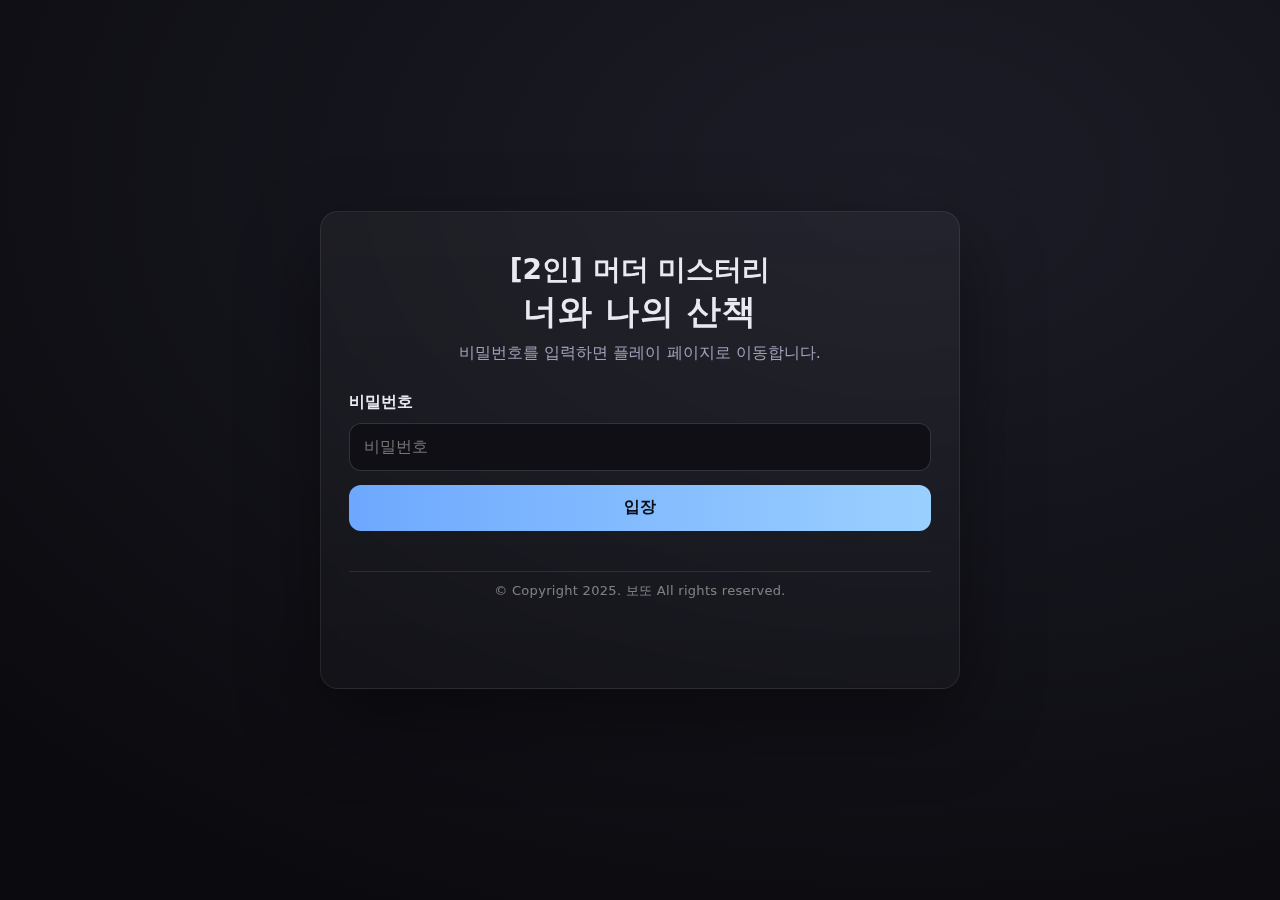
<file: vote.html>
<!-- vote.html -->
<!DOCTYPE html>
<html lang="ko">
<head>
  <meta charset="UTF-8" />
  <meta name="viewport" content="width=device-width, initial-scale=1" />
  <title>너와 나의 산책 — 투표</title>
  <link rel="stylesheet" href="style.css" />
  <style>
    /* --- 페이지 전용 보완 --- */
    .question { font-weight: 700; margin: 0 0 12px; }
    .choice-list { display: grid; gap: 10px; margin: 12px 0 18px; padding: 0; list-style: none; }
    .choice {
      display: flex; align-items: center; gap: 10px;
      padding: 10px 12px; border-radius: 12px;
      background: rgba(255,255,255,0.04);
      border: 1px solid rgba(255,255,255,0.10);
      cursor: pointer;
    }
    .choice input { accent-color: #6ea8fe; transform: scale(1.05); }

    .field { margin: 16px 0 8px; }
    .hint { color: var(--muted); font-size: 13px; margin: 4px 0 0; }

    .text {
      width: 100%; height: 44px; border-radius: 12px;
      border: 1px solid rgba(255,255,255,0.15);
      background: #0f0f15; color: var(--text);
      padding: 0 12px; font-size: 16px; outline: none;
    }
    .text:focus { border-color: var(--accent); box-shadow: 0 0 0 3px rgba(110,168,254,0.25); }

    .actions { display: grid; grid-template-columns: 1fr; gap: 12px; margin-top: 18px; }
    .full { width: 100%; }

    /* 결과 카드 공통 */
    .result {
      margin-top: 22px; padding: 16px 14px;
      border-radius: 14px; background: rgba(255,255,255,0.05);
      border: 1px solid rgba(255,255,255,0.12);
    }
    .result h3 { margin: 0 0 8px; }
    .result p { margin: 6px 0; }

    /* 엔딩/에필로그 하단 액션 */
    .ending-actions, .epilogue-actions {
      margin-top: 12px; display: flex; gap: 8px; justify-content: flex-end; flex-wrap: wrap;
    }

    /* 버튼 커스텀 - 마지막 산책(아이보리/골드) */
    #lastWalk {
      background: linear-gradient(135deg, #e6d18a 0%, #f8efc8 100%);
      border: none; color: #1a1a1c; font-weight: 600; transition: 0.25s;
    }
    #lastWalk:hover { filter: brightness(1.1); transform: translateY(-1.5px); }

    /* 버튼 커스텀 - 사건의 진상(아이보리/골드) */
    .truth-btn {
      background: linear-gradient(135deg, #e6d18a 0%, #f8efc8 100%);
      border: none; color: #1a1a1c; font-weight: 600; transition: 0.25s;
    }
    .truth-btn:hover { filter: brightness(1.05); transform: translateY(-1.5px); }

    /* 작가의 인사 토글 */
    details.author-note {
      margin-top: 12px; border-top: 1px dashed rgba(255,255,255,0.18); padding-top: 10px;
    }
    details.author-note summary {
      cursor: pointer; font-weight: 700; list-style: none; outline: none;
    }
    details.author-note[open] summary { opacity: 0.9; }
    .author-note-body { margin-top: 8px; color: var(--muted); line-height: 1.65; }

    /* 하단 내비 (이전 2개) */
    .bottom-nav { margin-top: 24px; display: grid; grid-template-columns: 1fr 1fr; gap: 12px; }

    /* 작가의 인사 토글 화살표 표시 */
    details.author-note summary {
    cursor: pointer;
    list-style: none;
    padding-right: 18px;
    position: relative;
    }

    /* 닫혀 있을 때: ▼ */
    details.author-note summary::after {
    content: "▼";
    position: absolute;
    right: 0;
    top: 0;
    font-size: 13px;
    opacity: 0.7;
    transition: transform 0.25s, opacity 0.25s;
    }

    /* 펼쳐졌을 때: ▲ (회전) */
    details.author-note[open] summary::after {
    transform: rotate(-180deg);
    opacity: 0.9;
    }

    /* ====== 스페셜 버튼(마지막 산책/사건의 진상) 오버라이드 ====== */
    /* 기본 상태 */
    .nav-btn#lastWalk,
    .nav-btn.truth-btn {
    background: linear-gradient(135deg, #e6d18a 0%, #f8efc8 100%);
    color: #1a1a1c;
    border: none;
    font-weight: 600;
    transition: 0.25s;
    }

    /* hover / focus / active 전부 같은 톤 유지 */
    .nav-btn#lastWalk:hover,
    .nav-btn#lastWalk:focus,
    .nav-btn#lastWalk:active,
    .nav-btn.truth-btn:hover,
    .nav-btn.truth-btn:focus,
    .nav-btn.truth-btn:active {
    background: linear-gradient(135deg, #e6d18a 0%, #f8efc8 100%);
    color: #1a1a1c;
    filter: brightness(1.07);
    transform: translateY(-1.5px);
    border: none;
    }

    /* 접근성 포커스 링 (은은한 골드) */
    .nav-btn#lastWalk:focus-visible,
    .nav-btn.truth-btn:focus-visible {
    outline: none;
    box-shadow: 0 0 0 3px rgba(230, 209, 138, 0.35);
    }

    /* 모바일 탭 하이라이트 제거(선택) */
    .nav-btn#lastWalk, .nav-btn.truth-btn {
    -webkit-tap-highlight-color: transparent;
    }

  </style>
</head>
<body>
<main class="container">
  <div class="card">
    <p class="desc">BODDO SNACK MYSTERY</p>
    <br>

    <h1 class="title"><span class="em yellow">투표 및 엔딩 확인</span></h1>

    <div class="section">
      <p class="question">다음 중 <strong>헤일리를 살해한 범인</strong>을 선택해 주세요.</p>

      <!-- ✅ form 하나만 유지 -->
      <form id="vote-form" autocomplete="off">
        <ul class="choice-list">
          <li><label class="choice"><input type="radio" name="suspect" value="우즈" required /><span>우즈</span></label></li>
          <li><label class="choice"><input type="radio" name="suspect" value="띠띠" /><span>띠띠</span></label></li>
          <li><label class="choice"><input type="radio" name="suspect" value="제이슨" /><span>제이슨</span></label></li>
          <li><label class="choice"><input type="radio" name="suspect" value="톰" /><span>톰</span></label></li>
          <li><label class="choice"><input type="radio" name="suspect" value="마크" /><span>마크</span></label></li>
          <li><label class="choice"><input type="radio" name="suspect" value="레오" /><span>레오</span></label></li>
          <li><label class="choice"><input type="radio" name="suspect" value="루카스" /><span>루카스</span></label></li>
        </ul>

        <div class="field">
          <label for="motive" class="label">범인의 동기</label>
          <input id="motive" class="text" type="text" placeholder="예: 헤일리에게 복수" />
          <p class="hint">동기: “~~~~(하)기 위해서”에서 <strong>~~~~</strong> 부분만 적어주세요. (예: ‘헤일리에게 복수’)</p>
        </div>

        <div class="actions">
          <button type="submit" class="nav-btn full" id="submit">답안 제출</button>
        </div>
      </form>

      <!-- ✅ 엔딩 박스 (마지막 산책 & 사건의 진상 버튼 포함) -->
      <div id="result-ending" class="result" hidden>
        <h3 class="yellow">엔딩</h3>
        <p id="ending-text"></p>
        <p id="ending-note" class="hint"></p>

        <div class="ending-actions">
          <button class="nav-btn" id="lastWalk">마지막 산책</button>
          <button class="nav-btn truth-btn">사건의 진상</button>
        </div>
      </div>

      <!-- ✅ 에필로그 박스 (사건의 진상 버튼도 포함) -->
      <div id="result-epilogue" class="result" hidden>
        <h3 class="yellow">에필로그(마지막 산책)</h3>
        <p id="epilogue-text"></p>
        <hr class="divider" />
        <p id="epilogue-note" class="hint"></p>

        <div class="epilogue-actions">
          <button class="nav-btn truth-btn">사건의 진상</button>
        </div>
      </div>

      <!-- ✅ 사건의 진상 박스 (기본 숨김) -->
      <div id="result-truth" class="result" hidden>
        <h3 class="yellow">사건의 진상</h3>
        <p id="truth-text"></p>
        <p id="truth-note" class="hint"></p>

        <!-- 작가의 인사 토글 -->
        <details class="author-note">
          <summary>작가의 인사</summary>
          <div class="author-note-body" id="author-message">
            <p>안녕하세요, 보또입니다.</p>
            <p>저의 세 번째 작품 [너와 나의 산책]을 플레이해주셔서 감사합니다.</p>
            <p>최근 2~3인 머더 미스터리에 매력을 느끼며, 가까운 사람과 가볍지만 깊게 즐길 수 있는 이야기를 만들고 싶었습니다. 그래서 조금 특별한 관계인 ‘사람’과 ‘반려견’이 함께 사건을 풀어나가는 구성을 생각하게 되었고, 그 관계가 작품 속에서 자연스럽게 받아들여졌기를 바랍니다.</p>
            <p>작중 이름은 저희 사무실 식구들의 실제 이름과 별명에서 가져왔습니다. 【우즈】는 【헤일리】라는 친구가 가장 좋아하는 가수의 이름이고, 【띠띠】는 실제로 반려견 ‘앵두’를 키우는 친구의 별명입니다. 골든 리트리버와 잘 어울리는 이름이라 허락을 받고 작품에 사용했습니다.</p>
            <p>초기 설정부터 이 작품은 즐거웠습니다. 개는 예로부터 영혼을 볼 수 있다고 하죠. 그 말에서 출발해 ‘유령’이지만 스스로 죽음을 모르는 인물(【우즈】)을 곁에 두는 구조를 생각했습니다. 그리고 이 관계가 더 설득력 있게 다가오도록, 【띠띠】는 노견으로 설정했습니다. 그렇게 둘은 서로를 이해하고, 가장 소중한 사람의 죽음에 대해 함께 걸어나가며,  마지막으로 아름다운 이별을 하는 이야기로 완성되었습니다.</p>
            <p>엔딩 이후의 [마지막 산책] 장면은 특히 오랜 시간 고민했습니다. 홀로 남아 기억을 품고 살아가는 【띠띠】의 삶과, 가족들과 함께 무지개다리를 건너는 【띠띠】의 삶 중 어떤 선택이 더 행복할까를 반려견을 키우는 친구와 함께 이야기했고, 지금의 에필로그를 준비했습니다.</p>
            <p>하지만 만약 여러분 마음속에 다른 결말이 있다면, 그 결말 그대로 기억해주셔도 좋습니다. 저는 【헤일리】, 【우즈】, 【띠띠】 모두가 행복했으면 합니다. 여러분은 본 이야기 속에서 【우즈】였으며, 【띠띠】였기에 여러분이 행복할 것 같은 결말로 기억해 주세요.</p>
            <p>플레이해주신 모든 분들께 진심으로 감사드립니다. 더 좋은 작품으로 다시 찾아뵙겠습니다.</p>
            <p>마지막으로 작은 선물을 준비했습니다.<br> ▼ 각 캐릭터의 플레이 카드를 클릭하여 기념으로 간직해주세요.</p>
            <div class="card-gallery">
              <a href="woods.png" download>
                <img src="woods.png" alt="우즈 플레이 카드">
              </a>
              <a href="ttiti.png" download>
                <img src="ttiti.png" alt="띠띠 플레이 카드">
              </a>
            </div>
          </div>
        </details>
      </div>

      <div class="bottom-nav">
        <button class="nav-btn prev" id="prevWoods">이전(우즈 Story)</button>
        <button class="nav-btn prev" id="prevDdiddi">이전(띠띠 Story)</button>
      </div>
    </div>

    <hr class="custom-hr" />
    <section><p class="made">© Copyright 2025. 보또 All rights reserved.</p></section>
  </div>
</main>

<script type="module">
  import { guard, logout } from "./gate.js";
  guard();

  // 이전 페이지 이동
  document.querySelector('#prevWoods').onclick = () => (location.href = "woods.html");
  document.querySelector('#prevDdiddi').onclick = () => (location.href = "ttiti.html");

  // 엔딩 텍스트 템플릿
  const ENDINGS = {
    "우즈": "우리는 【헤일리】를 살해한 범인이 【우즈】라고 결론지었다.",
    "띠띠": "우리는 【헤일리】를 살해한 범인이 【띠띠】라고 결론지었다.",
    "제이슨": "우리는 【헤일리】를 살해한 범인이 【제이슨】이라고 결론지었다.",
    "톰": "우리는 【헤일리】를 살해한 범인이 【톰】이라고 결론지었다.",
    "마크": "우리는 【헤일리】를 살해한 범인이 【마크】라고 결론지었다.",
    "레오": "우리는 【헤일리】를 살해한 범인이 【레오】라고 결론지었다.",
    "루카스": "우리는 【헤일리】를 살해한 범인이 【루카스】라고 결론지었다.",
  };
    // 엔딩 텍스트 템플
    const ENDINGS2 = {
    "우즈": "그때, 【헤일리】가 우리 앞에 나타났다.\n“그게 무슨 말이야. 그럴 리가 없잖아. 대체 【우즈】가 나를 죽였다고 생각하는 이유가 뭐야? 둘이 뭘 숨기고 있는 거야? 분명 뭔가 오해하고 있는 거야.”\n【헤일리】의 목소리가 떨렸다.\n“나를 위해 범인을 찾는다고 했지? 나는… 너희가 이런 결론을 내린 게 내가 죽은 것보다 더 속상해.”\n그녀가 우리를 번갈아 바라보며 말했다.\n“둘 다 숨김없이 모든 걸 말해줘. 나도 내가 기억하는 걸 다시 말할게. 그는 분명히 【띠띠】의 상태를 걱정했고, 우리 집에 관심을 가졌던 인물이야. 자, 둘도 숨김없이 모든 걸 털어놔.”\n[지시] 여러분에게 추가로 10분의 대화 시간이 주어졌습니다. 이번이 정말 마지막 기회입니다. 【헤일리】를 살해한 범인을 찾아 다시 투표해주세요.\n만약 여기서 이야기를 마치겠다면 사건의 진상으로 넘어갑니다. [마지막 산책]은 【우즈】 엔딩에서는 제공하지 않습니다.",
    "띠띠": "그때, 【헤일리】가 우리 앞에 나타났다.\n“그게 무슨 말이야. 그럴 리가 없잖아. 대체 【띠띠】가 나를 죽였다고 생각하는 이유가 뭐야? 둘이 뭘 숨기고 있는 거야? 분명 뭔가 오해하고 있는 거야.”\n【헤일리】의 목소리가 떨렸다.\n“나를 위해 범인을 찾는다고 했지? 나는… 너희가 이런 결론을 내린 게 내가 죽은 것보다 더 속상해.”\n그녀가 우리를 번갈아 바라보며 말했다.\n“둘 다 숨김없이 모든 걸 말해줘. 나도 내가 기억하는 걸 다시 말할게. 그는 분명히 【띠띠】의 상태를 걱정했고, 우리 집에 관심을 가졌던 인물이야. 자, 둘도 숨김없이 모든 걸 털어놔.”\n[지시] 여러분에게 추가로 10분의 대화 시간이 주어졌습니다. 이번이 정말 마지막 기회입니다. 【헤일리】를 살해한 범인을 찾아 다시 투표해주세요.\n만약 여기서 이야기를 마치겠다면 사건의 진상으로 넘어갑니다. [마지막 산책]은 【띠띠】 엔딩에서는 제공하지 않습니다.",
    "제이슨": "“【띠띠】, 우리가 찾은 단서를 네가 【썬즈 씨】에게 건네는 거야. 네가 찾아서 가져다 준 것은 불법이라 보기 어려울 거야. 할 수 있지? 띠띠? 이제 정말 시간이 없어.“ 우리는 우리가 결정적 단서라고 생각했던 물건을 썬즈 씨의 사무실 앞에 가져다 놓았다. 그리고 띠띠는 목이 터지라 짖었다. 잠시 후 나온 썬즈 씨는 어리둥절 하더니, 이윽고 이게 헤일리 사건의 단서인거냐며 띠띠를 쓰다듬어 준 뒤, 곧장 사진을 찍고 인터넷 기사를 준비했다. 기사 내용은 헤일리를 짝사랑 했던 남자의 끔직한 범죄. 곧 기사를 올린 그녀의 사무실로 경찰서에서 전화가 걸려왔다. 썬즈 대체 이게 무슨 짓이냐. 이게 무슨 말도 안되는 일이야. 그날 제이슨 씨는 마크 씨와 사진을 거래하고 있었다는 알리바이가 확인되었다. 제이슨씨는 범인이 아니야. 당장 기사를 내리도록 해. 어디서 부터 잘 못된 걸까. 우리의 추리를 탓하고 있을 때, 우리 앞에 헤일리가 나타났다. 둘 다 수고했어. 그런데 이제 그만하자. 나는 이미 죽었고, 나는 우즈랑 띠띠랑 함께했던 삶이 충분히 행복했어. 그러니 미련은 없어. 우즈, 띠띠 우리 마지막 산책가지 않을래? 여기서의 미련은 다 잊고, 우리 즐겁게 산책가자. 그리고 이제 떠나는 거야. 나는 너희가 더는 슬퍼하고 괴로워하지 않았으면 좋겠어.",
    "톰": "여기에 톰 2 엔딩 내용을 넣어주세요.",
    "마크": "여기에 마크 2 엔딩 내용을 넣어주세요.",
    "레오": "여기에 레오 2 엔딩 내용을 넣어주세요.",
    "루카스": "여기에 루카스 2 엔딩 내용을 넣어주세요.",
  };


  // 노드 캐시
  const form = document.querySelector('#vote-form');

  const endingBox  = document.querySelector('#result-ending');
  const endingText = document.querySelector('#ending-text');
  const endingNote = document.querySelector('#ending-note');

  const epiBox  = document.querySelector('#result-epilogue');
  const epiText = document.querySelector('#epilogue-text');
  const epiNote = document.querySelector('#epilogue-note');

  const truthBox  = document.querySelector('#result-truth');
  const truthText = document.querySelector('#truth-text');
  const truthNote = document.querySelector('#truth-note');

  form.addEventListener('submit', (e) => {
  e.preventDefault();
  const data = new FormData(form);
  const suspect = data.get('suspect');
  const motive = (document.querySelector('#motive').value || '').trim();

  // ① 범인 이름 표시 : 엔딩 1
  const headerLine = `${suspect}`;

  // ② 기존 엔딩
  const base = ENDINGS[suspect] || "";
  const baseLine = base;

  // ③ 동기 (사용자가 입력한 그대로, “하기 위해서” 자동 처리 없음)
  const motiveLine = motive ? `그가 ${motive}(하)기 위해서 범행을 계획했다고 판단했다.` : "";

  // ④ 두 번째 엔딩 : 엔딩 2
  const second = ENDINGS2[suspect] || "";
  const secondLine = second ? `${second}` : "";

  // 출력 구성
  endingText.textContent = [
    headerLine,
    baseLine,
    motiveLine,
    secondLine
  ].filter(Boolean).join("\n\n");

  endingNote.textContent = "에필로그(마지막 산책)가 준비되어 있습니다.\n바로 사건의 진상으로 넘어가셔도 좋습니다.";

  endingBox.hidden = false;
  epiBox.hidden = true;
  truthBox.hidden = true;

  endingBox.scrollIntoView({ behavior: 'smooth', block: 'start' });
});

  // 마지막 산책 → 에필로그만 표시
  document.querySelector('#lastWalk')?.addEventListener('click', () => {
    const epilogue = [
      "밤공기는 차분했고, 발자국 소리는 짧게 이어졌다.",
      "우리는 아무 말도 하지 않았지만, 서로가 바라본 그림자는 같은 방향을 가리켰다.",
      "돌아갈 수 없는 대화의 끝에서, 누군가는 진실을 선택해야 했다."
    ].join(" ");

    epiText.textContent = epilogue;
    epiNote.textContent = "사건의 진상을 확인하고 싶은 분은 [사건의 진상]을 눌러주세요";

    epiBox.hidden = false;
    truthBox.hidden = true;

    epiBox.scrollIntoView({ behavior: 'smooth', block: 'start' });
  });

  // 사건의 진상 버튼(엔딩/에필로그 둘 다) → 진상 박스 표시
  document.querySelectorAll('.truth-btn').forEach(btn => {
    btn.addEventListener('click', () => {
      // 여기 내용은 실제 작품 로직에 맞게 교체 가능
      const reveal = [
        "※ 여기에는 ‘사건의 핵심 트릭/동선/도구/알리바이 붕괴’를 정리해 넣으세요.",
        "예시) 범행 시각의 공회전 소음 때문에 비명은 들리지 않았고,",
        "폴라로이드의 플래시 지연과 병원의 출입기록(자동문 센서)이 결정적 반증이 되었다."
      ].join(" ");

      truthText.textContent = reveal;
      truthNote.textContent = "다시 한 번 플레이 해주셔서 감사합니다.";

      truthBox.hidden = false;
      truthBox.scrollIntoView({ behavior: 'smooth', block: 'start' });
    });
  });
</script>
</body>
</html>
</file>
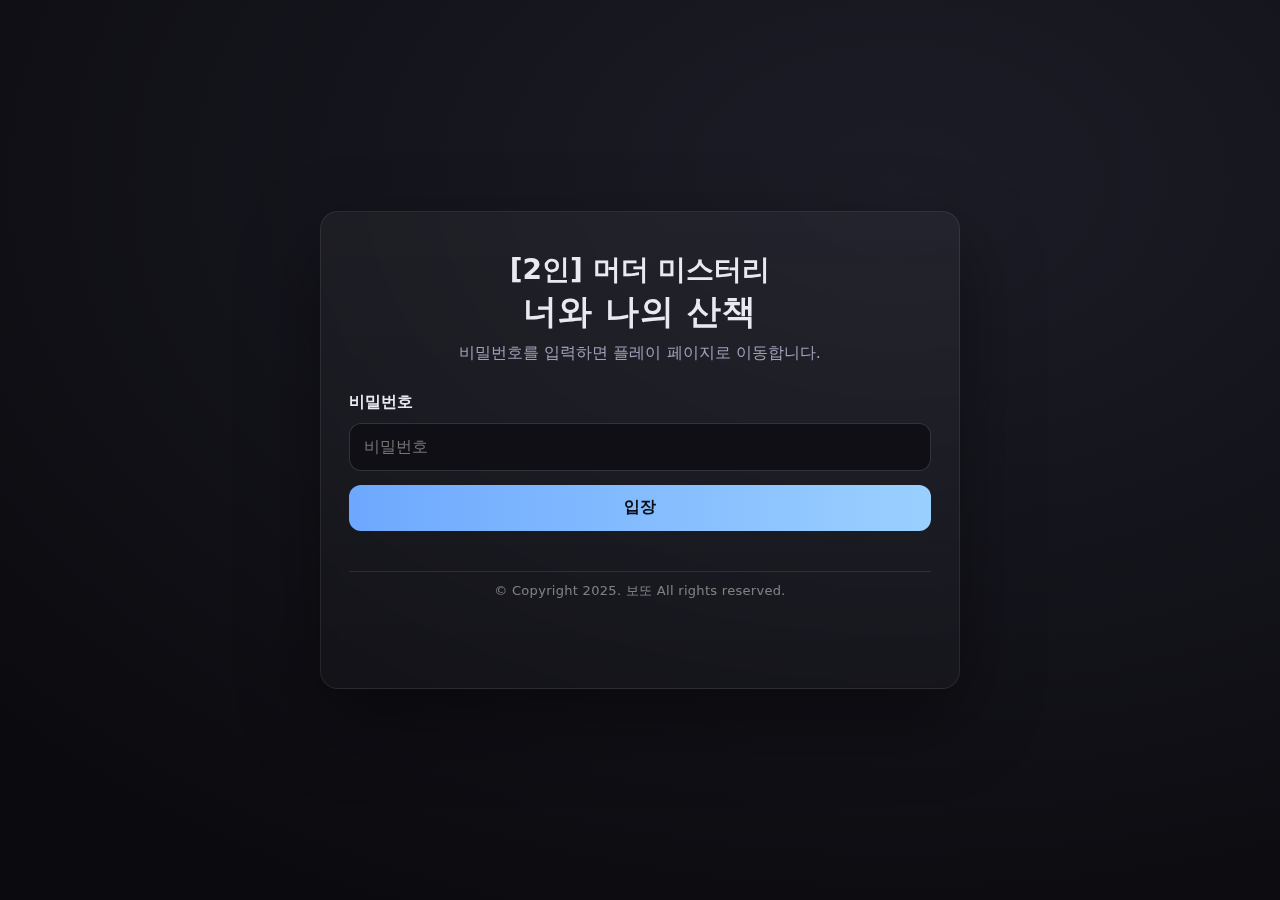
<file: walk.html>
<!DOCTYPE html>
<html lang="ko">
<head>
<meta charset="UTF-8" />
<meta name="viewport" content="width=device-width, initial-scale=1" />
<title>너와 나의 산책 — 메인</title>
<link rel="stylesheet" href="style.css" />
</head>
<body>
<main class="container">
  <div class="card">
    <div class="toolbar">
      <a class="link" href="#" id="logout">나가기</a>
    </div>

    <h1 class="title"><span class="em yellow">사건의 배경</span></h1>

    <div class="section">
      <p>
        한적한 시골 마을에 사는 어느 젊은 부부와 그들의 곁을 지키는 노견 한 마리는 평온한 일상을 보내고 있었다.
        그러던 어느 가을날, 남편이 일주일간의 출장에 나가 있던 사이, 아내가 자택에서 살해당하는데…
      </p>

      <ul>
        <li>플레이 인원: 2인</li>
        <li>장르: 머더 미스터리</li>
        <li>세션 길이: 60–90분</li>
      </ul>

      <hr class="divider" />

      <h1 class="title"><span class="em yellow">기본 규칙</span></h1>

      <ul>
        <li>플레이어는 거짓말을 할 수 있습니다.</li>
        <li>사인은 타살이며, 공범이 없는 단독 범행입니다.</li>
      </ul>

      <button class="next-btn" id="next">다음(진행 순서)</button>

    </div> <!-- ✅ section 닫힘 완료 -->

    <hr class="custom-hr">
    <section>
      <p class="made"> &copy; Copyright 2025. 보또 All rights reserved. </p>
    </section>

  </div>
</main>

<script type="module">
import { guard, logout } from "./gate.js";

guard();

document.querySelector('#logout')?.addEventListener('click', (e) => {
  e.preventDefault();
  logout();
});

document.querySelector('#next')?.addEventListener('click', () => {
  location.href = "page2.html";
});
</script>
</body>
</html>
</file>
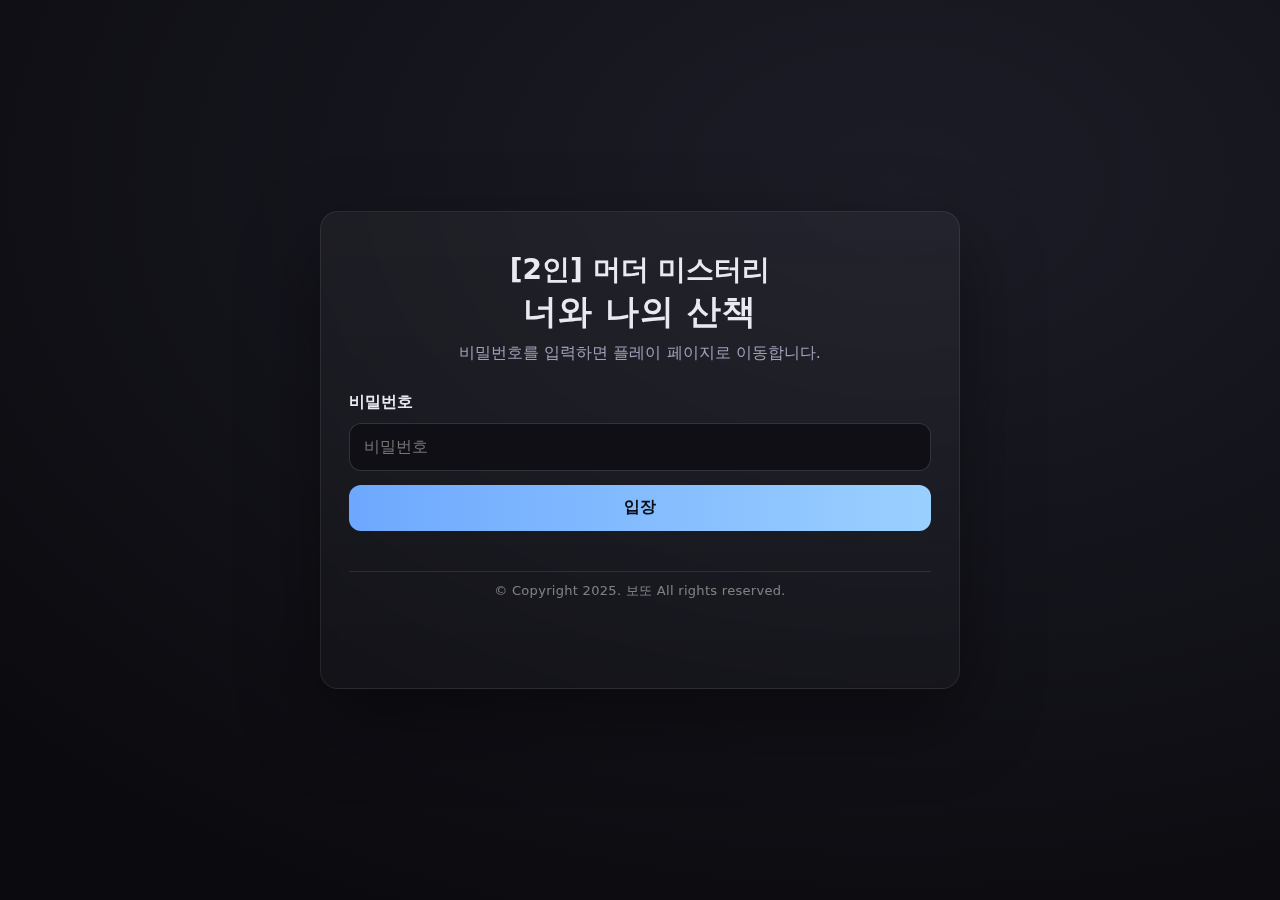
<file: woods.html>
<!DOCTYPE html>
<html lang="ko">
<head>
<meta charset="UTF-8" />
<meta name="viewport" content="width=device-width, initial-scale=1" />
<title>너와 나의 산책 — 우즈 페이지</title>
<link rel="stylesheet" href="style.css?v=14" />

<style>
/* 안내 문구 */
.note {
  padding: 12px 14px;
  border: 1px dashed rgba(255,255,255,0.18);
  border-radius: 10px;
  background: rgba(255,255,255,0.03);
  color: var(--muted);
  line-height: 1.65;
  margin-bottom: 16px;
}

/* 아코디언 */
.acc { border-top: 1px solid rgba(255,255,255,0.12); }
.acc:last-of-type { border-bottom: 1px solid rgba(255,255,255,0.12); }
.acc summary {
  list-style: none; cursor: pointer;
  padding: 14px 28px 14px 0; margin: 0;
  font-weight: 700; font-size: 16px; position: relative;
}
.acc summary::-webkit-details-marker { display: none; }
/* 화살표: 닫힘=아래(▾), 열림=위(▴) */
.acc summary::after {
  content: '▾';
  position: absolute; right: 0; top: 50%;
  transform: translateY(-50%); transition: opacity .2s ease; opacity: .9;
}
.acc[open] summary::after { content: '▴'; }
.acc .acc-body { padding: 8px 0 16px; color: var(--muted); line-height: 1.75; }
.acc summary .label { font-weight: 800; }

/* ─────────────────────────────
   대본 레이아웃: 말하는 사람 / 대사
   ───────────────────────────── */
.section .script {
  display: grid;
  grid-template-columns: 120px 1fr;   /* 왼쪽 고정, 오른쪽 가변 */
  column-gap: 12px;
  row-gap: 10px;
  align-items: start;
  margin: 14px 0 6px;
}

/* 각 대사 줄 */
.script .line {
  display: contents; /* 자식만 그리드에 올리고 부모는 흐름만 */
}

/* 왼쪽: 스피커(고정폭, 우측 정렬) */
.script .speaker {
  grid-column: 1 / 2;
  justify-self: end;
  text-align: right;
  font-weight: 800;
  color: #fff;
  letter-spacing: 0.2px;
  line-height: 1.75;
  padding-top: 2px;                /* 첫줄 높이 맞춤 */
}

/* 오른쪽: 대사(가변폭) */
.script .utterance {
  grid-column: 2 / -1;
  line-height: 1.75;
  color: #fff;
  white-space: pre-wrap;           /* 줄바꿈/띄어쓰기 유지 */
  word-break: keep-all;
  padding: 8px 12px;
  border-left: 2px solid rgba(255,255,255,0.15);
  background: rgba(255,255,255,0.04);
  border-radius: 8px;
}

/* 내레이션/지문: 두 칸 전체 사용 */
.script .narration {
  grid-column: 1 / -1;
  line-height: 1.8;
  color: rgba(255,255,255,0.92);
  background: rgba(255,255,255,0.03);
  border: 1px dashed rgba(255,255,255,0.12);
  border-radius: 8px;
  padding: 10px 12px;
}

.script .scene-divider {
  grid-column: 1 / -1;
  text-align: center;
  opacity: .7;
  letter-spacing: 2px;
  margin: 4px 0;
}

/* 강조용 색 (원하면 스피커에 클래스 추가해서 사용) */
.red{color:rgb(220,50,60)} .orange{color:rgb(220,140,80)}
.yellow{color:rgb(230,190,90)} .green{color:rgb(100,160,100)}
.blue{color:rgb(90,150,220)} .purple{color:rgb(160,100,190)}
.pink{color:rgb(220,140,190)}

/* 모바일: 세로 스택 + 시작점 유지 */
@media (max-width: 680px) {
  .section .script { grid-template-columns: 1fr; row-gap: 6px; }
  .script .speaker {
    justify-self: start; text-align: left;
    padding: 2px 0 0; opacity: .9;
  }
  .script .utterance { border-left: 0; }
}

/* 내비 버튼 */
.nav-buttons {
  display:flex; justify-content:space-between; gap:12px; margin-top:16px;
}
.nav-btn {
  display:inline-block; padding:10px 14px; border-radius:10px;
  background:rgba(255,255,255,0.06); color:#fff; text-decoration:none;
  border:1px solid rgba(255,255,255,0.12);
}
.nav-btn:hover { background:rgba(255,255,255,0.1); }

/* 안쪽 [참고] 캐릭터 설명 아코디언도 같은 화살표 사용 */
.acc-sub summary::after {
  content: '▾';
  position: absolute;
  right: 0;
  top: 50%;
  transform: translateY(-50%);
  transition: opacity .2s ease;
  opacity: .9;
}

.acc-sub[open] summary::after {
  content: '▴';
}

/* ─────────────────────────────
   히든 조사 조건 영역
   ───────────────────────────── */

/* 히든 조사: 입력줄 박스 */
.hidden-row {
  display: flex;
  align-items: center;
  gap: 10px;
  margin: 16px 0 12px;
  justify-content: center;   /* 입력칸 + 능력 라벨 둘 다 가운데 정렬 */
}

/* 능력 label */
.hidden-label-inline {
  color: #fff;
  font-size: 15px;
  font-weight: 700;
  letter-spacing: 0.5px;
}

/* 입력칸 자체 디자인 */
.hidden-input {
  width: 90px;
  padding: 8px 10px;

  border-radius: 10px;
  border: 1px solid rgba(255,255,255,0.25);

  background: rgba(255,255,255,0.9);   /* 밝은 흰색 배경 */
  color: #000;                         /* 글자는 검정 */

  font-size: 15px;
  font-weight: 600;
  text-align: center;

  outline: none;
  transition: all .2s ease;
}

/* placeholder를 더 예쁜 회색으로 */
.hidden-input::placeholder {
  color: rgba(0,0,0,0.45);   /* ㅁ 색 */
  font-weight: 500;
}

/* 포커스 시 빛나는 효과 */
.hidden-input:focus {
  background: rgba(255,255,255,1);
  border-color: rgba(255,255,255,0.8);
  box-shadow: 0 0 6px rgba(255,255,255,0.5);
}

/* 히든 조사 시작 버튼 */
.hidden-btn {
  margin: 12px auto 4px;
  display: block;
  width: 170px;
  padding: 10px 0;

  border-radius: 12px;
  border: 1px solid rgba(255,255,255,0.25);

  background: rgba(255,255,255,0.9);
  color: #000;

  font-weight: 800;
  font-size: 15px;
  text-align: center;
  cursor: pointer;

  transition: all .25s ease;
}

/* 호버 */
.hidden-btn:hover:not(:disabled) {
  background: #ffffff;
  box-shadow: 0 0 8px rgba(255,255,255,0.6);
}

/* 비활성화 */
.hidden-btn:disabled {
  opacity: 0.4;
  cursor: not-allowed;
  background: rgba(255,255,255,0.4);
  color: rgba(0,0,0,0.45);
}

/* 설명 문구 */
.hidden-msg {
  text-align: center;
  font-size: 13px;
  color: var(--muted);
  margin-top: 6px;
}

.hidden-investigation {
  display: none;
}


/* ─────────────────────────────
   2차 조사 · 논의 안의 [지시] 탭 스타일
   ───────────────────────────── */
   .acc-guide {
  margin-top: 14px;
  border-radius: 12px;
  border: 1px solid rgba(255,255,255,0.22);
  background: linear-gradient(
    135deg,
    rgba(110,168,254,0.25),
    rgba(11,11,15,0.95)
  );
}

/* 지시 summary 쪽(탭 헤더 느낌) */
.acc-guide summary {
  padding: 10px 40px 10px 14px;
  font-size: 15px;
  position: relative;
}

/* 지시 텍스트 색 조금 더 선명하게 */
.acc-guide summary .white {
  font-weight: 800;
  color: #ffffff;
}

/* 지시 내용 박스 */
.acc-guide .acc-body {
  padding: 10px 14px 14px;
  line-height: 1.8;
  color: #e9e9f1;
  background: rgba(3, 8, 20, 0.9);
  border-radius: 0 0 12px 12px;
}

/* 지시 탭의 화살표 위치만 살짝 안쪽으로 */
.acc-guide summary::after {
  right: 14px;
}

</style>
</head>
<body>
<main class="container">
  <div class="card">
    <p class="desc">BODDO SNACK MYSTERY</p>
    <br>
    <h1 class="title"><span class="em yellow">우즈</span></h1>
    <br>

    <div class="section">
      <div class="note">
        <p><span class="yellow">「1차 대본 읽기」</span>를 확인하세요.<br>
          <span class="yellow">※ 지시에 따라 순차적으로 진행합니다.</span></p>
      </div>
      <br>

      <details class="acc">
        <summary><span class="label">1차 대본 읽기</span></summary>
        <div class="acc-body">
          <p>준비되었다면 「1차 대본 읽기」를 진행해 주세요.</p>
          <p>자신이 담당하는 캐릭터의 대사는 해당 플레이어가 읽습니다. <span class="yellow">【마크】, 【레오】, 【루카스】, 【경찰】은 【우즈】 담당 플레이어</span>가, 【제이슨】, 【톰】, 【마을 주민】, 【지문】은 【띠띠】 담당 플레이어가 읽어 주세요.</p>

        <!-- ↓↓↓ 1차 대본 넣기 (단일 박스 + 좌/우 정렬 고정) ↓↓↓ -->
        <section class="script-box" aria-label="1차 대본">
        <style>
        /* 스크립트 박스 전체 */
        .script-box{
        margin-top:12px;
        padding:16px 18px;
        border:1px solid rgba(255,255,255,0.12);
        border-radius:12px;
        background:rgba(255,255,255,0.03);
        color:var(--muted);
        }
        /* 2열 그리드: 왼쪽 이름 칼럼 고정, 오른쪽 대사 가변 */
        .script-grid{
        display:grid;
        grid-template-columns: 110px 1fr; /* ← 이름 폭 고정 (필요시 120~140px로 조절) */
        column-gap:14px;
        row-gap:14px;
        line-height:1.7;
        font-size:15px;
        }
        /* 한 줄(이름+대사) */
        .line .name{
        font-weight:800;
        text-align:right;            /* 이름을 오른쪽 정렬 → 시선이 대사 시작점으로 깔끔하게 */
        color: rgb(255, 255, 255);
        white-space:nowrap;
        }
        .line .said{
        color: rgb(255, 255, 255);
        white-space:pre-wrap;        /* 줄바꿈/띄어쓰기 보존 */
        word-break:keep-all;
        padding: 6px 12px;
        }
        .narration{
        grid-column: 1 / -1;
        font-style: normal;     /* 기울임 제거 */
        color: rgba(255,255,255,0.88);
        line-height: 1.78;
        padding: 0;             /* 여백 제거 */
        margin: 4px 0 8px;      /* 위아래만 살짝 간격 */
        border: none;           /* 모든 테두리 제거 */
        background: none;       /* 배경 제거 */
        }

        .scene-divider{
        grid-column:1 / -1;
        text-align:center;
        opacity:.7;
        letter-spacing:.2em;
        margin:6px 0;
        }
        /* 강조(선택 사항) */
        .speaker-mark   { color: rgb(254, 186, 13); }
        .speaker-jason  { color: rgb(255, 255, 255); }
        .speaker-tom    { color: rgb(255, 255, 255); }
        .speaker-lucas  { color: rgb(254, 186, 13); }
        .speaker-leo    { color: rgb(254, 186, 13); }
        .speaker-police { color: rgb(254, 186, 13); }
        .speaker-woods  { color: rgb(254, 186, 13); }
        .speaker-ttiti  { color: rgb(255, 255, 255); }
        .speaker-people { color: rgb(255, 255, 255); }

        /* 모바일 대응: 너무 좁을 땐 이름줄 위로 올려 1열로 안전하게 */
        @media (max-width: 480px){
        .script-grid{ grid-template-columns: 1fr; }
        .line .name{ text-align:left; margin-top:8px; }
        }
        </style>

      <div class="script-grid">
      <!-- 지문 예시 -->
      <div class="narration">
      주민이 100명도 채 되지 않는 작은 시골 마을, 리틀 레보(Little Rebow).
      이곳에서 태어난 헤일리는 3년 전 우즈와 결혼했고, 두 사람은 천재견 띠띠와 함께하는 일상을 SNS에 올리며 인기를 얻었다.
      최근에는 헤일리를 모델로 기용하는 회사까지 생겼다. 높아진 인기에 헤일리-우즈 부부는 기회를 잡기 위해 도시로 이사하기로 했다.
      </div>

      <div class="scene-divider">＊＊＊＊＊＊＊＊＊＊＊＊＊</div>
      <div class="narration">어느 한 술집.</div>

      <!-- 대사 라인들: 이름(왼쪽 고정) / 대사(오른쪽 동일 시작점) -->
      <div class="line name speaker-mark">마크</div>
      <div class="line said">
      우즈 그 녀석한테 참 서운하네요. 누구 덕에 사진으로 먹고사는지 잊은 것 같아요.
      8년 전엔 실력도 별로였는데 제가 다 가르쳐줬더니, 유명해지자마자 바로 떠나네요.
      </div>

      <div class="line name speaker-jason">제이슨</div>
      <div class="line said">
      우즈가 별 볼 일 없다고요? 그런데 왜 나를 떠난 거야! 헤일리…… 오, 나의 헤일리……
      내 마음에는 아직 그녀가 있다고요. 멀리서 보는 것만으로도 괜찮았는데…… 도시로 가면 나는 어떡하라고……
      </div>

      <div class="line name speaker-tom">톰</div>
      <div class="line said">제이슨, 평소엔 멀쩡하면서 술만 마시면 왜 개가 되는 거야.</div>

      <div class="line name speaker-lucas">루카스</div>
      <div class="line said">
      개를 제이슨 씨랑 비교하진 말아주세요. 우리 애들은 귀엽다고요.
      무튼, 헤일리가 떠나면 띠띠도 함께 가겠죠. 많이 보고 싶을 거예요.
      </div>

      <div class="line name speaker-jason">제이슨</div>
      <div class="line said">띠띠…… 오, 나의 띠띠도 보고 싶어…… 그래!!! 헤일리 집에 찾아가서 띠띠라도 봐야겠어!</div>

      <div class="line name speaker-leo">레오</div>
      <div class="line said">
      집 이야기 나온 김에 말인데요. 헤일리 씨네 집은 떠돌이 동물들을 위한 쉼터로 개조한다고 하더군요.
      위치가 좋아서 저한테 팔아주면 좋겠는데…… 톰 씨, 중개 좀 도와주시죠.
      </div>

      <div class="line name speaker-tom">톰</div>
      <div class="line said">
       헤일리가 고집이 세서 제 말은 잘 안 듣습니다. 안 그래도 집을 부수고 새로 짓는다고 해서
      ‘굳이 그래야 하냐’고 말다툼까지 했고요. 부모님과 함께한 추억이 있는 집인데……
      </div>

      <div class="line name speaker-leo">레오</div>
      <div class="line said">
      집까지 허문다니…… 그 땅을 구매할 수만 있다면 가치가 더 높겠군요.
      혹시 부부는 언제 떠납니까? 우즈 씨한테 의뢰를 하나 더 맡기고 싶어서요.
      </div>

      <div class="line name speaker-mark">마크</div>
      <div class="line said">
      2주 뒤랍니다. 도시에 먼저 가서 건설 업자를 알아보고, 다시 몇 번 내려와서 쉼터 공사를 진행한다더군요.
      우즈는 바쁠 텐데……. 그 의뢰는 여유로운 저한테 맡기시는 건 어떻습니까?
      </div>

      <div class="line name speaker-leo">레오</div>
      <div class="line said">흠…… 아, 참! 1주 뒤 저희 집에서 부동산 설명회 겸 마을 주민 모두를 초대해 파티를 열 예정입니다. 그날 다시 얘기하죠.</div>

      <div class="scene-divider">＊＊＊＊＊＊＊＊＊＊＊＊＊</div>
      <div class="narration">1주 뒤. 레오의 집 앞. 파티 중.</div>

      <div class="line name speaker-ttiti">띠띠</div>
      <div class="line said">왈! 왈! 왈!</div>

      <div class="line name speaker-people">주민1</div>
      <div class="line said">띠띠? 너 얼굴에 피가……? 무슨 일이야!?</div>

      <div class="narration">띠띠는 주민들을 헤일리의 집 쪽으로 이끄듯 달려갔다.</div>

      <div class="scene-divider">＊＊＊＊＊＊＊＊＊＊＊＊＊</div>
      <div class="narration">헤일리의 집.</div>
      <div class="narration">
      집안은 가구가 엉망이었고, 유리 조각이 여기저기 흩어져 있었다.
      거실 한가운데에는 피를 흘린 채 쓰러진 헤일리와 우즈가 있었다.
      </div>

      <div class="line name speaker-people">주민2</div>
      <div class="line said">강도가 든 것 같습니다. 두 사람을 빨리 병원에 보내야 해요!</div>

      <div class="narration">잠시 후, 경찰이 도착하여 현장을 살핀 뒤 입을 열었다.</div>

      <div class="line name speaker-police">경찰</div>
      <div class="line said">
      오늘 마을을 나간 사람은 없고, 들어온 사람은 우즈 씨뿐이었습니다. 현재 마을에는 외부인이 없습니다.
      즉, 강도는 마을 주민 중 한 명입니다.
      </div>

      <div class="line name speaker-people">주민3</div>
      <div class="line said">헤일리는 15분 전까지 라이브 방송을 했어요. 그 시간에 파티장에서 자리를 비웠던 사람들이 수상합니다.</div>

      <div class="narration">
      경찰은 CCTV와 주민 증언을 토대로 제이슨, 톰, 마크, 레오, 루카스를 용의자로 지목했다.
      그리고 조사 중, 헤일리의 사망 소식이 전해졌다. 증거 인멸이 우려되어, 5명은 48시간 동안 경찰서에서 조사를 받게 되었다.
      </div>
      </div>
      </section>
      <!-- ↑↑↑ 1차 대본 넣기 ↑↑↑ -->
        <br>
          <p><span class="yellow">「1차 대본 읽기」가 끝났다면 「기본 설정서 확인」을 진행하세요.</span></p>
        </div>
      </details>

      <details class="acc">
        <summary><span class="label">기본 설정서 확인</span></summary>
        <div class="acc-body">
          마이크를 음소거한 상태에서 <span class="yellow">【15분】</span> 동안 「기본 설정서:우즈 Story」를 숙지해 주세요.
         <br>
         <br>
          <div class="panel">
            <strong class="white">우즈의 이야기</strong>
            <p>나는 절대로 【헤일리】를 죽인 범인이 아니다. 단 한 번도 【헤일리】를 해치려 한 적이 없다.</p>
            <p>나는 태어날 때부터 혼자였다. 보육원에서 자라며 '가족'이라는 단어는 알고 있었지만, 그 단어가 주는 따뜻함은 알지 못했다. 성인이 되어 보육원을 나올 때까지, 내 인생에는 늘 나뿐이었다.</p>
            <p>독립을 준비하며 먹고 살기 위해 사진을 배우기 시작했다. 다른 사람들의 행복한 순간을 담고 싶었다. 가족 나들이, 친구들의 웃음, 연인들의 데이트… 내가 제대로 가져본 적 없는 것들을 렌즈 너머로 바라보고 싶었다. 하지만 사진은 생각보다 어려웠다. 구도 잡기가 영 익숙해지지 않아 결국 포기했고, 대신 포토샵을 배워 디자이너의 길을 택했다. 다행히 타고난 색감 감각으로, 평범한 사진도 감성적으로 바꿔주는 일을 할 수 있었다.</p>
            <p>8년 전, '리틀 레보'의 사진작가 【마크 씨】가 내게 연락을 해왔다. 평소에도 내게 색보정 작업을 맡기던 그는 '리틀 레보'에서 함께 일하자고 했다. 타고난 색감이 있으니 사진도 다시 배워보라고 했다.</p>
            <p>처음엔 작은 시골 마을로 가는 것을 망설였다. 하지만 그가 보내준 아름다운 풍경과 행복한 주민들의 표정을 담은 사진들을 편집하다 보니, 어느새 '리틀 레보'의 매력에 빠져들었다. 결국 나는 이곳으로 오게 되었다.</p>
            <p>【마크 씨】의 차분한 지도 덕분에 예전엔 이해하지 못했던 구도도 서서히 잡히기 시작했다. 아름다운 풍경과 따뜻한 사람들 덕분에 사진의 즐거움을 알게 되었고, 드디어 내가 직접 찍은 사진으로도 행복을 담을 수 있게 되었다.</p>
            <p>그 무렵, 사진 연습을 하러 나간 공원에서 그녀를 처음 보았다. 【헤일리】였다.</p>
            <p>그녀는 반려견 【띠띠】와 함께 매일 공원을 찾았다. 렌즈 너머로 본 【헤일리】의 눈에는 나와 비슷한 외로움이 있었다. 나중에 알게 된 사실이지만, 그녀는 2년 전 부모님을 잃었다고 했다. 오빠 【톰】이 있었지만 까칠하고 바쁜 외과의사라 거의 만나지 못했고, 【띠띠】만이 그녀의 유일한 가족이었다.</p>
            <p>나는 귀여운 멍뭉이(개)와 함께하는 모습을 담아주겠다며 그녀를 카메라에 담았고, 사진을 전달한다는 핑계로 만남을 이어갔다. 처음으로 누군가와 함께 있고 싶다는 생각이 들었다. 【헤일리】와 이야기를 나눌수록, 우리는 서로의 빈 곳을 알아봤다. 그녀가 부모님 이야기를 할 때 나는 함께 아파해줄 수 있었고, 내 과거를 말했을 때 그녀는 아무 말 없이 내 손을 잡아줬다.</p>
            <p>【헤일리】가 【띠띠】를 대하는 모습을 보며 나는 '가족'이 무엇인지 조금씩 느꼈다. 무조건적인 사랑, 변하지 않는 신뢰, 곁에 있는 것만으로도 충분한 위로. 나도 【헤일리】와 【띠띠】의 가족이 되고 싶었다.</p>
            <p>그들의 곁을 맴돌며 함께한 시간들이 쌓였다. 우리는 서로를 사랑하게 되었고, 5년의 연애 끝에 결혼했다. 결혼식 날, 나는 생전 처음으로 '내 가족'이 생겼다는 사실에 눈물이 났다. 【헤일리】는 웃으며 내 눈물을 닦아줬고, 【띠띠】는 우리 발치에서 기쁨을 표현하듯 빙빙 돌았다. 남들과는 조금 달랐지만, 우리는 완벽한 가족이었다.</p>
            <p>결혼 후 3년 동안 우리는 【띠띠】와의 일상을 SNS에 공유했다. 아름다운 【헤일리】와 사랑스러운 【띠띠】의 사진은 큰 인기를 얻었고, 우리는 유명해졌다. 나는 유명한 사진작가가 되었고, 【헤일리】는 협찬을 시작으로 SNS 모델로 활동하게 되었다.</p>
            <p>유명세와 함께 도시의 고객들을 만나러 갈 일이 잦아지면서 우리는 고민에 빠졌다. 미래를 위해 도시로 이사하는 것이 맞는지, 아니면 【헤일리】가 평생 살아온 '리틀 레보'를 떠나지 않는 것이 맞는지. 무엇보다 14살이 된 노견 【띠띠】가 걱정이었다. 인간으로 치면 70~80세. 우리의 욕심 때문에 힘들게 하고 싶지 않았다.</p>
            <p>그러다 【띠띠】가 【루카스 씨】에게 백내장과 암 진단을 받았다. '리틀 레보'에서는 치료가 불가능하지만 도시라면 가능하다는 말에, 우리는 이사를 결심했다. 나이를 생각하면 치료를 포기하는 것이 나을 수도 있지만… 고통을 덜어줄 수 있다면 뭐든 하고 싶었다.</p>
            <p>【헤일리】는 【띠띠】에게 받은 사랑을 다른 아이들에게도 돌려주고 싶다며, 우리가 떠난 후 이 집을 헐어 떠도는 동물들을 위한 '애니멀 쉼터'로 만들자고 제안했다. 나도 전적으로 동의했다. 【띠띠】 덕분에 지금의 삶을 누리고 있기에 당연한 일이었다.</p>
            <p>이사 준비를 하던 중, 부동산 업자인 【레오 씨】가 마지막 촬영 의뢰를 했다. 그는 다른 지역에 눈여겨둔 부동산들을 촬영해 달라고 했다. 일주일간의 출장을 마치고 돌아온 오늘, 일이 예정보다 하루 일찍 끝나 서둘러 저녁 늦게 집으로 돌아왔다.</p>
            <p>문 손잡이 돌리자 문이 스르륵 열렸다. 또 문을 안 잠갔구나. 【헤일리】는 '리틀 레보는 안전하다'며 항상 문을 열어두는 버릇이 있었다. 몇 번이나 잠그라고 말했지만 고쳐지지 않았다. 집에 들어서며 【헤일리】와 【띠띠】를 불렀다.<p>
            <p>그런데 뭔가 이상했다. 강도라도 든 듯 1층이 엉망이었다. 놀란 마음으로 【헤일리】와 【띠띠】를 찾던 중, 거실 한가운데 쓰러져 있는 그녀를 발견했다. 【헤일리】는 뒷머리에서 피를 흘리고 있었고, 【띠띠】도 그 옆에서 의식을 잃은 채 쓰러져 있었다.</p>
            <p>황급히 달려가 상태를 확인하려는 순간, 누군가 내 머리를 강하게 내리쳤다. 나는 그대로 의식을 잃었다.</p>
          </div>  
           <br>
          <div class="subpanel">
            <strong class="white">오늘의 이야기: 우즈</strong>
            <p>지끈거리는 뒷통수와 욱신거리는 등의 통증에 눈을 떴다. 주변을 둘러보니 여긴 【톰】이 근무하는 '리틀 레보 인근 병원'이었다. 서둘러 【헤일리】를 찾으러 복도로 나갔다. 그때, 복도 한편에서 이야기하던 경찰관들의 목소리가 들려왔다.</p>
            <p>"상황이 많이 꼬였어. 설마 【제이슨】의 아버지가 그분일 줄이야."</p>
            <p>"【제이슨】만인가? 【레오 씨】 쪽도 사업에 타격 날까 봐 덮으려고 난리잖아."</p>
            <p>"【톰】도… 자기 여동생이 죽었는데 처음엔 부검을 거부했다더라. 그래서 초동 보고서가 늦은 거고."</p>
            <p>"임시 구금은 48시간까지인데, 이제 3시간도 안 남았어."</p>
            <p>"이대로 풀어주면 【헤일리】 사건은… 그냥 묻히겠지."</p>
            <p>"솔직히 강도 살인? 말도 안 돼. 귀중품이 하나도 안 사라졌다는데."</p>
            <p>"그러니까. 뭔가 있어. 근데 조사를 할 수가 없잖아. 영장이 안 나와."</p>
            <p>"【띠띠】는? 【루카스 씨】도 구금 중이라 치료할 사람이 없다며?"</p>
            <p>"임시보호소에 맡겼대. 노견이라… 보호자가 안나타나면 안락사 얘기까지 나오는 모양이야."</p>
            <p>"【마크 씨】가 데려가겠다고는 했다는데… 지금 【마크 씨】 상태가 조금 이상하잖아."</p>
            <p>"아무튼 지금 분위기면 외부인 침입으로 조작될 가능성이 크다고 봐…"</p>
            <p>대체 무슨 소리인가? 【톰】의 여동생이 죽었다니? 【헤일리】가... 죽었다는 말인가? 충격에 아무 말도 나오지 않았다. 하지만 경찰들의 대화는 계속 이어졌다. 나는 그들의 대화를 들으며 상황을 정리했다.</p>
              <li>【헤일리】는 살해당했다.</li>
              <li>강도 살인으로 위장된 사건이다.</li>
              <li>누군가가 사건을 덮으려 한다.</li>
              <li>용의자들은 3시간 뒤 풀려난다.</li>
            <p>즉, 3시간 후면 헤일리 사건이 제대로 수사되지 못한 채 묻힐 위험이 있었다.</p>
            <p>"일단 【우즈】한테 가보자. 【우즈】에게서 단서가 나올지도 모르잖아."</p>
            <p>경찰관들이 내가 있는 쪽으로 걸어오는 모습에, 나도 모르게 몸을 숨겼다. 지금의 나는 아무것도 모른다. 그렇기에 나와 대화를 나눠봤자 부족한 시간만 더 날리는 셈이다. 게다가 이미 체념한 듯한 저들의 모습에 경찰을 신뢰할 수 없었다.</p>
            <p>잠시 고민 끝에, 나는 남은 3시간 동안 직접 【헤일리】 죽음의 진상을 밝히기로 결심했다. 사람들 틈에 섞여 서둘러 병원을 빠져나와, 마을을 향해 30분을 내달렸다. 당장이라도 쓰러질 것 같았지만, 【헤일리】의 억울함을 풀어야 한다는 생각에 고통을 참았다.</p>
            <p>'기다려, 【헤일리】. 내가 꼭 네 죽음의 진실을 밝혀줄게.'</p>
            <p>'리틀 레보'에 도착하자마자 임시보호소의 【띠띠】를 찾아갔다. 그곳에는 밥그릇을 밀어둔 채 낑낑거리며 울고 있는 【띠띠】가 있었다. 나는 남들 모르게 다가가 【띠띠】를 불렀다.</p>
             
          </div>
            <br>
          <div class="subpanel">
            <strong class="white">공통 정보</strong><br><br>
            <strong><span class="white">세계관</span></strong>
            <p>이곳은 외국의 한 지역으로, 모두 만 나이를 사용한다. 만 6세에 초등학교에 입학하며, 만 14세에 고등학교, 만 18세에 대학교에 입학한다. 남성의 군 복무 의무는 없다. (인물의 나이에 의구심을 가질 필요는 없다.)</p>
            <strong><span class="white">리틀 레보</span></strong>
            <p>주민이 100명도 되지 않는 작은 시골 마을이다. 주민들은 서로의 얼굴을 알고 있으며, 각자의 사정도 잘 알고 있다.</p>
            <strong><span class="white">헤일리와 톰의 부모님</span></strong>
            <p>10년 전 교통사고로 세상을 떠났다. 현재 【헤일리】가 살고 있는 집은 부모님과 함께 살던 곳으로, 집은 【헤일리】에게, (다른 지역의) 토지는 【톰】에게 상속되었다.</p>
            <strong><span class="white">헤일리와 우즈의 SNS</span></strong>
            <p>별스타그램 계정명은 'Hey! DDIDi'이다. 【헤일리】와 【띠띠】의 일상을 담은 사진과 영상을 올린다. 특히 【띠띠】가 코로 폴라로이드 카메라를 이용해 【헤일리】를 촬영하는 모습이 큰 화제가 되었으며, 이를 계기로 【우즈】는 사진작가로 유명해졌다.</p>
          </div>
          <br>
          <div class="subpanel">
            <strong class="white">우즈의 목표(발설 금지)</strong>
            <li>헤일리를 살해한 인물을 찾아내 투표한다. (4점)</li>
            <li>헤일리를 살해한 인물의 동기를 찾아낸다. (2점)</li>
            <li>나를 공격한 인물을 찾아낸다. (2점)</li>
            <li>띠띠와 함께 슬픔을 이겨낸다. (2점)</li>
            <p><strong class="white">띠띠와 적극적으로 대화를 나누어, 띠띠가 홀로 슬퍼하지 않도록 해주세요.</strong></p>
          </div>
          <br>
          <div class="subpanel">
            <strong class="white">행동 지침</strong>
            <li>띠띠는 천재견입니다. 띠띠를 적극 활용하여 이 사건을 해결합시다.</li>
            <li>띠띠는 인간인 당신보다 감각이 발달해있습니다. 띠띠의 경험에 귀를 기울입시다.</li>
          </div>
          <br>
          <div class="subpanel">
            <details class="acc acc-sub">
              <summary>
                <span class="label white">[참고]캐릭터 설명</span>
              </summary>
              <div class="acc-body">
                <strong><span class="white">헤일리 (28세/여성): 살해당한 피해자</span></strong>
                <p>우즈의 아내. 최근 떠오르는 모델. 띠띠를 14년간 키워왔으며, 3년 전 우즈와 결혼한 인물.</p> 
                <strong><span class="white">우즈 (31세/남성)</span></strong>
                <p>헤일리의 남편. 실력 있는 사진작가. 5년 연애 끝에 헤일리와 결혼했고, 띠띠와 함께 산 지 3년째인 인물.</p> 
                <strong><span class="white">띠띠 (14세/수컷)</span></strong>
                <p>골든 리트리버. 천재견 출신의 노견. 태어나자마자 헤일리에게 입양된 골든 리트리버.</p>       
                <strong><span class="white">제이슨 (28세/남성)</span></strong>
                <p>헤일리의 고교 동창. 열정적인 프리랜서. 헤일리가 우즈와 사귀기 전 마지막으로 연애한 인물.</p>      
                <strong><span class="white">톰 (31세/남성)</span></strong>
                <p>헤일리의 친오빠. 까칠한 외과의사. 시골 마을 인근 소규모 병원에서 근무하는 인물.</p>   
                <strong><span class="white">마크 (33세/남성)</span></strong>
                <p>우즈의 직장 동료. 침울한 사진작가. 8년 전 우즈를 이 마을로 스카우트한 인물.</p>     
                <strong><span class="white">레오 (35세/남성)</span></strong>
                <p>우즈의 고객. 야심 찬 부동산 업자. 헤일리와 우즈가 사는 마을에 최근 이사 온 인물.</p>    
                <strong><span class="white">루카스 (37세/남성)</span></strong>
                <p>띠띠의 주치의. 친절한 수의사. 띠띠가 입양된 순간부터 건강을 돌봐온 인물.</p>
              </div>
            </details>
          </div>
          
          <br>
          <p><span class="yellow">「기본 설정서 확인」이 끝났다면 「2차 대본 읽기」를 진행하세요.</span></p>
        </div>
      </details>

      <details class="acc">
        <summary><span class="label">2차 대본 읽기</span></summary>
        <div class="acc-body">
          【우즈】와 【띠띠】는 마이크를 켜주세요.<br>
          준비되었다면 「2차 대본 읽기」를 진행한 후, 「조사 규칙」을 확인해주세요. 자신이 담당하는 캐릭터의 대사는 해당 플레이어가 읽습니다. 【지문】은 【띠띠】 담당 플레이어가 읽어 주세요.<br>

          <!-- ↓↓↓ 2차 대본 넣기 (단일 박스 + 좌/우 정렬 고정) ↓↓↓ -->
        <section class="script-box" aria-label="1차 대본">
          <style>
          /* 스크립트 박스 전체 */
          .script-box{
          margin-top:12px;
          padding:16px 18px;
          border:1px solid rgba(255,255,255,0.12);
          border-radius:12px;
          background:rgba(255,255,255,0.03);
          color:var(--muted);
          }
          /* 2열 그리드: 왼쪽 이름 칼럼 고정, 오른쪽 대사 가변 */
          .script-grid{
          display:grid;
          grid-template-columns: 110px 1fr; /* ← 이름 폭 고정 (필요시 120~140px로 조절) */
          column-gap:14px;
          row-gap:14px;
          line-height:1.7;
          font-size:15px;
          }
          /* 한 줄(이름+대사) */
          .line .name{
          font-weight:800;
          text-align:right;            /* 이름을 오른쪽 정렬 → 시선이 대사 시작점으로 깔끔하게 */
          color: rgb(255, 255, 255);
          white-space:nowrap;
          }
          .line .said{
          color: rgb(255, 255, 255);
          white-space:pre-wrap;        /* 줄바꿈/띄어쓰기 보존 */
          word-break:keep-all;
          padding: 6px 12px;
          }
          .narration{
          grid-column: 1 / -1;
          font-style: normal;     /* 기울임 제거 */
          color: rgba(255,255,255,0.88);
          line-height: 1.78;
          padding: 0;             /* 여백 제거 */
          margin: 4px 0 8px;      /* 위아래만 살짝 간격 */
          border: none;           /* 모든 테두리 제거 */
          background: none;       /* 배경 제거 */
          }
  
          .scene-divider{
          grid-column:1 / -1;
          text-align:center;
          opacity:.7;
          letter-spacing:.2em;
          margin:6px 0;
          }
          /* 강조(선택 사항) */
          .speaker-woods  { color: rgb(254, 186, 13); }
          .speaker-ttiti  { color: rgb(255, 255, 255); }
  
          /* 모바일 대응: 너무 좁을 땐 이름줄 위로 올려 1열로 안전하게 */
          @media (max-width: 480px){
          .script-grid{ grid-template-columns: 1fr; }
          .line .name{ text-align:left; margin-top:8px; }
          }
          </style>
  
        <div class="script-grid">
        <!-- 지문 예시 -->
        <div class="narration">임시 보호소.</div>
        <div class="narration">
        낑낑거리며 울던 띠띠는 인기척을 느끼고 천천히 고개를 든다. 나이 들어 흐릿해진 눈이지만, 그 목소리만큼은 단번에 알아챘다.
        </div>
  
        <!-- 대사 라인들: 이름(왼쪽 고정) / 대사(오른쪽 동일 시작점) -->
        <div class="line name speaker-woods">우즈</div>
        <div class="line said">
        띠띠… 나야. 혼자 무서웠지.
        </div>

        <div class="narration">
        띠띠는 벌떡 일어났지만 크게 짖지 않는다. 우즈가 손을 들어 조용히 하라는 신호를 보냈기 때문이다. 띠띠는 숨을 가쁘게 몰아쉬며 작게 울음섞인 소리를 낸다.
        </div>
  
        <div class="line name speaker-ttiti">띠띠</div>
        <div class="line said">
        왈…왈…(우즈야? 괜찮은 거야?)
        </div>
  
        <div class="narration">
        놀라운 일이 벌어졌다. 띠띠의 울음소리가 우즈에게 말처럼 들리기 시작했다.
        </div>

        <div class="line name speaker-woods">우즈</div>
        <div class="line said">
        띠띠, 지금 네 말… 내가 듣고 있는 거 맞아?
        </div>

        <div class="line name speaker-ttiti">띠띠</div>
        <div class="line said">
        왈… 왈왈. 왈.(우즈… 헤일리가… 헤일리가 죽었어. 나 때문이야. 내가 지키지 못했어.)
        </div>

        <div class="line name speaker-woods">우즈</div>
        <div class="line said">
        아니야, 띠띠. 너 때문이 아니야. 그날 무슨 일이 있었어?
        </div>
        
        <div class="line name speaker-ttiti">띠띠</div>
        <div class="line said">
        왈! 왈왈! 왈…(그날 누가 집에 왔었어! 냄새는 기억해! 하지만 앞이 잘 안 보여서 누군지는…)
        </div>

        <div class="line name speaker-woods">우즈</div>
        <div class="line said">
        띠띠, 우리가 범인을 잡자. 경찰은 지금 힘이 없대. 우리가 헤일리의 억울함을 풀어야 해. 어쩌면 지금 네 목소리가 들리는 것도… 헤일리가 우리에게 부탁하는 걸지도 몰라.
        </div>
        
        <div class="line name speaker-ttiti">띠띠</div>
        <div class="line said">
        왈…(헤일리…)
        </div>

        <div class="line name speaker-woods">우즈</div>
        <div class="line said">
        우선 우리 집으로 가자. 현장을 살펴봐야 해.
        </div>

        <div class="narration">
        우즈와 띠띠는 보호소 직원이 정신 없는 틈을 타 뒷문으로 몰래 빠져나왔다. 둘은 헤일리와 자신들이 살던 곳을 향해 힘차게 달려갔다.
        </div>

        <div class="scene-divider">＊＊＊＊＊＊＊＊＊＊＊＊＊</div>
        <div class="narration">헤일리의 집.</div>

        <div class="narration">
        행복이 넘치던 그들의 집엔 폴리스 라인만 가득했다. 사건 조사를 위해서인지 문은 잠겨져 있지 않았다. 반쯤 열려있던 문 틈으로 띠띠가 먼저 들어갔고, 뒤따라 우즈가 들어갔다.
        
        용맹하게 먼저 들어간 띠띠는 집안에서 강하게 풍겨오는 피냄새에 뒷걸음치며 우즈 뒤로 숨어 흐느꼈다. 그런 띠띠를 달랜 우즈는, 찬찬히 집안 상황을 살폈다. 집안은 가구가 엉망이고 유리 조각이 흩어져 있었다. 우즈는 천천히 헤일리가 쓰러져 있던 자리로 향했다.
        </div>

        <div class="line name speaker-woods">우즈</div>
        <div class="line said">
        띠띠, 여기 탁자에 묻은 피… 이거 헤일리 거일까?
        </div>

        <div class="line name speaker-ttiti">띠띠</div>
        <div class="line said">
        킁킁… 왈.(피냄새가 확실해… 헤일리 피도 맞는 것 같아.)
        </div>

        <div class="narration">
        생각보다 처참한 집안의 모습에 우즈는 자신이 무엇을 할 수 있을지 자신감이 사라지고 있던 참, 바닥에 떨어진 폴라로이드 카메라를 발견한다.
        </div>

        <div class="line name speaker-woods">우즈</div>
        <div class="line said">
        바로 이거야! 띠띠, 기억나? 네가 이걸로 우리 사진 찍어줬잖아. 네가 용의자들 집에 몰래 들어가서 증거를 찍어오는 거야! 넌 멍뭉이(개)니까 사람들이 의심하지 않을 거야.
        </div>

        <div class="line name speaker-ttiti">띠띠</div>
        <div class="line said">
        왈…? 왈…(내가 할 수 있을까? 지금은 앞도 잘 안 보이는데…)
        </div>

        <div class="line name speaker-woods">우즈</div>
        <div class="line said">
        괜찮아. 넌 냄새를 잘 맡잖아. 수상한 냄새가 나는 곳을 찾으면, 그쪽으로 카메라를 향하게 하고 이 버튼을 예전처럼 코로 누르는 거야. 네가 찍어온 사진 속 작은 거라도 단서가 될 거야. 경찰은 영장이 없어서 못 들어간대. 지금 믿을 수 있는 건 너뿐이야.
        </div>

        <div class="line name speaker-ttiti">띠띠</div>
        <div class="line said">
        왈! 왈!(해볼게! 헤일리를 위해서!)
        </div>

        <div class="line name speaker-woods">우즈</div>
        <div class="line said">
        좋아! 나는 마을을 돌며 사람들 이야기를 들어볼게. 헤일리가 왜 죽었는지, 누가 왜 조작하려는지를 알아볼게. 각자 조사하고 여기서 다시 만나자.
        </div>

        <div class="line name speaker-ttiti">띠띠</div>
        <div class="line said">
        왈, 왈!(조심해, 우즈.)
        </div>

        <div class="narration">
        띠띠는 폴라로이드를 목에 걸고 밖으로 나섰다. 우즈도 뒤따라 나가며 사람들 속으로 향했다.
        </div>

        </div>
        </section>
        <!-- ↑↑↑ 2차 대본 넣기 ↑↑↑ -->

          <p><span class="yellow">조사 규칙</span><br>
          「조사 및 논의」 시간은 <span class="yellow">【20분】</span>입니다. 이 시간 동안 [각자의 조사 내용]을 확인할 수 있습니다.</p>

          <p><span class="white">논의 방법</span><br>
          단서(각자의 조사 내용)를 먼저 충분히 읽고 정리한 뒤 공유해도 되고, 바로 서로에게 말해가며 확인해도 됩니다. 어떤 방식으로 진행하든, ‘단서 확인 → 서로 정보 공유 → 논의’까지의 전체 과정이 【20분】 안에 끝나야 합니다. 【20분】이 지나면 바로 「조사 및 논의」를 종료합니다.</p>

          <span class="white">논의 중 [조건]을 충족하면 「히든 조사」가 가능합니다.</span>

          <p><span class="yellow">「2차 대본 읽기」와 「조사 규칙」 확인이 끝났다면 「1차 조사 및 논의」를 진행하세요.</span></p>
        </div>
      </details>

      <details class="acc">
        <summary><span class="label">1차 조사 및 논의</span></summary>
        <div class="acc-body">
          <span class="yellow">【20분】</span> 동안 각자의 이야기와 조사 내용을 토대로 자유롭게 이야기를 나눠주세요.

          <div class="subpanel">
            <strong class="yellow">각자의 조사 내용: 우즈</strong>
            <br>
          
            <div class="char-accordion">
              <!-- 마을 주민 1 -->
              <details class="char-acc">
                <summary>
                  <span class="white">마을 주민 1의 증언</span>
                </summary>
                <div class="char-body">
                  <ul>
                    <li>“【헤일리】 집에 <span class="yellow">강도</span>가 들었대.”</li>
                    <li>“내가 듣기로는… <span class="yellow">피해자가 둘</span>이라던데?”</li>
                    <li>“이게 <span class="yellow">연쇄 강도 살인사건</span>으로 번지면 어쩌나… 범인 좀 빨리 잡혔으면 좋겠어.”</li>
                  </ul>
                </div>
              </details>
          
              <!-- 마을 주민 2 -->
              <details class="char-acc">
                <summary>
                  <span class="white">마을 주민 2의 증언</span>
                </summary>
                <div class="char-body">
                  <ul>
                    <li>“【헤일리】가 이사 가고 나면 그 집을 <span class="yellow">'애니멀 쉼터'</span>로 바꾸려 했다더라?”</li>
                    <li>“집을 아예 허물고 자연 친화적으로 다시 짓으려 했다던데?”</li>
                    <li>“근데 말이야, 그 집이 원래 【헤일리 부모님】이 직접 지은 거라서 <span class="yellow">【톰 씨】</span>가 허무는 걸 반대했다더라.”</li>
                    <li>“<span class="yellow">【레오 씨】</span>는 집을 허물면 부동산 이용 가치가 높아진다고, 그 땅을 자기에게 팔라고 했다더라.”</li>
                    <li>“<span class="yellow">【루카스 씨】</span>는 애니멀 쉼터로 만들기 위해 집을 허무는 거라면 본인이 인수해서 개조하겠다고 했다더라.”</li>
                    <li>“그러고 보니 <span class="yellow">【제이슨】</span>도 【헤일리】 집에 관심 보였다고 하던데? 그 이유야 뻔하겠지만.”</li>
                  </ul>
                </div>
              </details>
          
              <!-- 마을 주민 3 -->
              <details class="char-acc">
                <summary>
                  <span class="white">마을 주민 3의 증언</span>
                </summary>
                <div class="char-body">
                  <ul>
                    <li>“며칠 전에 【헤일리】가 이사 준비하면서 <span class="yellow">바자회</span>를 열었잖아?”</li>
                    <li>“안 쓰는 가구나 옷 같은 거 팔고 나누고 그랬지.”</li>
                    <li>“【우즈】 옷이랑 【띠띠】 장난감이 꽤 많이 나왔었지."</li>
                    <li>"대작가가 될 【우즈】의 소장품이라면서 <span class="yellow">【제이슨】 빼고는 다들 하나씩 받아 갔었지.</span>”</li>
                  </ul>
                </div>
              </details>
          
              <!-- 마을 주민 4 -->
              <details class="char-acc">
                <summary>
                  <span class="white">마을 주민 4의 증언</span>
                </summary>
                <div class="char-body">
                  <ul>
                    <li>“사람을 죽인다니… 제정신으로는 못할 짓이지. 그러고 보니 사건 당일에 【제이슨】이랑 【마크 씨】가 인사불성 될 때까지 마셨잖아.”</li>
                    <li>“<span class="yellow">【제이슨】</span>은 【헤일리】의 라이브 방송을 보더니 마지막으로 꼭 보고 싶다면서 소란 피웠었지… 완전히 취해서는 【헤일리】는 원래 자기거였다면서 뛰쳐나갔었잖아.”</li>
                    <li>“<span class="yellow">【마크 씨】</span>가 【우즈】 녀석이 괘씸하다면서, 【레오 씨】가 자신에게 맡길 업무를 【우즈】가 뺏어 갔다면서 화가 잔뜩 나 있었지. 10년 전부터 【마크 씨】가 인물 사진은 못 찍고, 풍경 사진 밖에 못 찍잖아. 그래서 더 탐이 났던 일이었다더라고.”</li>
                    <li>“<span class="yellow">【톰 씨】</span>는 늘 응급 상황 대비한다고 술 한 모금도 안 하잖아. 그날도 안 마셨어. 예전에 【헤일리 부모님】 사고 났을 때 의사가 회식 중이라 수술할 사람이 없었다는 게 한이 돼서 그렇다더라. 그날 이후로 사람이 많이 차가워졌어.”</li>
                    <li>“<span class="yellow">【루카스 씨】</span>도 마찬가지지. 동물들 다치면 자기밖에 볼 사람 없다면서 술을 절대 안 마셔. 언제나 붕대와 치료제를 들고다니니 준비성이 참 좋아. 그날도 고양이 하나가 다쳐서 치료해줬잖아. 소독약 뒤집어써도 웃고 다니더라니까.”</li>
                    <li>“<span class="yellow">【레오 씨】</span>는 평소에 술 좋아하지만 그날은 중요한 사업 설명회 있다고 술을 안 대더라고. 내가 그날 【헤일리】 라이브 보다가 그만 술잔을 【레오 씨】한테 엎었는데… 바로 씻고 옷 갈아입으러 나갔지. 아, 사과해야겠구먼.”</li>
                  </ul>
                </div>
              </details>
          
              <!-- 마을 주민 5 -->
              <details class="char-acc">
                <summary>
                  <span class="white">마을 주민 5의 증언</span>
                </summary>
                <div class="char-body">
                  <ul>
                    <li>“이번 사건… 별 탈 없이 넘어갔으면 좋겠어.”</li>
                    <li>“<span class="yellow">14년 전</span> 기억나지? <span class="yellow">【제이슨】의 동생 【준】이 실종</span>됐을 때 난리도 아니었잖아.”</li>
                    <li>“요양 왔다가 사라진 애 때문에 【제이슨】도 곤란했지. 그 일 이후로 집안에서 미움 받아서 여기 쫓기듯 남았다는 말도 있었고.”</li>
                    <li>“근데 이상한 게 뭔지 알아? 동생이 사라졌는데… 오히려 【제이슨】이 더 밝아 보였다는 거야.”</li>
                    <li>“그리고 <span class="yellow">10년 전 【헤일리 부모님】 뺑소니 사건</span>… 그때 마을에 CCTV가 없어서 범인도 못 잡았잖아."</li>
                    <li>"【톰】에게 줄 선물에 문제가 생겼다고 급히 알아보러 가다가 사고가 났었지… 그 날 이후로 【톰】도 많이 변했지.”</li>
                  </ul>
                </div>
              </details>
          
            </div>
          </div>

          <div class="subpanel hidden-condition">
            <strong class="yellow">히든 조사</strong>
            <p><span class="yellow">[조건]</span><span class="white">을 충족하면 「히든 조사」가 가능합니다.</span></p>
          
            <!-- 윗줄: [ 0 ] 능력 -->
            <div class="hidden-row">
              <input
              id="woods-ability"
              class="hidden-input"
              type="text"
              inputmode="text"
              autocomplete="off"
              placeholder="ㅁ"
            />            
              <span class="hidden-label-inline">능력</span>
            </div>
            
            <button
              type="button"
              id="woods-hidden-start"
              class="hidden-btn"
              disabled
            >
              히든 조사 시작
            </button>
            
            <p id="woods-hidden-msg" class="hidden-msg">
              올바른 값을 입력하면 「히든 조사 시작」 버튼이 활성화됩니다.
            </p>                     
          
            <!-- 히든 조사 전체 (처음엔 숨김) -->
            <div
            id="hidden-sections"
            class="hidden-investigation"
            aria-hidden="true"
            >

            <!-- 히든 조사 1 -->
            <details class="acc">
            <summary><span class="white">제이슨의 심문실</span></summary>
            <div class="acc-body">
              <li>변호사: "【제이슨 씨】, 이제 정확히 말씀해주셔야 합니다. 그날 【헤일리】 집 근처에는 왜 가셨습니까?"</li>
              <li>제이슨: "<span class="yellow">술에 취해서</span> 기억이 또렷하진 않아요… 다만, 며칠 전부터 【헤일리】가 예전 물건들을 나눔하거나 버린다는 소식을 들었습니다. 파티장에서 사람들이 【헤일리】의 라이브 방송을 보며 【헤일리】 얘기를 하길래 문득 생각이 나서요…… <span class="yellow">【헤일리】를 떠올릴 만한 물건이라도 있나 싶어 살펴보러 갔던 것</span> 같습니다. 하지만 저는 아니에요. 정말로 아니라고요! 기억은 안 나지만, <span class="yellow">제가 쓰레기장을 나갈 때 다른 사람도 그쪽으로 간 것</span> 같았어요. 저를 본 사람이 있을 겁니다!"</li>
              <li>변호사: "좋습니다. 그럼 <span class="yellow">14년 전 【준】의 실종 사건</span>과 관련해서도 다시 확인하겠습니다. 【제이슨 씨】는 관여한 게 없다는 말씀이죠? 이 사건만 끝나면 주지사님께서 【제이슨 씨】를 집으로 다시 불러들일 거라 하셨습니다. 불필요한 문제는 없어야 합니다."</li>
              <li>제이슨: "<span class="yellow">【준】은…… 악마 같은 아이</span>였어요. 강압적인 아버지 밑에서 자란 스트레스를 동물에게 풀었다고요. 나중엔 자신보다 약한 사람들에게까지 폭력적이었고요. 그래서 아버지가 눈에 띄지 않게 우리를 이곳으로 보낸 거예요. 솔직히 아버지도…… 【준】이 사라진 걸 내심 다행이라 생각했을 겁니다. 【준】이 사라지기 전에…… 【헤일리】가 이사를 가면, 강아지를 데려온다고 해서 【준】과 크게 싸운 적이 있어요. 【헤일리】의 집 공사가 막 시작되던 참이라, 완공되기 전에 【준】의 버릇을 고쳐야겠다 싶었죠. 그래서…… 강하게 몰아붙였었는데, 며칠 뒤 【준】이 사라졌습니다. 그 일로 죄책감이 컸고요…… 그걸 견디지 못해 【헤일리】와도 헤어진 거예요."</li>
              <li>변호사: "【우즈 씨】 관련 건도 다시 묻겠습니다. 그를 해친 건 본인이 아니라는 거죠?"</li>
              <li>제이슨: "여러 번 말했잖아요. 아닙니다! 저는 【우즈】를 싫어하지만 죽일 정도는 아니였다고요. 그 사람이 밉고 질투나서 피하기는 합니다. <span class="yellow">그가 사용하는 물건조차 저는 피했다고요.</span> 안그래도 다들 【우즈】의 물건 받았다고 자랑하는데…… 저는 그 사람이 너무 싫어요. 아, 맞다... 【띠띠】는 괜찮나요? 【띠띠】를 돌볼 사람이 없다면 제게 맡겨주세요. 【띠띠】가 저를 기억 못해도... 저는 【띠띠】의 아빠예요."</li>
              <li>변호사: "지금 【띠띠】를 걱정할 때가 아닐텐데요… 마지막으로 하나 더. 실종자가 사망 처리되는 경우 공소시효 적용 여부가 궁금하다고 하셨죠?"</li>
            </div>
            </details>
            
            <!-- 히든 조사 2 -->
            <details class="acc">
            <summary><span class="white">톰의 심문실</span></summary>
            <div class="acc-body">
            <li>변호사: "【톰 씨】, 다시 묻겠습니다. 그날 【헤일리】 집 근처에 간 이유는 무엇입니까?"</li>
            <li>톰: "【헤일리】의 집은 제가 살던 집입니다. 제 부모님이 살던 곳이기도 하고요. 파티장에서 【헤일리】의 라이브 방송을 우연히 봤습니다. 웃으면서 <span class="yellow">본인이 살던 집을 허물고…… '애니멀 쉼터'로 바꾼다더군요.</span> 저는 이해할 수가 없었습니다. 병원에는 가끔 사람보다 동물의 생명을 먼저 생각하는 사람들이 옵니다. 【헤일리】가 그들과 다르지 않다는 게 충격이었어요. 【띠띠】도 이제 나이가 많지 않습니까. 솔직히 충분히 살지 않았어요? 이제는 보내줘야죠. <span class="yellow">저는 동물을 사람보다 우선시하는 거 이해 못 합니다.</span> 지금도 【띠띠】를 돌볼 사람을 구한다고 하죠? 【띠띠】는 노견입니다. 이제 그만 편하게 보내줘도 나쁘지 않다고 생각해요. 큼큼. 무튼…… <span class="yellow">제 힘으로는 【헤일리】가 집을 허무는 걸 막을 수 없으니, 부모님 기일도 다가오고 해서 집을 마지막으로 보러 간 겁니다.</span> 이후엔 그 근처를 걷고 있었고요."</li>
            <li>변호사: "그때 다른 사람을 보셨다고요?"</li>
            <li>톰: "제가 나갈 때…… 【레오 씨】가 【헤일리】네 쪽을 서성이는 걸 봤습니다."</li>
            <li>변호사: "마지막으로, 전에 여쭤본 '사기' 관련 공소시효 말인데요. 여전히 궁금하십니까?"</li>
            </div>
            </details>

            <!-- 히든 조사 3 -->
            <details class="acc">
            <summary><span class="white">마크의 심문실</span></summary>
            <div class="acc-body">
             <li>변호사: "【마크 씨】, 【헤일리】 집 근처에 왜 가셨는지 다시 설명해주십시오."</li>
             <li>마크: "【우즈】 그 자식을 좀 골려주고 싶었어요. 【레오 씨】가 저번 술자리에서 분명 이번 의뢰는 제게 맡긴다고 했는데…… 【우즈】가 가로챘습니다. 화가 나더군요. 그러다 【헤일리】가 집을 정리하며 안 쓰는 물건들을 버린다는 얘기가 떠올랐어요. <span class="yellow">그래서 쓰레기장에 【띠띠】 물건 같은 게 버려졌나 보러 간 겁니다.</span> 쓸 만한 게 있으면 인터넷에 올려서 【우즈】와 【헤일리】가 【띠띠】를 소홀히 한다고 글을 쓰려 했고요."</li>
             <li>변호사: "그때 주변에 다른 사람도 있었습니까?"</li>
             <li>마크: "제가 갔을 때 【제이슨】이 쓰레기장 쪽을 서성이고 있었습니다. 아 말이 나와서 말입니다. <span class="yellow">【띠띠】를 보호해줄 사람을 구한다고 했죠? 제가 돌보고 싶습니다.</span> 그 개가 꽤 팬이 많은 것 같더라구요. 희망하는 자가 없으면 제가 데려올 수 있는 거겠지요? 마침 제가 【우즈】가 입었던 옷도 입고 있는데, 저에게 친밀감을 느끼지 않겠습니까?"</li>
             <li>변호사: "흠... 【우즈 씨】에 대한 집착은 왜 그렇게 강한 겁니까? 【우즈 씨】에게 처음으로 사진에 대한 재능을 알려준 게 【마크 씨】였다고 들었습니다."</li>
             <li>마크: "저도 잘 찍어요. 그런데 <span class="yellow">과거 사고 이후로 플래시 작업을 제대로 못 하게 됐습니다. 특히 인물 사진은 힘들어졌고요.</span> 사고 이후 2년간 의뢰가 많이 줄어서, 【우즈】를 데려와 쓰기 시작한 건데…… 배은망덕하게 굴더군요."</li>
            <li>변호사: "…그런데 '살인'이나 '우발적 사고' 같은 경우의 공소시효에 대해 따로 물으셨죠. 이유를 말씀해주실 수 있습니까?"</li>
            </div>
            </details>

            <!-- 히든 조사 4 -->
            <details class="acc">
            <summary><span class="white">레오의 심문실</span></summary>
            <div class="acc-body">
              <li>변호사: "【레오 씨】, 【마크 씨】가 본래 자신에게 의뢰를 맡기려 했던 일을 【우즈 씨】가 빼앗아 갔다며 화를 많이 내셨다던데 사실인가요?"</li>
              <li>레오: "아닙니다. 저는 처음부터 【우즈 씨】에게 맡길 생각이었습니다. 【마크 씨】가 지난 술자리에서 말을 꺼내긴 했는데, 거절하려고 얼버무린 거죠. 하여간 별 도움도 안 되면서... 【마크 씨】는 참. 그리고 【우즈 씨】는 원래 내일 돌아올 예정이었는데, 변을 당했다고요? 안타깝네요. 참 쓸모 많던 친구였는데."</li>
              <li>변호사: "흠... 【레오 씨】, 그날 <span class="yellow">【헤일리】 집 주변을 들른 이유는 부동산 때문</span>이라고 하셨죠?"</li>
              <li>레오: "맞습니다. <span class="yellow">그 집 땅의 가치가 굉장히 높습니다.</span> '리틀 레보'는 조만간 개발 가능성이 큰 지역이에요. 그 중심 땅을 사두면 큰돈이 되죠. 그래서 얘기를 나누려고 갔습니다. 그런데…… 【헤일리】가 개를 키우더군요. <span class="yellow">저는 어릴 때 개에게 크게 물린 적이 있어서 지금도 무섭습니다.</span> 그래서 돌아갔습니다. 다음 날 다른 곳에서 만나자고 하려고요. 그러면서 '리틀 레보' 전체를 둘러봤습니다. 다른 땅을 소개하면 【헤일리】도 그쪽에 쉼터를 만들 수 있지 않겠나 싶어서요."</li>
              <li>변호사: "집을 떠날 때 다른 사람도 보셨습니까?"</li>
              <li>레오: "돌아가려는데…… 멀리서 【루카스 씨】가 【헤일리】 집을 바라보고 있었습니다."</li>
              <li>변호사: "그리고 '동물이 공격할 때의 대응'에 대해 질문 주셨었죠. 정당방위 가능성에 대해 궁금하신 이유는?"</li>
            </div>
            </details>

            <!-- 히든 조사 5 -->
            <details class="acc">
            <summary><span class="white">루카스의 심문실</span></summary>
            <div class="acc-body">
              <li>변호사: "【루카스 씨】, 그날 【헤일리】 집을 찾아가려 했던 이유를 설명 부탁드립니다."</li>
              <li>루카스: "<span class="">'애니멀 쉼터' 운영 방식에 대해 이야기</span>를 나누고 싶었어요. 듣기로는 집을 허물고 새로 짓는 걸 반대하는 사람들과, 그 땅을 탐내는 사람들 때문에 갈등이 있더군요. <span class="yellow">그 집을 개조만 해도 충분히 쉼터가 될 것 같아서, 제가 【헤일리】의 집을 매입해서 운영해보고 싶다는 생각이 들었어요.</span> 그런데 【우즈 씨】도 밤늦게 돌아올 텐데, 【헤일리】 혼자 있는 집에 찾아가는 건 실례라고 생각해서 방문은 다음 날로 미뤘습니다."</li>
              <li>변호사: "그때 주변에 다른 사람을 보셨습니까?"</li>
              <li>루카스: "생각해보니…… 【톰 씨】가 【헤일리】 집 쪽을 멀리서 바라보고 있는 걸 봤어요. 무튼, 모두가 다툼없이 살았으면 좋겠습니다. <span class="yellow">제가 예전에 수의학 실습으로 이 마을에 처음 왔을 때, 이 마을은 정말 평화롭고 따뜻했거든요.</span> 그래서 여기 정착했고요. 아차! 【띠띠】는 어떻습니까? 다쳤다고 들었는데 괜찮은건가요?"</li>
              <li>변호사: "네 【띠띠】는 괜찮다고 합니다. 그리고 마지막 질문입니다. 동물 학대 처벌 기준 관련 자료를 요청하셨죠. 어떤 이유에서인가요?"</li>
            </div>
            </details>

            <!-- 지시 -->
          <details class="acc acc-guide">
            <summary><span class="white">지시</span></summary>
            <div class="acc-body">
            <li>띠띠는 영혼을 볼 수 있습니다.</li>
            <li>세상 사람들은 이런 능력을 <span class="yellow">이능력</span>이라고 부릅니다.</li>
            <li>띠띠에게 [<span class="yellow">E</span>]능력을 사용할 수 있음을 알려주세요.</li>
            <li>영혼들에게서 추가 정보를 얻을 수 있습니다.</li> 
          </div>
          </details>

            </div>

          <p><span class="yellow">「1차 조사 및 논의」가 끝났다면 「추가 자료 확인」을 진행하세요.</span></p>
        </div>
      </details>

      <details class="acc">
        <summary><span class="label">추가 자료 확인</span></summary>
        <div class="acc-body">
          마이크를 음소거한 상태에서 <span class="yellow">【10분】</span> 동안 「추가 자료:우즈 Story+(서사+)」를 숙지해 주세요.
          <div class="subpanel">
            <strong class="white">오늘의 이야기+: 우즈</strong>
            <p>【띠띠】와 조사 내용을 나눴지만, 여전히 범인을 특정할 수는 없었다. 게다가 더 큰 문제가 있었다. 설령 진실을 밝혀낸다 해도, 그것을 누구에게 전달해야 할지 알 수 없었다. 외부 압력에 흔들리는 경찰을 과연 믿을 수 있을까.</p>
            <p>"【띠띠】, 난 경찰서에 가볼게. 용의자들이 거기 있다고 했잖아. 뭐라도 얻어낼 수 있을지도 몰라."</p>
            <p>"왈왈?" (괜찮아? 위험한 거 아냐?)</p>
            <p>"시간이 없어. 지금은 움직여야 해."</p>
            <p>【띠띠】는 잠시 고민하더니 고개를 끄덕였다.</p>
            <p>"왈왈왈." (그럼 난 마을을 한 번 더 둘러볼게. 단서가 있을지도 몰라. 경찰서 옆 건물에서 만나자.)</p>
            <p>"그래. 거기서 보자."</p>
            <p>＊＊＊＊＊＊＊＊＊＊＊＊＊</p>
            <p>경찰서 앞은 소란스러웠고, 그 틈을 타 안으로 들어갔다. 복도를 따라 걸으며 문패를 확인했다. '심문실 1', '심문실 2'… 그리고 '증거품 보관소'. 【헤일리】 사건 관련 증거도 저 안에 있을 것이다. 그러나 문은 지문 인식으로 잠겨 있었고, 위에는 CCTV까지 달려 있었다. 이곳을 아무나 드나들 수 있을 리 없었다.</p>
            <p>그때, 복도 끝에서 언성이 높아졌다. 조심스레 다가갔다.</p>
            <p>변호사로 보이는 인물이 경감과 대치 중이었다.</p>
            <p>"1시간 후면 【제이슨 씨】를 풀어줘야 합니다. 영장 없이 더는 구금할 수 없어요."</p>
            <p>"두 명이나 죽은 사건입니다! 영장이 안 나오는 게 이상하다고요. 설마… 【제이슨】의 아버지가 주지사라서 수사에 개입한 겁니까?"</p>
            <p>"말 조심하시죠."</p>
            <p>변호사는 차갑게 끊었다. 그는 【제이슨】은 무죄이고, 주지사는 억울한 아들을 돕고 있을 뿐이라고 말했다. 경감은 주먹을 꽉 쥔 채 말했다.</p>
            <p>"우린 용의자와 변호사의 대화조차 직접 들을 수 없습니다. 이 사건은 지금 억압받고 있어요."</p>
            <p>"그러게 예전에 수사를 제대로 하셨어야죠. 주지사님이 이 마을을 얼마나 싫어하시는지 모르시진 않잖아요."</p>
            <p>"작정하고 숨은 아이를 어떻게 찾습니까…."</p>
            <p>경감의 목소리가 점점 낮아졌다. 변호사는 '심문실 1' 안으로 들어갔고, 문틈으로 얼굴을 감싸 쥔 채 떨고 있는 【제이슨】의 모습이 보였다.</p>
            <p>경감은 무기력하게 복도에 남았다. 지금 그에게 다가가봐야 얻을 수 있는 것은 없으리라 생각했다. 돌아서려던 그때.</p>
            <p>"거기 누구야!"</p>
            <p>급히 자판기 뒤로 몸을 숨겼다. 발소리가 가까워졌다. 들켰다고 생각한 순간, 옆에서 쓰레기통이 넘어지며 누군가 나타났다.</p>
            <p>"아… 경감님, 저예요. 【썬즈】."</p>
            <p>신문사 '리틀 데일리'의 기자. 사진 편집을 도와준 적이 있었고, 무엇보다 【헤일리】의 고교 동창이었다.</p>
            <p>"【썬즈】. 여기 함부로 들어오지 말라고 했지."</p>
            <p>"이번 사건, 구린내가 나잖아요. 방금 들은 말도 그렇고."</p>
            <p>"지금 구린 내는 너한테서 더 많이 나. 이건 잘못 건드리면 크게 다친다."</p>
            <p>"하지만 진실을 밝히는 게 우리의 일이잖아요. 그리고… 【헤일리】는 제 친구였어요. 억울한 죽음은 밝혀져야 하잖아요."</p>
            <p>"대체 어떻게 할 건데?"</p>
            <p>경감은 지금 섣불리 움직였다가는 남은 몇 안 되는 증거마저 사라질 수 있다고 했다. 일단 물러나서 때를 기다려야 한다고. 그 말에 【썬즈】는 이를 악문 채 경찰서를 나갔다. 나도 조용히 뒤를 따랐다.</p>
            <p>경찰서 앞에서 그녀는 하늘을 바라보며 주먹을 꽉 쥐고 있었다.</p>
            <p>"【헤일리】… 내가 널 돕게 해줘. 제발… 꿈에라도 나타나서 실마리 하나만 줘. 내가 기사로 쓸게. 사람들이 이 사건을 보기만 한다면… 아무리 힘 있는 사람이라도 막을 수 없을 거야…."</p>
            <p>말끝이 떨리더니, 그녀는 조용히 주저앉아 울기 시작했다.</p>
            <p>그 순간, 내가 해야 할 일이 선명해졌다.</p>
            <p>【띠띠】와 함께 범인을 찾아내고, 증거를 손에 넣은 뒤, 그것을 【썬즈】에게 전달하는 것. 이 방법만이 【헤일리】의 억울함을 풀 수 있는 유일한 길이다.</p>
            <p>나는 곧장 【띠띠】와 약속한 장소로 향했다. 남은 시간은 이제 1시간도 되지 않았다.</p>
          </div>
          <p><span class="yellow">「추가 자료 확인」이 끝났다면 「2차 조사 및 논의」를 진행하세요.</span></p>
        </div>
      </details>
      <details class="acc">
        <summary><span class="label">2차 조사 및 논의</span></summary>
        <div class="acc-body">
        <p><span class="yellow">「추가 단서」를 함께 확인한 뒤, 「2차 조사 및 논의」를 진행하세요.</span></p>
                <details class="acc">
        <summary><span class="label">추가 단서(공통)</span></summary>
        <div class="acc-body">
          <span class="yellow">【3분】</span> 동안 「추가 단서(공통)」를 확인한 후,<br>
          <span class="yellow">【20분】</span> 동안 각자의 이야기와 조사 내용을 토대로 자유롭게 이야기를 나눠주세요.
          <div class="subpanel">
          <strong class="white">추가 단서(공통)</strong>
          <p>【우즈】와 【띠띠】가 경찰서 옆 건물에서 만나 대화를 나누려던 순간, 경찰서에서 큰 소란이 들렸다. 【톰】과 경감, 그리고 정장 차림의 변호사가 격하게 대치하고 있었다.</p>
          <p>"【톰 씨】, 구금 풀리기까지 1시간 남았어요. 여기 계셔야 합니다."</p>
          <p>"하지만 지금 응급 환자가 생겼다잖아요! 수술할 의사가 없다는데 제가 가야죠!"</p>
          <p>"유력 용의자를 보낼 순 없습니다. 혹시 모르잖아요. 처음에 수사도 제대로 협조 안 하셨고."</p>
          <p>"말했잖아요! 【헤일리】가 부검당하는 게 싫었다고. 그 애가 죽어서까지 그런 고통 받게 하기 싫었어요."</p>
          <p>"하지만 2명이나 죽은 사건인데, 꼭 필요한 과정이었어요."</p>
          <p>"알아요. 【헤일리】가 임신 중이었다는 것도. 우리 병원에서 진단받았고, 그 자리에 제가 있었으니까. 하지만 법적으로 8주 태아까지 피해자라고 하는 건... 변호사님도 너무 감정적이시네요. 저는 사람 살리러 가야 한다고요."</p>
          <p>"맞아요. 법적으론 8주 태아는 인정 못 받죠. 하지만, 그 아이를 빼더라도 이 사건은 피해자가 2명입니다."</p>
          <p>"....뭐라고요? 그게 무슨..."</p>
          <p>"일단 진정하세요. 지금 그렇게 손 떨리는 상태로는 수술도 제대로 못 하실 거예요. 팀에서도 믿고 못 맡기겠죠. 혐의를 벗고 가시죠. 그게 먼저입니다."</p>
          <p>그렇게 말한 뒤, 셋은 다시 경찰서 안으로 들어갔다.</p>
          </div>
        </div>


        <div class="subpanel hidden-condition">
          <strong class="yellow">히든 조사</strong>
          <p><span class="yellow">[조건]</span><span class="white">을 충족하면 「히든 조사」가 가능합니다.</span></p>
        
          <!-- 윗줄: [ 0 ] 능력 -->
          <div class="hidden-row">
            <input
            id="woods-ability"
            class="hidden-input"
            type="text"
            inputmode="text"
            autocomplete="off"
            placeholder="ㅁ"
          />            
            <span class="hidden-label-inline">능력</span>
          </div>
          
          <button
            type="button"
            id="woods-hidden-start"
            class="hidden-btn"
            disabled
          >
            히든 조사 시작
          </button>
          
          <p id="woods-hidden-msg" class="hidden-msg">
            올바른 값을 입력하면 「히든 조사 시작」 버튼이 활성화됩니다.
          </p>                     
        
          <!-- 히든 조사 전체 (처음엔 숨김) -->
          <div
          id="hidden-sections"
          class="hidden-investigation"
          aria-hidden="true"
          >

          <!-- 히든 조사 1 -->
          <details class="acc">
          <summary><span class="white">제이슨의 심문실</span></summary>
          <div class="acc-body">
            <li>변호사: "【제이슨 씨】, 이제 정확히 말씀해주셔야 합니다. 그날 【헤일리】 집 근처에는 왜 가셨습니까?"</li>
            <li>제이슨: "<span class="yellow">술에 취해서</span> 기억이 또렷하진 않아요… 다만, 며칠 전부터 【헤일리】가 예전 물건들을 나눔하거나 버린다는 소식을 들었습니다. 파티장에서 사람들이 【헤일리】의 라이브 방송을 보며 【헤일리】 얘기를 하길래 문득 생각이 나서요…… <span class="yellow">【헤일리】를 떠올릴 만한 물건이라도 있나 싶어 살펴보러 갔던 것</span> 같습니다. 하지만 저는 아니에요. 정말로 아니라고요! 기억은 안 나지만, <span class="yellow">제가 쓰레기장을 나갈 때 다른 사람도 그쪽으로 간 것</span> 같았어요. 저를 본 사람이 있을 겁니다!"</li>
            <li>변호사: "좋습니다. 그럼 <span class="yellow">14년 전 【준】의 실종 사건</span>과 관련해서도 다시 확인하겠습니다. 【제이슨 씨】는 관여한 게 없다는 말씀이죠? 이 사건만 끝나면 주지사님께서 【제이슨 씨】를 집으로 다시 불러들일 거라 하셨습니다. 불필요한 문제는 없어야 합니다."</li>
            <li>제이슨: "<span class="yellow">【준】은…… 악마 같은 아이</span>였어요. 강압적인 아버지 밑에서 자란 스트레스를 동물에게 풀었다고요. 나중엔 자신보다 약한 사람들에게까지 폭력적이었고요. 그래서 아버지가 눈에 띄지 않게 우리를 이곳으로 보낸 거예요. 솔직히 아버지도…… 【준】이 사라진 걸 내심 다행이라 생각했을 겁니다. 【준】이 사라지기 전에…… 【헤일리】가 이사를 가면, 강아지를 데려온다고 해서 【준】과 크게 싸운 적이 있어요. 【헤일리】의 집 공사가 막 시작되던 참이라, 완공되기 전에 【준】의 버릇을 고쳐야겠다 싶었죠. 그래서…… 강하게 몰아붙였었는데, 며칠 뒤 【준】이 사라졌습니다. 그 일로 죄책감이 컸고요…… 그걸 견디지 못해 【헤일리】와도 헤어진 거예요."</li>
            <li>변호사: "【우즈 씨】 관련 건도 다시 묻겠습니다. 그를 해친 건 본인이 아니라는 거죠?"</li>
            <li>제이슨: "여러 번 말했잖아요. 아닙니다! 저는 【우즈】를 싫어하지만 죽일 정도는 아니였다고요. 그 사람이 밉고 질투나서 피하기는 합니다. <span class="yellow">그가 사용하는 물건조차 저는 피했다고요.</span> 안그래도 다들 【우즈】의 물건 받았다고 자랑하는데…… 저는 그 사람이 너무 싫어요. 아, 맞다... 【띠띠】는 괜찮나요? 【띠띠】를 돌볼 사람이 없다면 제게 맡겨주세요. 【띠띠】가 저를 기억 못해도... 저는 【띠띠】의 아빠예요."</li>
            <li>변호사: "지금 【띠띠】를 걱정할 때가 아닐텐데요… 마지막으로 하나 더. 실종자가 사망 처리되는 경우 공소시효 적용 여부가 궁금하다고 하셨죠?"</li>
          </div>
          </details>
          
          <!-- 히든 조사 2 -->
          <details class="acc">
          <summary><span class="white">톰의 심문실</span></summary>
          <div class="acc-body">
          <li>변호사: "【톰 씨】, 다시 묻겠습니다. 그날 【헤일리】 집 근처에 간 이유는 무엇입니까?"</li>
          <li>톰: "【헤일리】의 집은 제가 살던 집입니다. 제 부모님이 살던 곳이기도 하고요. 파티장에서 【헤일리】의 라이브 방송을 우연히 봤습니다. 웃으면서 <span class="yellow">본인이 살던 집을 허물고…… '애니멀 쉼터'로 바꾼다더군요.</span> 저는 이해할 수가 없었습니다. 병원에는 가끔 사람보다 동물의 생명을 먼저 생각하는 사람들이 옵니다. 【헤일리】가 그들과 다르지 않다는 게 충격이었어요. 【띠띠】도 이제 나이가 많지 않습니까. 솔직히 충분히 살지 않았어요? 이제는 보내줘야죠. <span class="yellow">저는 동물을 사람보다 우선시하는 거 이해 못 합니다.</span> 지금도 【띠띠】를 돌볼 사람을 구한다고 하죠? 【띠띠】는 노견입니다. 이제 그만 편하게 보내줘도 나쁘지 않다고 생각해요. 큼큼. 무튼…… <span class="yellow">제 힘으로는 【헤일리】가 집을 허무는 걸 막을 수 없으니, 부모님 기일도 다가오고 해서 집을 마지막으로 보러 간 겁니다.</span> 이후엔 그 근처를 걷고 있었고요."</li>
          <li>변호사: "그때 다른 사람을 보셨다고요?"</li>
          <li>톰: "제가 나갈 때…… 【레오 씨】가 【헤일리】네 쪽을 서성이는 걸 봤습니다."</li>
          <li>변호사: "마지막으로, 전에 여쭤본 '사기' 관련 공소시효 말인데요. 여전히 궁금하십니까?"</li>
          </div>
          </details>

          <!-- 히든 조사 3 -->
          <details class="acc">
          <summary><span class="white">마크의 심문실</span></summary>
          <div class="acc-body">
           <li>변호사: "【마크 씨】, 【헤일리】 집 근처에 왜 가셨는지 다시 설명해주십시오."</li>
           <li>마크: "【우즈】 그 자식을 좀 골려주고 싶었어요. 【레오 씨】가 저번 술자리에서 분명 이번 의뢰는 제게 맡긴다고 했는데…… 【우즈】가 가로챘습니다. 화가 나더군요. 그러다 【헤일리】가 집을 정리하며 안 쓰는 물건들을 버린다는 얘기가 떠올랐어요. <span class="yellow">그래서 쓰레기장에 【띠띠】 물건 같은 게 버려졌나 보러 간 겁니다.</span> 쓸 만한 게 있으면 인터넷에 올려서 【우즈】와 【헤일리】가 【띠띠】를 소홀히 한다고 글을 쓰려 했고요."</li>
           <li>변호사: "그때 주변에 다른 사람도 있었습니까?"</li>
           <li>마크: "제가 갔을 때 【제이슨】이 쓰레기장 쪽을 서성이고 있었습니다. 아 말이 나와서 말입니다. <span class="yellow">【띠띠】를 보호해줄 사람을 구한다고 했죠? 제가 돌보고 싶습니다.</span> 그 개가 꽤 팬이 많은 것 같더라구요. 희망하는 자가 없으면 제가 데려올 수 있는 거겠지요? 마침 제가 【우즈】가 입었던 옷도 입고 있는데, 저에게 친밀감을 느끼지 않겠습니까?"</li>
           <li>변호사: "흠... 【우즈 씨】에 대한 집착은 왜 그렇게 강한 겁니까? 【우즈 씨】에게 처음으로 사진에 대한 재능을 알려준 게 【마크 씨】였다고 들었습니다."</li>
           <li>마크: "저도 잘 찍어요. 그런데 <span class="yellow">사고 이후로 플래시 작업을 제대로 못 하게 됐습니다. 특히 인물 사진은 힘들어졌고요.</span> 그래서 【우즈】를 쓰기 시작한 건데…… 배은망덕하게 굴더군요."</li>
          <li>변호사: "…그런데 '살인'이나 '우발적 사고' 같은 경우의 공소시효에 대해 따로 물으셨죠. 이유를 다시 말씀해주실 수 있습니까?"</li>
          </div>
          </details>

          <!-- 히든 조사 4 -->
          <details class="acc">
          <summary><span class="white">레오의 심문실</span></summary>
          <div class="acc-body">
            <li>변호사: "【레오 씨】, 그날 <span class="yellow">【헤일리】 집 주변을 들른 이유는 부동산 때문</span>이라고 하셨죠?"</li>
            <li>레오: "맞습니다. <span class="yellow">그 집 땅의 가치가 굉장히 높습니다.</span> '리틀 레보'는 조만간 개발 가능성이 큰 지역이에요. 그 중심 땅을 사두면 큰돈이 되죠. 그래서 얘기를 나누려고 갔습니다. 그런데…… 【헤일리】가 개를 키우더군요. <span class="yellow">저는 어릴 때 개에게 크게 물린 적이 있어서 지금도 무섭습니다.</span> 그래서 돌아갔습니다. 다음 날 다른 곳에서 만나자고 하려고요. 그러면서 '리틀 레보' 전체를 둘러봤습니다. 다른 땅을 소개하면 【헤일리】도 그쪽에 쉼터를 만들 수 있지 않겠나 싶어서요."</li>
            <li>변호사: "집을 떠날 때 다른 사람도 보셨습니까?"</li>
            <li>레오: "돌아가려는데…… 멀리서 【루카스 씨】가 【헤일리】 집을 바라보고 있었습니다."</li>
            <li>변호사: "그리고 '동물이 공격할 때의 대응'에 대해 질문 주셨었죠. 정당방위 가능성에 대해 다시 궁금하신 이유는?"</li>
          </div>
          </details>

          <!-- 히든 조사 5 -->
          <details class="acc">
          <summary><span class="white">루카스의 심문실</span></summary>
          <div class="acc-body">
            <li>변호사: "【루카스 씨】, 그날 【헤일리】 집을 찾아가려 했던 이유를 설명 부탁드립니다."</li>
            <li>루카스: "<span class="">'애니멀 쉼터' 운영 방식에 대해 이야기</span>를 나누고 싶었어요. 듣기로는 집을 허물고 새로 짓는 걸 반대하는 사람들과, 그 땅을 탐내는 사람들 때문에 갈등이 있더군요. <span class="yellow">그 집을 개조만 해도 충분히 쉼터가 될 것 같아서, 제가 【헤일리】의 집을 매입해서 운영해보고 싶다는 생각이 들었어요.</span> 그런데 【우즈 씨】도 밤늦게 돌아올 텐데, 【헤일리】 혼자 있는 집에 찾아가는 건 실례라고 생각해서 방문은 다음 날로 미뤘습니다."</li>
            <li>변호사: "그때 주변에 다른 사람을 보셨습니까?"</li>
            <li>루카스: "생각해보니…… 【톰 씨】가 【헤일리】 집 쪽을 멀리서 바라보고 있는 걸 봤어요. 무튼, 모두가 다툼없이 살았으면 좋겠습니다. <span class="yellow">제가 이 마을에 실습을 와서 처음 만난 아이가 【띠띠】였는데……</span> 아차! 【띠띠】는 어떻습니까? 다쳤다고 들었는데 괜찮은건가요?"</li>
            <li>변호사: "네 【띠띠】는 괜찮다고 합니다. 그리고 마지막 질문입니다. 동물 학대 처벌 기준 관련 자료를 요청하셨죠. 다시 어떤 이유에서인가요?"</li>
          </div>
          </details>

          <!-- 지시 -->
        <details class="acc acc-guide">
          <summary><span class="white">지시</span></summary>
          <div class="acc-body">
          <li>띠띠는 영혼을 볼 수 있습니다.</li>
          <li>세상 사람들은 이런 능력을 <span class="yellow">이능력</span>이라고 부릅니다.</li>
          <li>띠띠에게 [<span class="yellow">E</span>]능력을 사용할 수 있음을 알려주세요.</li>
          <li>영혼들에게서 추가 정보를 얻을 수 있습니다.</li> 
        </div>
        </details>
        </div>
          </div>

          <p><span class="yellow">「2차 조사 및 논의」가 끝났다면 「3차 조사 및 논의」를 진행하세요.</span></p>
        </div>
      </details>

      <details class="acc">
        <summary><span class="label">3차 조사 및 논의</span></summary>
        <div class="acc-body">
          <span class="yellow">【20분】</span> 동안 각자의 이야기와 조사 내용을 토대로 자유롭게 이야기를 나눠주세요.


          <div class="subpanel hidden-condition">
            <strong class="yellow">히든 조사</strong>
            <p><span class="yellow">[조건]</span><span class="white">을 충족하면 「히든 조사」가 가능합니다.</span></p>
          
            <!-- 윗줄: [ 0 ] 능력 -->
            <div class="hidden-row">
              <input
              id="woods-ability"
              class="hidden-input"
              type="text"
              inputmode="text"
              autocomplete="off"
              placeholder="ㅁ"
            />            
              <span class="hidden-label-inline">능력</span>
            </div>
            
            <button
              type="button"
              id="woods-hidden-start"
              class="hidden-btn"
              disabled
            >
              히든 조사 시작
            </button>
            
            <p id="woods-hidden-msg" class="hidden-msg">
              올바른 값을 입력하면 「히든 조사 시작」 버튼이 활성화됩니다.
            </p>                     
          
            <!-- 히든 조사 전체 (처음엔 숨김) -->
            <div
            id="hidden-sections"
            class="hidden-investigation"
            aria-hidden="true"
            >

            <!-- 히든 조사 1 -->
            <details class="acc">
            <summary><span class="white">제이슨의 심문실</span></summary>
            <div class="acc-body">
              <li>변호사: "【제이슨 씨】, 이제 정확히 말씀해주셔야 합니다. 그날 【헤일리】 집 근처에는 왜 가셨습니까?"</li>
              <li>제이슨: "<span class="yellow">술에 취해서</span> 기억이 또렷하진 않아요… 다만, 며칠 전부터 【헤일리】가 예전 물건들을 나눔하거나 버린다는 소식을 들었습니다. 파티장에서 사람들이 【헤일리】의 라이브 방송을 보며 【헤일리】 얘기를 하길래 문득 생각이 나서요…… <span class="yellow">【헤일리】를 떠올릴 만한 물건이라도 있나 싶어 살펴보러 갔던 것</span> 같습니다. 하지만 저는 아니에요. 정말로 아니라고요! 기억은 안 나지만, <span class="yellow">제가 쓰레기장을 나갈 때 다른 사람도 그쪽으로 간 것</span> 같았어요. 저를 본 사람이 있을 겁니다!"</li>
              <li>변호사: "좋습니다. 그럼 <span class="yellow">14년 전 【준】의 실종 사건</span>과 관련해서도 다시 확인하겠습니다. 【제이슨 씨】는 관여한 게 없다는 말씀이죠? 이 사건만 끝나면 주지사님께서 【제이슨 씨】를 집으로 다시 불러들일 거라 하셨습니다. 불필요한 문제는 없어야 합니다."</li>
              <li>제이슨: "<span class="yellow">【준】은…… 악마 같은 아이</span>였어요. 강압적인 아버지 밑에서 자란 스트레스를 동물에게 풀었다고요. 나중엔 자신보다 약한 사람들에게까지 폭력적이었고요. 그래서 아버지가 눈에 띄지 않게 우리를 이곳으로 보낸 거예요. 솔직히 아버지도…… 【준】이 사라진 걸 내심 다행이라 생각했을 겁니다. 【준】이 사라지기 전에…… 【헤일리】가 이사를 가면, 강아지를 데려온다고 해서 【준】과 크게 싸운 적이 있어요. 【헤일리】의 집 공사가 막 시작되던 참이라, 완공되기 전에 【준】의 버릇을 고쳐야겠다 싶었죠. 그래서…… 강하게 몰아붙였었는데, 며칠 뒤 【준】이 사라졌습니다. 그 일로 죄책감이 컸고요…… 그걸 견디지 못해 【헤일리】와도 헤어진 거예요."</li>
              <li>변호사: "【우즈 씨】 관련 건도 다시 묻겠습니다. 그를 해친 건 본인이 아니라는 거죠?"</li>
              <li>제이슨: "여러 번 말했잖아요. 아닙니다! 저는 【우즈】를 싫어하지만 죽일 정도는 아니였다고요. 그 사람이 밉고 질투나서 피하기는 합니다. <span class="yellow">그가 사용하는 물건조차 저는 피했다고요.</span> 안그래도 다들 【우즈】의 물건 받았다고 자랑하는데…… 저는 그 사람이 너무 싫어요. 아, 맞다... 【띠띠】는 괜찮나요? 【띠띠】를 돌볼 사람이 없다면 제게 맡겨주세요. 【띠띠】가 저를 기억 못해도... 저는 【띠띠】의 아빠예요."</li>
              <li>변호사: "지금 【띠띠】를 걱정할 때가 아닐텐데요… 마지막으로 하나 더. 실종자가 사망 처리되는 경우 공소시효 적용 여부가 궁금하다고 하셨죠?"</li>
            </div>
            </details>
            
            <!-- 히든 조사 2 -->
            <details class="acc">
            <summary><span class="white">톰의 심문실</span></summary>
            <div class="acc-body">
            <li>변호사: "【톰 씨】, 다시 묻겠습니다. 그날 【헤일리】 집 근처에 간 이유는 무엇입니까?"</li>
            <li>톰: "【헤일리】의 집은 제가 살던 집입니다. 제 부모님이 살던 곳이기도 하고요. 파티장에서 【헤일리】의 라이브 방송을 우연히 봤습니다. 웃으면서 <span class="yellow">본인이 살던 집을 허물고…… '애니멀 쉼터'로 바꾼다더군요.</span> 저는 이해할 수가 없었습니다. 병원에는 가끔 사람보다 동물의 생명을 먼저 생각하는 사람들이 옵니다. 【헤일리】가 그들과 다르지 않다는 게 충격이었어요. 【띠띠】도 이제 나이가 많지 않습니까. 솔직히 충분히 살지 않았어요? 이제는 보내줘야죠. <span class="yellow">저는 동물을 사람보다 우선시하는 거 이해 못 합니다.</span> 지금도 【띠띠】를 돌볼 사람을 구한다고 하죠? 【띠띠】는 노견입니다. 이제 그만 편하게 보내줘도 나쁘지 않다고 생각해요. 큼큼. 무튼…… <span class="yellow">제 힘으로는 【헤일리】가 집을 허무는 걸 막을 수 없으니, 부모님 기일도 다가오고 해서 집을 마지막으로 보러 간 겁니다.</span> 이후엔 그 근처를 걷고 있었고요."</li>
            <li>변호사: "그때 다른 사람을 보셨다고요?"</li>
            <li>톰: "제가 나갈 때…… 【레오 씨】가 【헤일리】네 쪽을 서성이는 걸 봤습니다."</li>
            <li>변호사: "마지막으로, 전에 여쭤본 '사기' 관련 공소시효 말인데요. 여전히 궁금하십니까?"</li>
            </div>
            </details>

            <!-- 히든 조사 3 -->
            <details class="acc">
            <summary><span class="white">마크의 심문실</span></summary>
            <div class="acc-body">
             <li>변호사: "【마크 씨】, 【헤일리】 집 근처에 왜 가셨는지 다시 설명해주십시오."</li>
             <li>마크: "【우즈】 그 자식을 좀 골려주고 싶었어요. 【레오 씨】가 저번 술자리에서 분명 이번 의뢰는 제게 맡긴다고 했는데…… 【우즈】가 가로챘습니다. 화가 나더군요. 그러다 【헤일리】가 집을 정리하며 안 쓰는 물건들을 버린다는 얘기가 떠올랐어요. <span class="yellow">그래서 쓰레기장에 【띠띠】 물건 같은 게 버려졌나 보러 간 겁니다.</span> 쓸 만한 게 있으면 인터넷에 올려서 【우즈】와 【헤일리】가 【띠띠】를 소홀히 한다고 글을 쓰려 했고요."</li>
             <li>변호사: "그때 주변에 다른 사람도 있었습니까?"</li>
             <li>마크: "제가 갔을 때 【제이슨】이 쓰레기장 쪽을 서성이고 있었습니다. 아 말이 나와서 말입니다. <span class="yellow">【띠띠】를 보호해줄 사람을 구한다고 했죠? 제가 돌보고 싶습니다.</span> 그 개가 꽤 팬이 많은 것 같더라구요. 희망하는 자가 없으면 제가 데려올 수 있는 거겠지요? 마침 제가 【우즈】가 입었던 옷도 입고 있는데, 저에게 친밀감을 느끼지 않겠습니까?"</li>
             <li>변호사: "흠... 【우즈 씨】에 대한 집착은 왜 그렇게 강한 겁니까? 【우즈 씨】에게 처음으로 사진에 대한 재능을 알려준 게 【마크 씨】였다고 들었습니다."</li>
             <li>마크: "저도 잘 찍어요. 그런데 <span class="yellow">사고 이후로 플래시 작업을 제대로 못 하게 됐습니다. 특히 인물 사진은 힘들어졌고요.</span> 그래서 【우즈】를 쓰기 시작한 건데…… 배은망덕하게 굴더군요."</li>
            <li>변호사: "…그런데 '살인'이나 '우발적 사고' 같은 경우의 공소시효에 대해 따로 물으셨죠. 이유를 다시 말씀해주실 수 있습니까?"</li>
            </div>
            </details>

            <!-- 히든 조사 4 -->
            <details class="acc">
            <summary><span class="white">레오의 심문실</span></summary>
            <div class="acc-body">
              <li>변호사: "【레오 씨】, 그날 <span class="yellow">【헤일리】 집 주변을 들른 이유는 부동산 때문</span>이라고 하셨죠?"</li>
              <li>레오: "맞습니다. <span class="yellow">그 집 땅의 가치가 굉장히 높습니다.</span> '리틀 레보'는 조만간 개발 가능성이 큰 지역이에요. 그 중심 땅을 사두면 큰돈이 되죠. 그래서 얘기를 나누려고 갔습니다. 그런데…… 【헤일리】가 개를 키우더군요. <span class="yellow">저는 어릴 때 개에게 크게 물린 적이 있어서 지금도 무섭습니다.</span> 그래서 돌아갔습니다. 다음 날 다른 곳에서 만나자고 하려고요. 그러면서 '리틀 레보' 전체를 둘러봤습니다. 다른 땅을 소개하면 【헤일리】도 그쪽에 쉼터를 만들 수 있지 않겠나 싶어서요."</li>
              <li>변호사: "집을 떠날 때 다른 사람도 보셨습니까?"</li>
              <li>레오: "돌아가려는데…… 멀리서 【루카스 씨】가 【헤일리】 집을 바라보고 있었습니다."</li>
              <li>변호사: "그리고 '동물이 공격할 때의 대응'에 대해 질문 주셨었죠. 정당방위 가능성에 대해 다시 궁금하신 이유는?"</li>
            </div>
            </details>

            <!-- 히든 조사 5 -->
            <details class="acc">
            <summary><span class="white">루카스의 심문실</span></summary>
            <div class="acc-body">
              <li>변호사: "【루카스 씨】, 그날 【헤일리】 집을 찾아가려 했던 이유를 설명 부탁드립니다."</li>
              <li>루카스: "<span class="">'애니멀 쉼터' 운영 방식에 대해 이야기</span>를 나누고 싶었어요. 듣기로는 집을 허물고 새로 짓는 걸 반대하는 사람들과, 그 땅을 탐내는 사람들 때문에 갈등이 있더군요. <span class="yellow">그 집을 개조만 해도 충분히 쉼터가 될 것 같아서, 제가 【헤일리】의 집을 매입해서 운영해보고 싶다는 생각이 들었어요.</span> 그런데 【우즈 씨】도 밤늦게 돌아올 텐데, 【헤일리】 혼자 있는 집에 찾아가는 건 실례라고 생각해서 방문은 다음 날로 미뤘습니다."</li>
              <li>변호사: "그때 주변에 다른 사람을 보셨습니까?"</li>
              <li>루카스: "생각해보니…… 【톰 씨】가 【헤일리】 집 쪽을 멀리서 바라보고 있는 걸 봤어요. 무튼, 모두가 다툼없이 살았으면 좋겠습니다. <span class="yellow">제가 이 마을에 실습을 와서 처음 만난 아이가 【띠띠】였는데……</span> 아차! 【띠띠】는 어떻습니까? 다쳤다고 들었는데 괜찮은건가요?"</li>
              <li>변호사: "네 【띠띠】는 괜찮다고 합니다. 그리고 마지막 질문입니다. 동물 학대 처벌 기준 관련 자료를 요청하셨죠. 다시 어떤 이유에서인가요?"</li>
            </div>
            </details>

            <!-- 지시 -->
          <details class="acc acc-guide">
            <summary><span class="white">지시</span></summary>
            <div class="acc-body">
            <li>띠띠는 영혼을 볼 수 있습니다.</li>
            <li>세상 사람들은 이런 능력을 <span class="yellow">이능력</span>이라고 부릅니다.</li>
            <li>띠띠에게 [<span class="yellow">E</span>]능력을 사용할 수 있음을 알려주세요.</li>
            <li>영혼들에게서 추가 정보를 얻을 수 있습니다.</li> 
          </div>
          </details>

            </div>

          <p><span class="yellow">「3차 조사 및 논의」가 끝났다면 「투표 및 엔딩 확인」을 진행하세요.</span></p>
        </div>
      </details>

      <details class="acc">
        <summary><span class="label">투표 및 엔딩 확인</span></summary>
        <div class="acc-body">
          범인이라고 생각하는 인물을 합의하여 선택해 주세요. 용의자는 <span class="white">【우즈】, 【띠띠】, 【제이슨】, 【톰】, 【마크】, 【레오】, 【루카스】</span>입니다.<br>
          동기도 지금 단계에서 합의하여 결정짓습니다. 우즈 개인 목표에 대한 답(나를 공격한 인물)은 따로 적어둔 뒤 사건의 진상에서 정답을 확인해 주세요.
          <p><span class="yellow">「범인 투표」에 대한 결정이 끝났다면 [다음]을 눌러주세요.</span></p>
        </div>
      </details>

      <hr class="divider" />

      <!-- 내비게이션 -->
      <div class="nav-buttons">
        <a class="nav-btn prev" href="page3.html">이전(캐릭터 설명)</a>
        <a class="nav-btn" href="vote.html">다음(투표·엔딩)</a>
      </div>
    </div>

    <hr class="custom-hr" />
    <section><p class="made">© Copyright 2025. 보또 All rights reserved.</p></section>
  </div>
</main>

<script type="module">
  import { guard, logout } from "./gate.js";
  guard();
  document.querySelector('#logout')?.addEventListener('click', (e) => {
    e.preventDefault(); 
    logout();
  });

  // ───────── 히든 조사(우즈용) 스크립트 ─────────
  // 페이지 안에 있는 모든 .hidden-condition 블럭을 각각 따로 세팅
  document.querySelectorAll('.hidden-condition').forEach((block) => {
    const abilityInput  = block.querySelector('.hidden-input');
    const hiddenBtn     = block.querySelector('.hidden-btn');
    const hiddenSection = block.querySelector('.hidden-investigation');
    const hiddenMsg     = block.querySelector('.hidden-msg');

    // 혹시 구조가 어긋난 블럭은 스킵
    if (!abilityInput || !hiddenBtn || !hiddenSection) return;

    const checkAbility = () => {
      const value = abilityInput.value.trim();
      // 조건: 정확히 "0"일 때만 버튼 활성화
      hiddenBtn.disabled = (value !== '0');
    };

      // 입력값 감시
      abilityInput.addEventListener('input', checkAbility);

      // 버튼 클릭 시 해당 블럭의 히든 조사만 열기
      hiddenBtn.addEventListener('click', () => {
      hiddenSection.style.display = 'block';
      hiddenSection.setAttribute('aria-hidden', 'false');

      hiddenBtn.disabled = true;
      abilityInput.readOnly = true;

      if (hiddenMsg) {
        hiddenMsg.textContent =
          '우즈가 0(영)능력을 사용합니다. 우즈가 심문실 문을 통과하여 들은 내용입니다.';
      }
      hiddenSection.scrollIntoView({ behavior: 'smooth', block: 'start' });
    });
  });
</script>
</body>
</html>
</file>
<file: style.css>
/* ===== Base Theme ===== */
:root {
  --bg: #0b0b0f;
  --card: #15151c;
  --text: #e9e9f1;
  --muted: #a0a0b8;
  --accent: #6ea8fe;
  --danger: #ff6b6b;
  --radius: 18px;
}

* { box-sizing: border-box; }
html, body { height: 100%; }

body {
  margin: 0;
  background: radial-gradient(1200px 800px at 70% 20%, #1c1c27, var(--bg));
  color: var(--text);
  font-family: ui-sans-serif, system-ui, -apple-system, "Apple SD Gothic Neo", "Noto Sans KR", Segoe UI, Roboto, sans-serif;
}

/* ===== Layout ===== */
.container {
  min-height: 100%;
  display: grid;
  place-items: center;
  padding: 40px 16px;
}

.card {
  width: min(640px, 92vw);
  background: linear-gradient(180deg, rgba(255,255,255,0.04), rgba(255,255,255,0.02));
  border: 1px solid rgba(255,255,255,0.08);
  border-radius: var(--radius);
  padding: 40px 28px;
  backdrop-filter: blur(8px);
  box-shadow: 0 30px 80px rgba(0,0,0,0.4);
  overflow: visible; /* 내부 요소 잘림 방지 */
}

.section {
  max-width: 800px;
  margin: 0 auto;
  line-height: 1.7;
  padding-bottom: 12px; /* 버튼 하단 여백 확보 */
}

/* ===== Typography ===== */
.title {
  margin: 0 0 10px;
  line-height: 1.3;
  font-size: 28px;
  font-weight: 700;
  text-align: center;
}
.title .em { font-size: 34px; font-weight: 800; letter-spacing: 0.02em; }

.desc { margin: 4px 0 28px; color: var(--muted); text-align: center; }
.label { display: block; margin: 0 0 10px; font-weight: 600; }

/* ===== Toolbar / Links ===== */
.toolbar {
  display: flex;
  justify-content: flex-end;
  gap: 8px;
  margin-bottom: 18px;
}
.link { color: #bcd3ff; text-decoration: underline; cursor: pointer; }

/* ===== Index: Password Form ===== */
#pw {
  width: 100%;
  height: 48px;
  border-radius: 12px;
  border: 1px solid rgba(255,255,255,0.15);
  background: #0f0f15;
  color: var(--text);
  padding: 0 14px;
  outline: none;
  font-size: 16px;
}
#pw:focus {
  border-color: var(--accent);
  box-shadow: 0 0 0 3px rgba(110,168,254,0.25);
}

.btn {
  width: 100%;
  margin-top: 14px;
  height: 46px;
  border: 0;
  border-radius: 12px;
  font-weight: 700;
  font-size: 16px;
  background: linear-gradient(90deg, #6ea8fe, #9ad0ff);
  color: #0c0e14;
  cursor: pointer;
}
.btn:active { transform: translateY(1px); }

.msg { height: 22px; margin-top: 10px; color: var(--danger); text-align: center; }

.shake { animation: shake 320ms ease-in-out; }
@keyframes shake {
  10%, 90% { transform: translateX(-2px); }
  20%, 80% { transform: translateX(3px); }
  30%, 50%, 70% { transform: translateX(-5px); }
  40%, 60% { transform: translateX(5px); }
}

/* ===== Content Helpers ===== */
.divider {
  border: none;
  border-top: 1px solid rgba(255,255,255,0.15);
  margin: 28px 0;
}

/* 다음 버튼 (walk.html 등) */
.next-btn {
  display: block;
  width: 100%;
  margin-top: 16px;
  padding: 12px 0;
  border: 0;
  border-radius: 12px;
  background: linear-gradient(90deg, #6ea8fe, #9ad0ff);
  color: #0c0e14;
  font-size: 16px;
  font-weight: 700;
  cursor: pointer;
  transition: background 0.2s, box-shadow 0.2s, transform 0.15s;
}
.next-btn:hover {
  background: linear-gradient(90deg, #82b8ff, #b3e0ff); /* 더 밝은 그라데이션 */
  box-shadow: 0 3px 10px rgba(110,168,254,0.45);      /* 은은한 발광 느낌 */
}

.next-btn:active {
  transform: translateY(1px);
  box-shadow: 0 1px 4px rgba(110,168,254,0.25);
}

.nav-btn:not(.prev) {
  transition: background 0.2s, box-shadow 0.2s, transform 0.15s;
}

.nav-btn:not(.prev):hover {
  background: linear-gradient(90deg, #82b8ff, #b3e0ff);
  box-shadow: 0 3px 10px rgba(110,168,254,0.45);
}

.nav-btn:not(.prev):active {
  transform: translateY(1px);
  box-shadow: 0 1px 4px rgba(110,168,254,0.25);
}

/* ===== Footer ===== */
.custom-hr {
  border: none;
  border-top: 1px solid rgba(255,255,255,0.10);
  margin: 40px 0 10px;
}

.made {
  font-size: 13px;
  text-align: center;
  color: rgba(255, 255, 255, 0.45); /* 연한 회색 */
  letter-spacing: 0.3px;
  margin: 10px 0 0;
  user-select: none;
}

/* ===== Responsive ===== */
@media (max-width: 360px) {
  .title { font-size: 24px; }
  .title .em { font-size: 28px; }
  .card { padding: 28px 20px; }
}

.nav-buttons {
  display: flex;
  gap: 12px;
  width: 100%;
}

.nav-btn {
  flex: 1; /* 반반 너비 자동 */
  padding: 12px 0;
  border: 0;
  border-radius: 12px;
  background: linear-gradient(90deg, #6ea8fe, #9ad0ff);
  color: #0c0e14;
  font-size: 16px;
  font-weight: 700;
  cursor: pointer;
  transition: transform 0.15s;
}

.nav-btn:active { transform: translateY(1px); }

/* 이전 버튼: 은은한 실버 펄 + 유리광택 */
.nav-btn.prev {
  background: linear-gradient(135deg, #ffffff 0%, #e9e9f2 100%);
  color: #0c0e14;
  border: 1px solid rgba(255,255,255,0.55);
  box-shadow: 0 2px 6px rgba(0,0,0,0.18);
  transition: background 0.2s, box-shadow 0.2s, transform 0.15s;
}

.nav-btn.prev:hover {
  background: linear-gradient(135deg, #ffffff 0%, #f8f8ff 100%);
  box-shadow: 0 3px 12px rgba(0,0,0,0.26);
}

.nav-btn.prev:active {
  transform: translateY(1px);
  box-shadow: 0 1px 4px rgba(0,0,0,0.22);
}

/* 노란 강조 */
.yellow { color: #ffd86b !important; font-weight: 800; }

/* 노란 강조 */
.white { color:#e9e9f1 !important; font-weight: 800; }

/* 헤더 전용(특이성 강화) */
.title .em.yellow { color: #ffd86b !important; }

/* a 태그도 버튼처럼 보이게 (nav-btn 공통 스타일 보정) */
.nav-btn {
  display: block;           /* a를 버튼처럼 */
  text-align: center;       /* 가운데 정렬 */
  text-decoration: none;    /* 밑줄 제거 */
}

/* 내부 패널(박스 안의 박스) */
.panel {
  padding: 14px 16px;
  border-radius: 12px;
  background: rgba(255,255,255,0.04);
  border: 1px solid rgba(255,255,255,0.10);
}

.subpanel {
  margin-top: 12px;
  padding: 12px 14px;
  border-radius: 10px;
  background: rgba(255,255,255,0.03);
  border: 1px solid rgba(255,255,255,0.08);
}

/* 인라인을 눌러버리는 핫픽스 */
.card .nav-buttons .nav-btn:not(.prev) {
  background: linear-gradient(90deg, #6ea8fe, #9ad0ff) !important;
  color: #0c0e14 !important;
  border: 0 !important;
}
.card .nav-buttons .nav-btn:not(.prev):hover {
  background: linear-gradient(90deg, #82b8ff, #b3e0ff) !important;
  box-shadow: 0 3px 10px rgba(110,168,254,0.45) !important;
}

.card-gallery {
  display: flex;
  justify-content: center;
  gap: 16px;
  margin-top: 14px;
  flex-wrap: wrap;
}

.card-gallery img {
  width: 260px;
  border-radius: 14px;
  cursor: pointer;
  transition: transform 0.25s ease;
}

.card-gallery img:hover {
  transform: scale(1.03);
}

/* 모바일 */
@media (max-width: 600px) {
  .card-gallery {
    flex-direction: column;
    align-items: center;
  }

  .card-gallery img {
    width: 80%;
  }
}

#ending-text, #truth-text {
  white-space: pre-line;
  }

  /* 에필로그는 대본 박스(HTML)라서 기본값 사용 */
  #epilogue-text {
  white-space: normal;
  }

.cover-wrap {
  margin: 16px 0 12px;
}

.cover-image {
  width: 100%;
  height: auto;
  aspect-ratio: 16 / 9;   /* 16:9 유지 */
  object-fit: cover;      /* 넘치면 잘라서 꽉 채우기 */
  border-radius: 16px;    /* 모서리 살짝 둥글게 (취향껏) */
  display: block;
}
</file>
